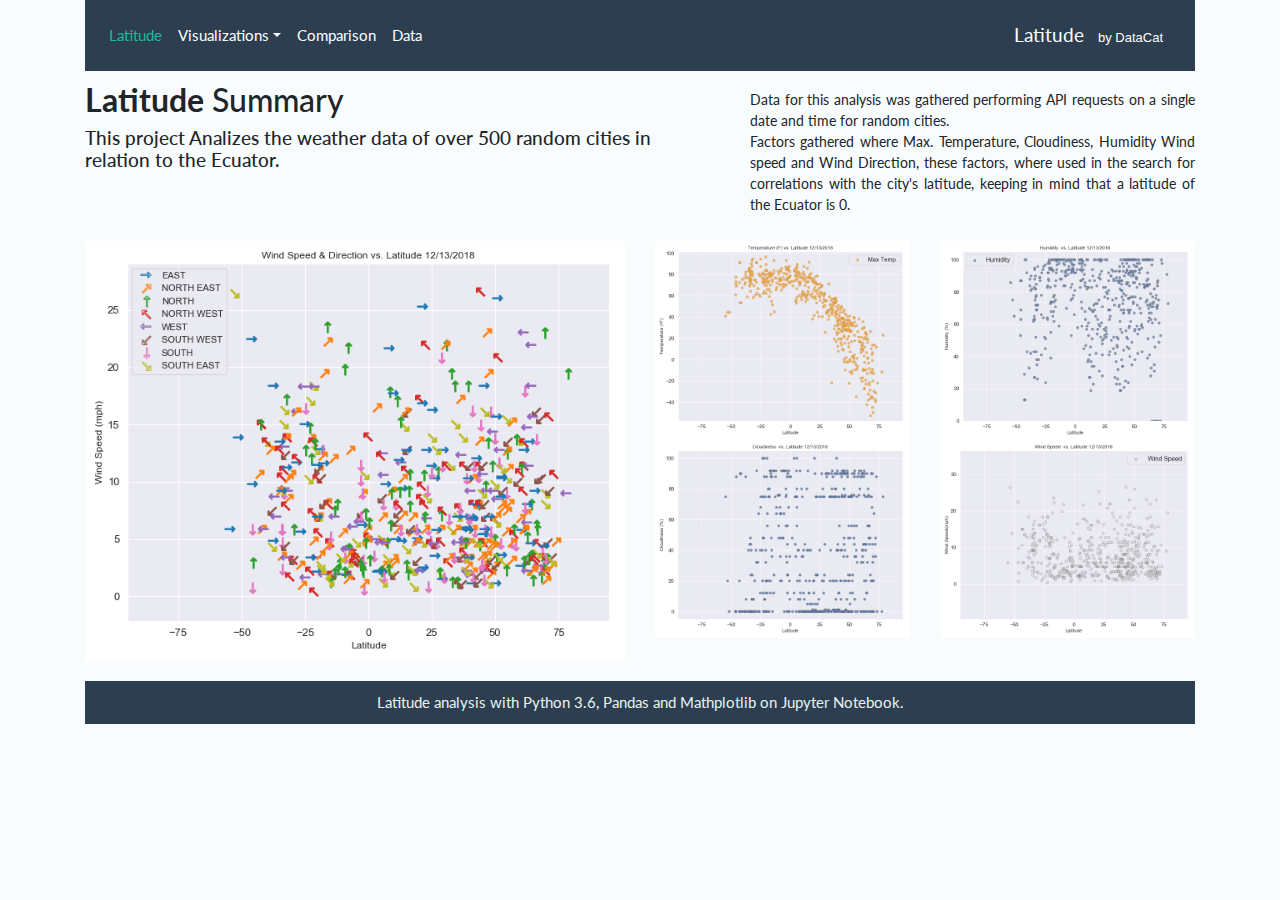
<file: index.html>
<!doctype html>
<html lang="en">
  <head>
    <meta charset="utf-8">
    <meta name="viewport" content="width=device-width, initial-scale=1, shrink-to-fit=no">
    <!-- bootswatch. Bootstrap CSS -->
    <link type="text/css"  href="styles/bootstrap.css" rel="stylesheet">
    <!--
    <link type="text/css"  href="styles/bootstrap.min.css" rel="stylesheet">-->
    <link type="text/css"  href="styles/latitudeStyles.css" rel="stylesheet">

    <title>Dashboard</title>
  </head>
  <body>
        <div class="container">

            <nav class="navbar navbar-expand-lg navbar-dark bg-primary">
                
                <button class="navbar-toggler" type="button" data-toggle="collapse" data-target="#navbarColor01" aria-controls="navbarColor01" aria-expanded="false" aria-label="Toggle navigation">
                    <span class="navbar-toggler-icon"></span>
                </button>
                <div class="collapse navbar-collapse" id="navbarColor01">
                    <ul class="navbar-nav mr-auto">
                        <li class="nav-item active">
                            <a class="nav-link" href="index.html">Latitude <span class="sr-only">(current)</span></a>
                        </li>
                        <li class="nav-item dropdown">
                            <a class="nav-link dropdown-toggle" data-toggle="dropdown" href="#" role="button" aria-haspopup="true" aria-expanded="false">Visualizations</a>
                            <div class="dropdown-menu" x-placement="bottom-start" style="position: absolute; will-change: transform; top: 0px; left: 0px; transform: translate3d(0px, 40px, 0px);">
                                <a class="dropdown-item" href="maxTemp.html">Max. Temperature</a>
                                <a class="dropdown-item" href="coludiness.html">Cloudiness</a>
                                <a class="dropdown-item" href="humidity.html">Humidity</a>
                                <a class="dropdown-item" href="windspeed.html">Wind Speed</a>
                                <div class="dropdown-divider"></div>
                                <a class="dropdown-item" href="windspeedDir.html">Wind Speed with Direction</a>
                            </div>  
                        </li>
                        <li class="nav-item">
                            <a class="nav-link" href="comparison.html">Comparison</a>
                        </li>
                        <li class="nav-item">
                            <a class="nav-link" href="data.html">Data</a>
                        </li>
                    </ul>
                </div>
                <a class="navbar-brand" href="index.html">Latitude  
                        <!-- <img src="dataCatLogo.gif" alt="DataCat logo">-->
                        &nbsp;<span style="font-family: 'Lucida Sans', 'Lucida Sans Regular', 'Lucida Grande', 'Lucida Sans Unicode', Geneva, Verdana, sans-serif ; font-size: small"> by DataCat</span></a>
                      
            </nav>

            <div class="row abovePadLanding" >

                    <div class="col-lg-7 landingMaintext">
                        <h3><strong>Latitude </strong>Summary</h3>
                        <h5>
                            This project Analizes the weather data of over 500 random cities in relation to the Ecuator.
                        </h5>
                    </div>
                    <div class="col-lg-5">
             
                                <p class="landtext">Data for this analysis was gathered performing API requests on a single date and time for random cities.<br />  Factors gathered where Max. Temperature, Cloudiness, Humidity Wind speed and Wind Direction, these factors, where used in the search for correlations with the city's latitude, keeping in mind that a latitude of the Ecuator is 0. <br />
                                    </p>
                    </div>

                </div><!-- row-->

            <div class="row abovePadLanding">
                <div class="col-lg-6">
                    
                    <a href="windspeedDir.html">
                    <img src="Plots/CorrelationLatVsWindSpeedwDir.png" class="img-fluid  " alt="Latitude vs Wind Speed with direction"></a>
                    
                </div>
                <div class="col-lg-3">
                    <a href="maxTemp.html">
                    <img src="Plots/CorrelationLatVsTemp.png" class="img-fluid  " alt="Latitude vs Temperature"> </a>
                    <a href="coludiness.html">
                    <img src="Plots/CorrelationLatVsCloud.png" class="img-fluid " alt="Latitude vs Cloudiness"></a>   
                </div>
                <div class="col-lg-3">
                 
                    <a href="humidity.html">
                    <img src="Plots/CorrelationLatVsHumidity.png" class="img-fluid " alt="Latitude vs Humidity"></a>
                    <a href="windspeed.html">
                    <img src="Plots/CorrelationLatVsWindSpeed.png" class="img-fluid " alt="Latitude vs Wind Speed"></a>

                </div>
            </div><!--row-->
  
        
            <!-- footer-->
            <div class="row abovePadLanding " >
                <div class="col-lg-12 lat_footer ">
                    <p class="lat_footer_text">
                                Latitude analysis  with Python 3.6, Pandas and Mathplotlib on  Jupyter Notebook.
                    </p>
                </div>
                </div><!-- row-->
        </div><!-- container-->



        
        <!-- Optional JavaScript -->
        <!-- jQuery first, then Popper.js, then Bootstrap JS -->
        <script src="https://code.jquery.com/jquery-3.3.1.slim.min.js" integrity="sha384-q8i/X+965DzO0rT7abK41JStQIAqVgRVzpbzo5smXKp4YfRvH+8abtTE1Pi6jizo" crossorigin="anonymous"></script>
        <script src="https://cdnjs.cloudflare.com/ajax/libs/popper.js/1.14.6/umd/popper.min.js" integrity="sha384-wHAiFfRlMFy6i5SRaxvfOCifBUQy1xHdJ/yoi7FRNXMRBu5WHdZYu1hA6ZOblgut" crossorigin="anonymous"></script>
        <script src="https://stackpath.bootstrapcdn.com/bootstrap/4.2.1/js/bootstrap.min.js" integrity="sha384-B0UglyR+jN6CkvvICOB2joaf5I4l3gm9GU6Hc1og6Ls7i6U/mkkaduKaBhlAXv9k" crossorigin="anonymous"></script>
        </body>
</html>
</file>
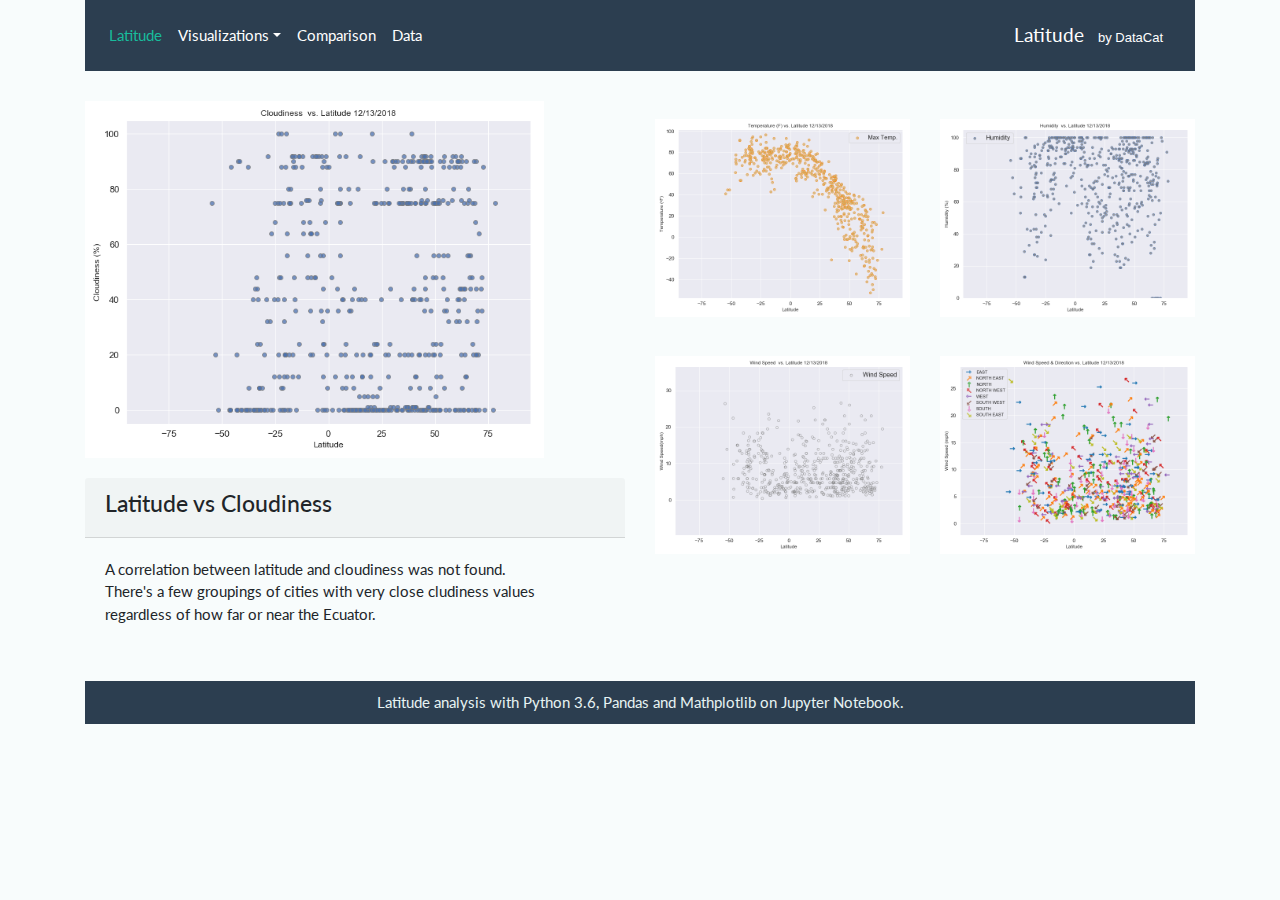
<file: coludiness.html>
<!doctype html>
<html lang="en">
    <!doctype html>
    <html lang="en">
      <head>
        <meta charset="utf-8">
        <meta name="viewport" content="width=device-width, initial-scale=1, shrink-to-fit=no">
        <!-- bootswatch. Bootstrap CSS -->
        <link type="text/css"  href="styles/bootstrap.css" rel="stylesheet">
        <!--
        <link type="text/css"  href="styles/bootstrap.min.css" rel="stylesheet">-->
        <link type="text/css"  href="styles/latitudeStyles.css" rel="stylesheet">
    
        <title>Cloudiness</title>
      </head>
      <body>
            <div class="container">
    
                <nav class="navbar navbar-expand-lg navbar-dark bg-primary">
                    
                    <button class="navbar-toggler" type="button" data-toggle="collapse" data-target="#navbarColor01" aria-controls="navbarColor01" aria-expanded="false" aria-label="Toggle navigation">
                        <span class="navbar-toggler-icon"></span>
                    </button>
                    <div class="collapse navbar-collapse" id="navbarColor01">
                        <ul class="navbar-nav mr-auto">
                            <li class="nav-item active">
                                <a class="nav-link" href="index.html">Latitude <span class="sr-only">(current)</span></a>
                            </li>
                            <li class="nav-item dropdown">
                                <a class="nav-link dropdown-toggle" data-toggle="dropdown" href="#" role="button" aria-haspopup="true" aria-expanded="false">Visualizations</a>
                                <div class="dropdown-menu" x-placement="bottom-start" style="position: absolute; will-change: transform; top: 0px; left: 0px; transform: translate3d(0px, 40px, 0px);">
                                    <a class="dropdown-item" href="maxTemp.html">Max. Temperature</a>
                                    <!--
                                    <a class="dropdown-item" href="coludiness.html">Cloudiness</a>-->
                                    <a class="dropdown-item" href="humidity.html">Humidity</a>
                                    <a class="dropdown-item" href="windspeed.html">Wind Speed</a>
                                    <div class="dropdown-divider"></div>
                                    <a class="dropdown-item" href="windspeedDir.html">Wind Speed with Direction</a>
                                </div>  
                            </li>
                            <li class="nav-item">
                                <a class="nav-link" href="comparison.html">Comparison</a>
                            </li>
                            <li class="nav-item">
                                <a class="nav-link" href="data.html">Data</a>
                            </li>
                        </ul>
                    </div>
                    <a class="navbar-brand" href="index.html">Latitude 
                            <!-- <img src="dataCatLogo.gif" alt="DataCat logo">-->
                            &nbsp;<span style="font-family: 'Lucida Sans', 'Lucida Sans Regular', 'Lucida Grande', 'Lucida Sans Unicode', Geneva, Verdana, sans-serif ; font-size: small"> by DataCat</span></a>
                    
                </nav>

                <div class="row abovePadLanding" >
                    <div class="col-lg-6">
             
                        <img src="Plots/CorrelationLatVsCloud.png" class="img-fluid belowMainPlots visImage" alt="Latitude vs Temperature"/> 
                    <div class=" mb-3 cardborder " >
                        <div class="card-header"><h4>Latitude vs Cloudiness</h4></div>
                        <div class="card-body">
                          
                          <p class="card-text">      
                              A correlation between latitude and cloudiness was not found.<br />There's a few groupings of cities with very close cludiness values regardless of how far or near the Ecuator.</p>
                        </div>
                    </div>
                  </div>

                 <div class="col-lg-6" >
                    <p>&nbsp;</p>
                   <div class="row">
                    <div class="col-lg-6 col-md-6 col-xs-12 ">
                      <a href="maxTemp.html">
                      <img src="Plots/CorrelationLatVsTemp.png" class="img-fluid " alt="Latitude vs Max. Temp.">  </a>
                    </div>
                    <div class="col-lg-6 col-md-6 col-xs-12 ">
                      <a href="humidity.html">
                      <img src="Plots/CorrelationLatVsHumidity.png" class="img-fluid " alt="Latitude vs Humidity"></a>
                    </div>
                    </div><!-- ROw inside col6-->
                    <p>&nbsp;</p>
                    <div class="row">
                      <div class="col-lg-6 col-md-6 col-xs-12">
                        <a href="windspeed.html">
                        <img src="Plots/CorrelationLatVsWindSpeed.png" class="img-fluid " alt="Latitude vs Wind Speed"></a>
                      </div>
                     <div class="col-lg-6 col-md-6 col-xs-12">
                      <a href="windspeedDir.html">
                      <img src="Plots/CorrelationLatVsWindSpeedwDir.png" class="img-fluid  " alt="Latitude vs Wind Speed with direction">                       </a>
                    </div>
                   </div>
              </div>

              </div><!-- row-->
             
        
      
          <!-- footer-->
          <div class="row abovePadLanding " >
              <div class="col-lg-12 lat_footer ">
                  <p class="lat_footer_text">
                              Latitude analysis  with Python 3.6, Pandas and Mathplotlib on  Jupyter Notebook.
                  </p>
              </div>
              </div><!-- row-->


          </div>
  </body>
</html>
</file>
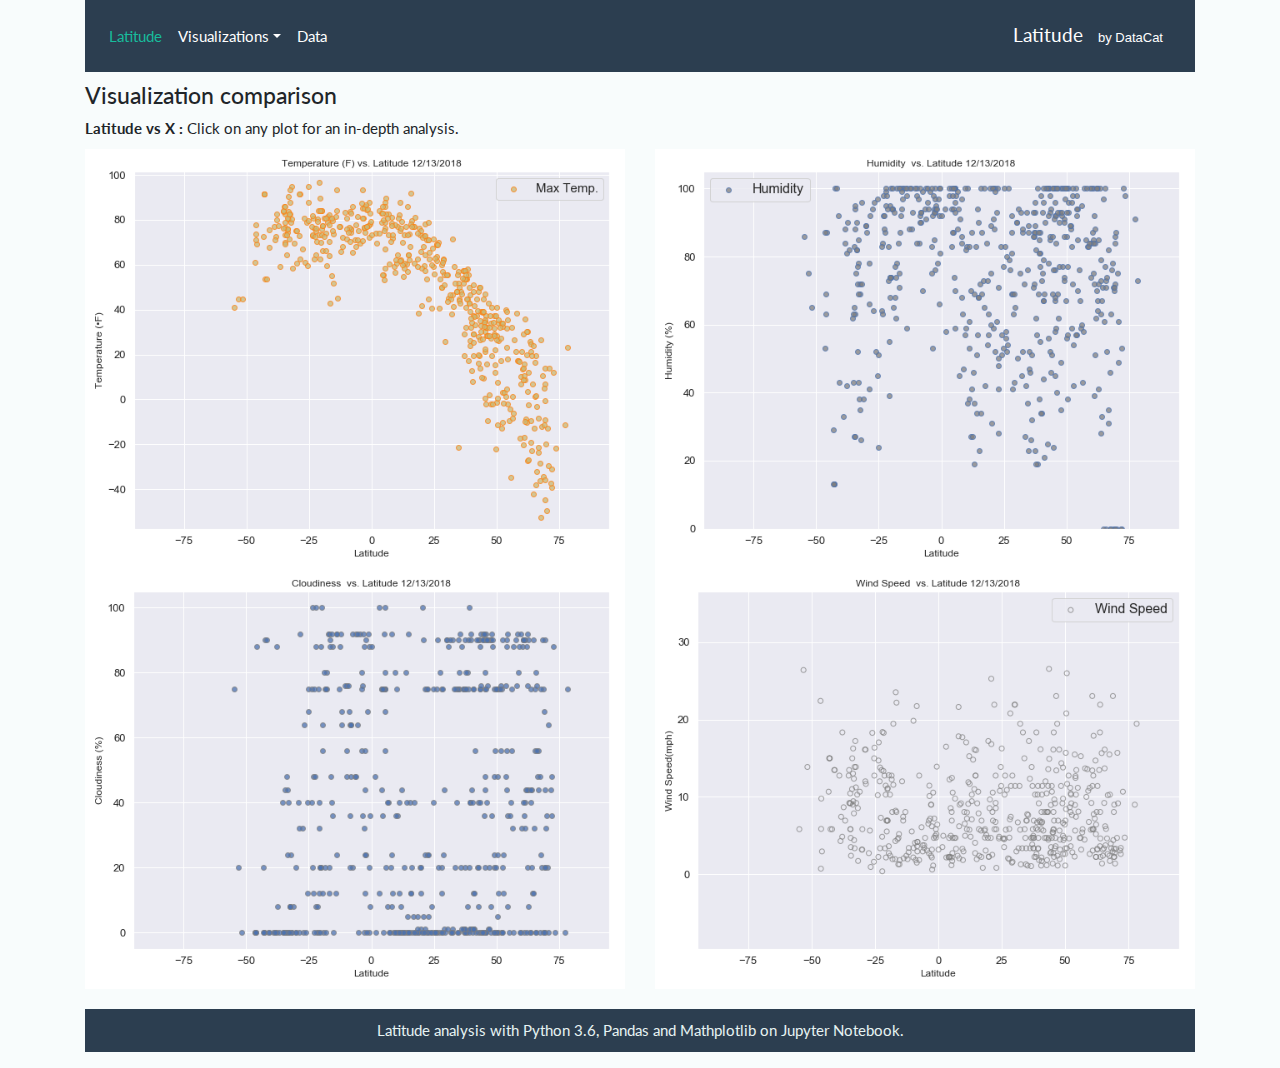
<file: comparison.html>
<!doctype html>
<html lang="en">
  <head>
    <meta charset="utf-8">
    <meta name="viewport" content="width=device-width, initial-scale=1, shrink-to-fit=no">
    <!-- bootswatch. Bootstrap CSS -->
    <link type="text/css"  href="styles/bootstrap.css" rel="stylesheet">
    <!--
    <link type="text/css"  href="styles/bootstrap.min.css" rel="stylesheet">-->
    <link type="text/css"  href="styles/latitudeStyles.css" rel="stylesheet">

    <title>Comparison</title>
  </head>
  <body>
        <div class="container">

            <nav class="navbar navbar-expand-lg navbar-dark bg-primary">
                
                <button class="navbar-toggler" type="button" data-toggle="collapse" data-target="#navbarColor01" aria-controls="navbarColor01" aria-expanded="false" aria-label="Toggle navigation">
                    <span class="navbar-toggler-icon"></span>
                </button>
                <div class="collapse navbar-collapse" id="navbarColor01">
                    <ul class="navbar-nav mr-auto">
                        <li class="nav-item active">
                            <a class="nav-link" href="index.html">Latitude<span class="sr-only">(current)</span></a>
                        </li>
                        <li class="nav-item dropdown">
                            <a class="nav-link dropdown-toggle" data-toggle="dropdown" href="#" role="button" aria-haspopup="true" aria-expanded="false">Visualizations</a>
                            <div class="dropdown-menu" x-placement="bottom-start" style="position: absolute; will-change: transform; top: 0px; left: 0px; transform: translate3d(0px, 40px, 0px);">
                                <a class="dropdown-item" href="maxTemp.html">Max. Temperature</a>
                                <a class="dropdown-item" href="coludiness.html">Cloudiness</a>
                                <a class="dropdown-item" href="humidity.html">Humidity</a>
                                <a class="dropdown-item" href="windspeed.html">Wind Speed</a>
                                <div class="dropdown-divider"></div>
                                <a class="dropdown-item" href="windspeedDir.html">Wind Speed with Direction</a>
                            </div>  
                        </li><!--
                        <li class="nav-item">
                            <a class="nav-link" href="comparison.html">Comparison</a>
                        </li>-->
                        <li class="nav-item">
                            <a class="nav-link" href="data.html">Data</a>
                        </li>
                    </ul>
                </div>
                <a class="navbar-brand" href="index.html">Latitude   
                        <!-- <img src="dataCatLogo.gif" alt="DataCat logo">-->
                        &nbsp;<span style="font-family:'Franklin Gothic Medium', 'Arial Narrow', Arial, sans-serif; font-style:initial"> </span><span style="font-family: 'Lucida Sans', 'Lucida Sans Regular', 'Lucida Grande', 'Lucida Sans Unicode', Geneva, Verdana, sans-serif ; font-size: small"> by DataCat</span></a>
                      
            </nav>

            <div class="row abovePadLanding">
                <div class="col-lg-12 ">
                        <h4>Visualization comparison</h4> 
                        <strong>Latitude vs X :</strong> 
                        Click on any plot for an in-depth analysis.
                </div><!--only col-->
            </div><!--row-->

            <div class="row abovePadLanding">
                  
                    <div class="col-lg-6 col-md-6 col-sm-12 col-xs-12">
                        <a href="maxTemp.html">
                        <img src="Plots/CorrelationLatVsTemp.png" class="img-fluid  " alt="Latitude vs Temperature"> </a>
                        <a href="coludiness.html">
                        <img src="Plots/CorrelationLatVsCloud.png" class="img-fluid " alt="Latitude vs Cloudiness"></a>   
                    </div>
                    <div class="col-lg-6 col-md-6 col-sm-12 col-xs-12">
                     
                        <a href="humidity.html">
                        <img src="Plots/CorrelationLatVsHumidity.png" class="img-fluid " alt="Latitude vs Humidity"></a>
                        <a href="windspeed.html">
                        <img src="Plots/CorrelationLatVsWindSpeed.png" class="img-fluid " alt="Latitude vs Wind Speed"></a>
    
                    </div>
                </div><!--row-->

            <!-- footer-->
            <div class="row abovePadLanding " >
                <div class="col-lg-12 lat_footer ">
                    <p class="lat_footer_text">
                                Latitude analysis with Python 3.6, Pandas and Mathplotlib on  Jupyter Notebook.
                    </p>
                </div>
                </div><!-- row-->
        </div><!-- container-->



        
        <!-- Optional JavaScript -->
        <!-- jQuery first, then Popper.js, then Bootstrap JS -->
        <script src="https://code.jquery.com/jquery-3.3.1.slim.min.js" integrity="sha384-q8i/X+965DzO0rT7abK41JStQIAqVgRVzpbzo5smXKp4YfRvH+8abtTE1Pi6jizo" crossorigin="anonymous"></script>
        <script src="https://cdnjs.cloudflare.com/ajax/libs/popper.js/1.14.6/umd/popper.min.js" integrity="sha384-wHAiFfRlMFy6i5SRaxvfOCifBUQy1xHdJ/yoi7FRNXMRBu5WHdZYu1hA6ZOblgut" crossorigin="anonymous"></script>
        <script src="https://stackpath.bootstrapcdn.com/bootstrap/4.2.1/js/bootstrap.min.js" integrity="sha384-B0UglyR+jN6CkvvICOB2joaf5I4l3gm9GU6Hc1og6Ls7i6U/mkkaduKaBhlAXv9k" crossorigin="anonymous"></script>
        </body>
</html>
</file>
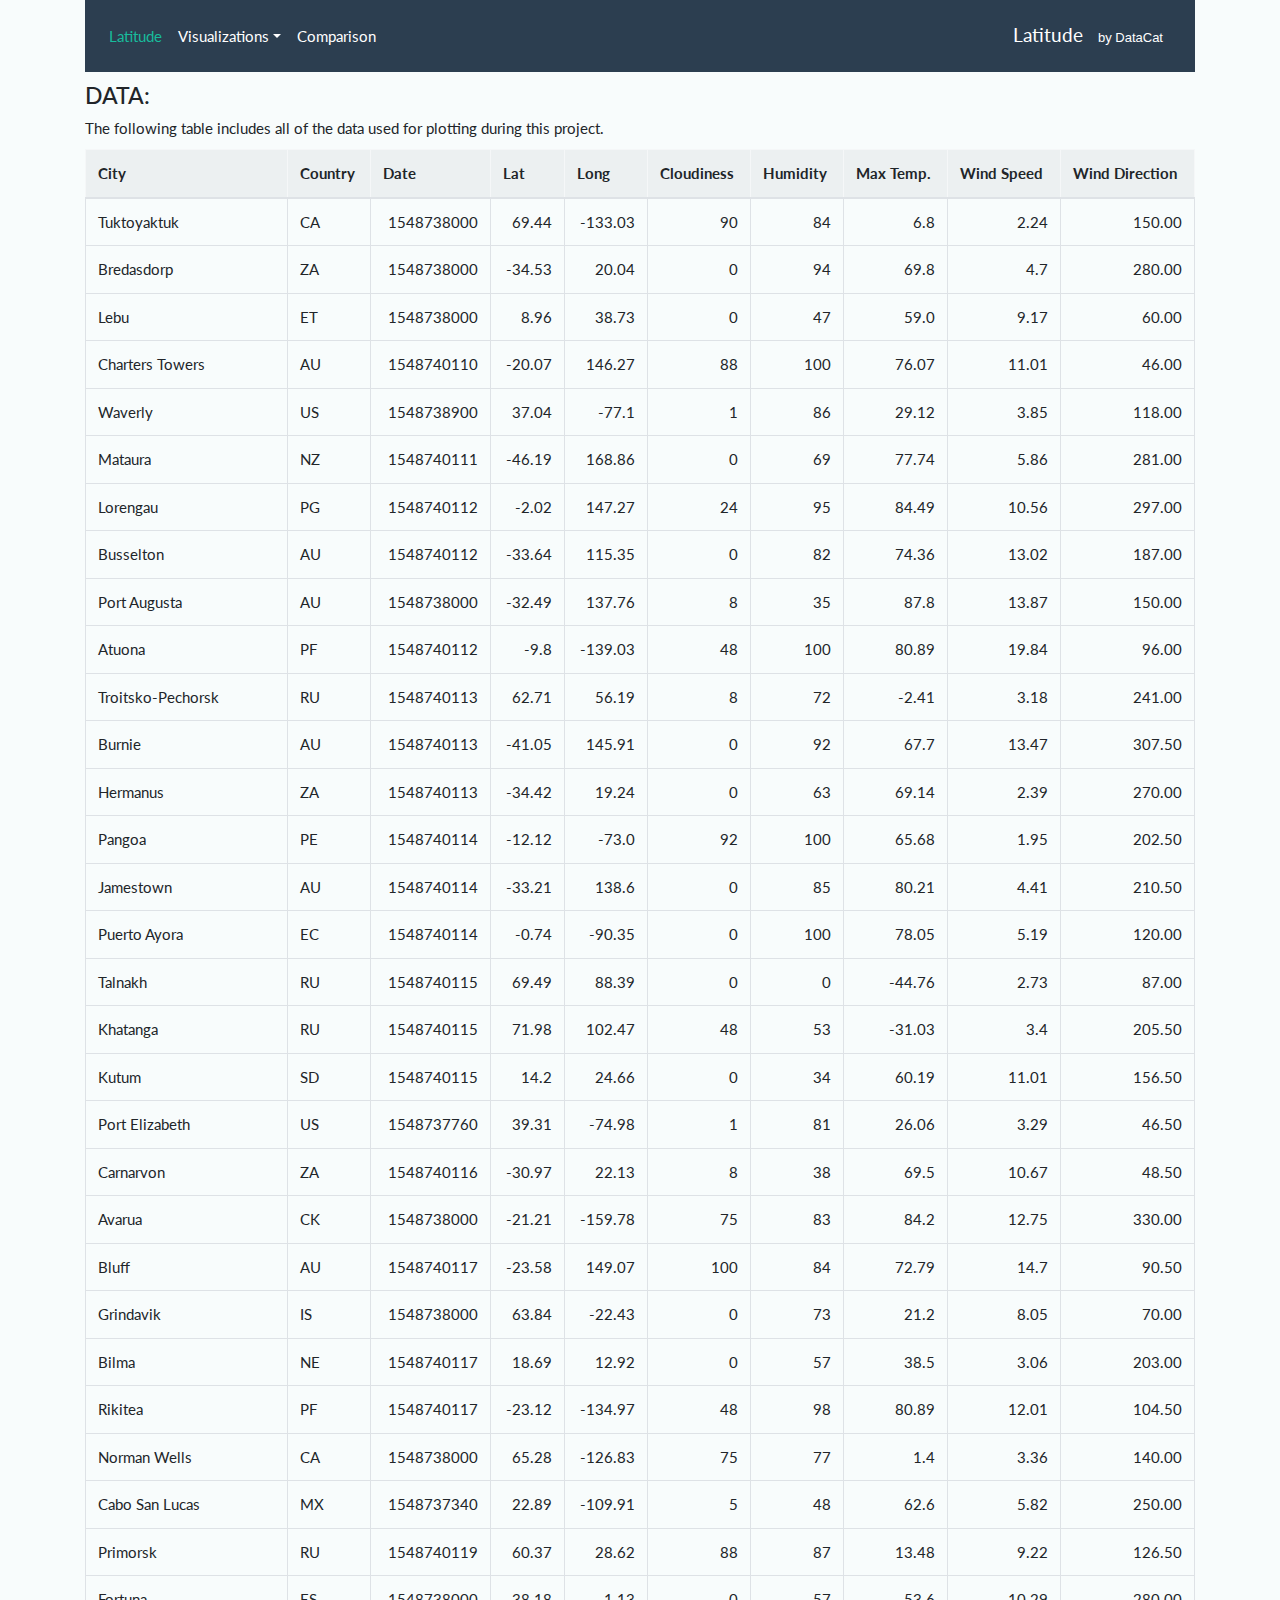
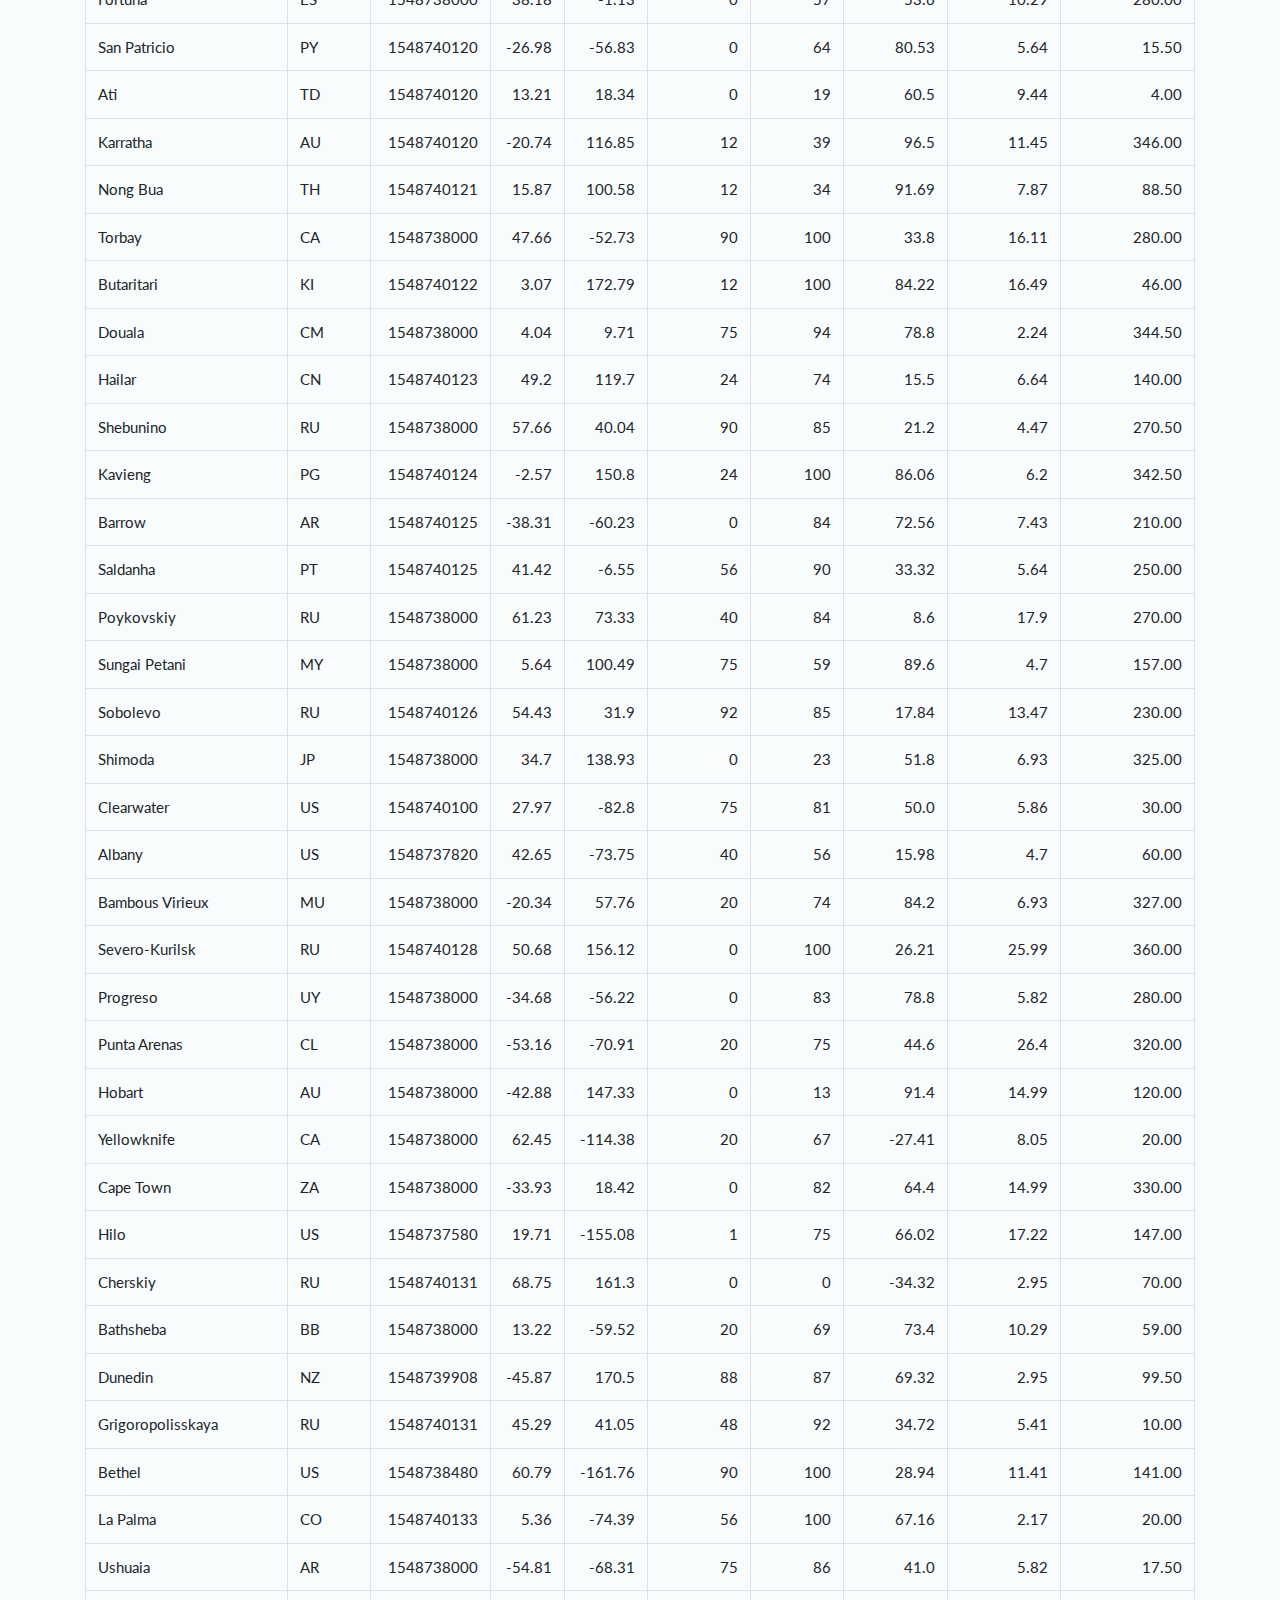
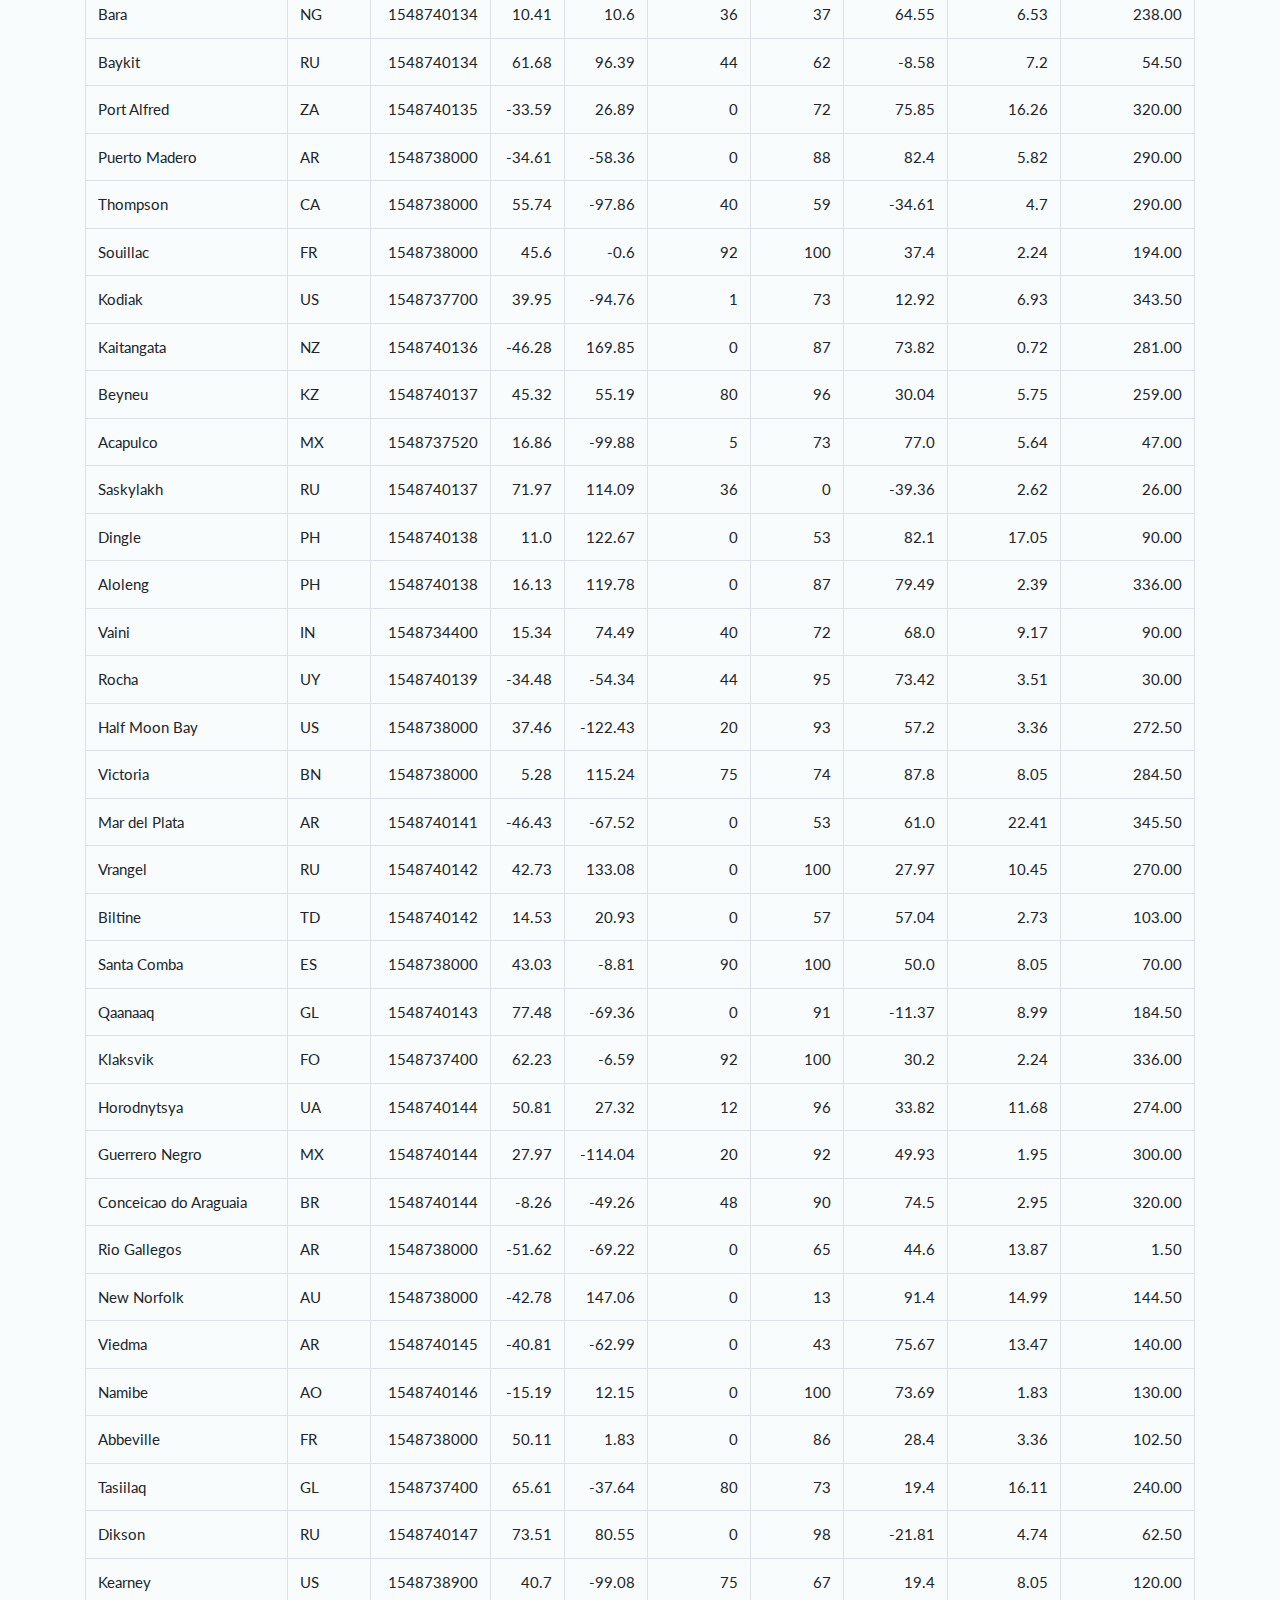
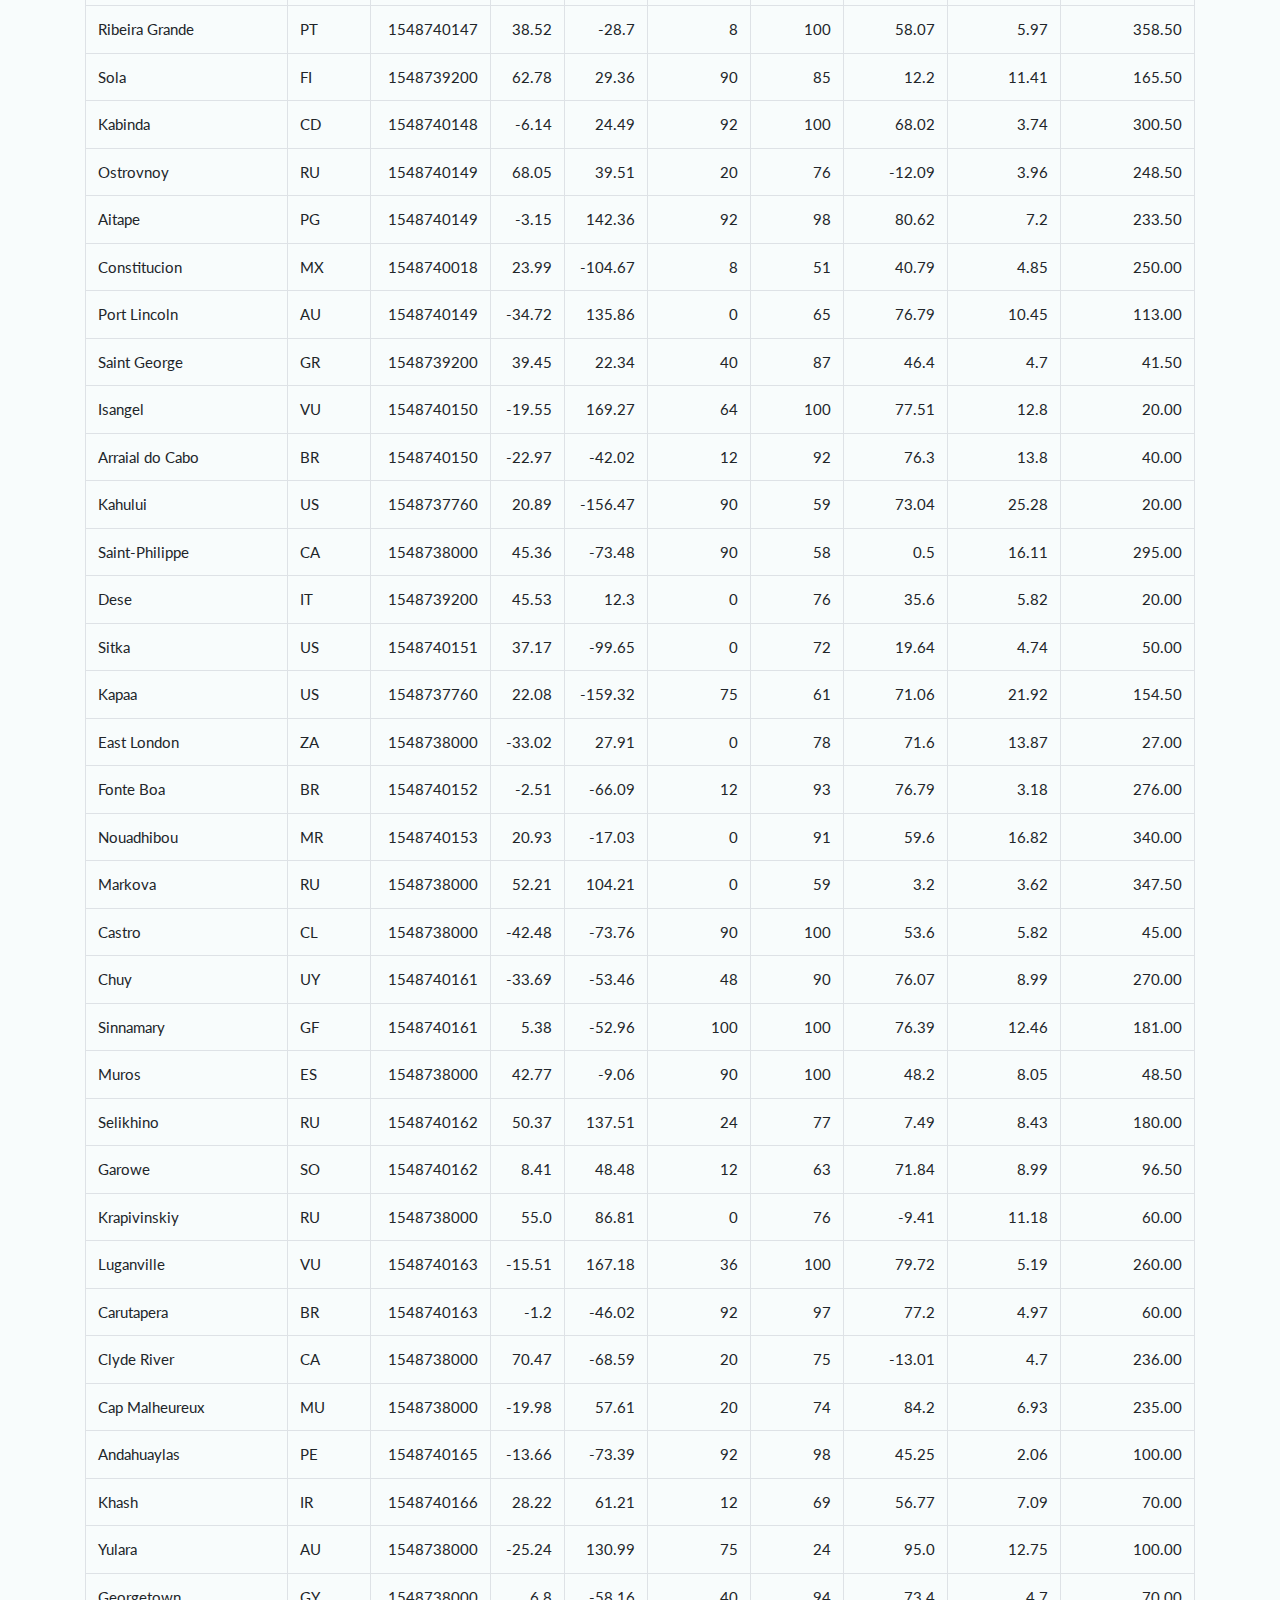
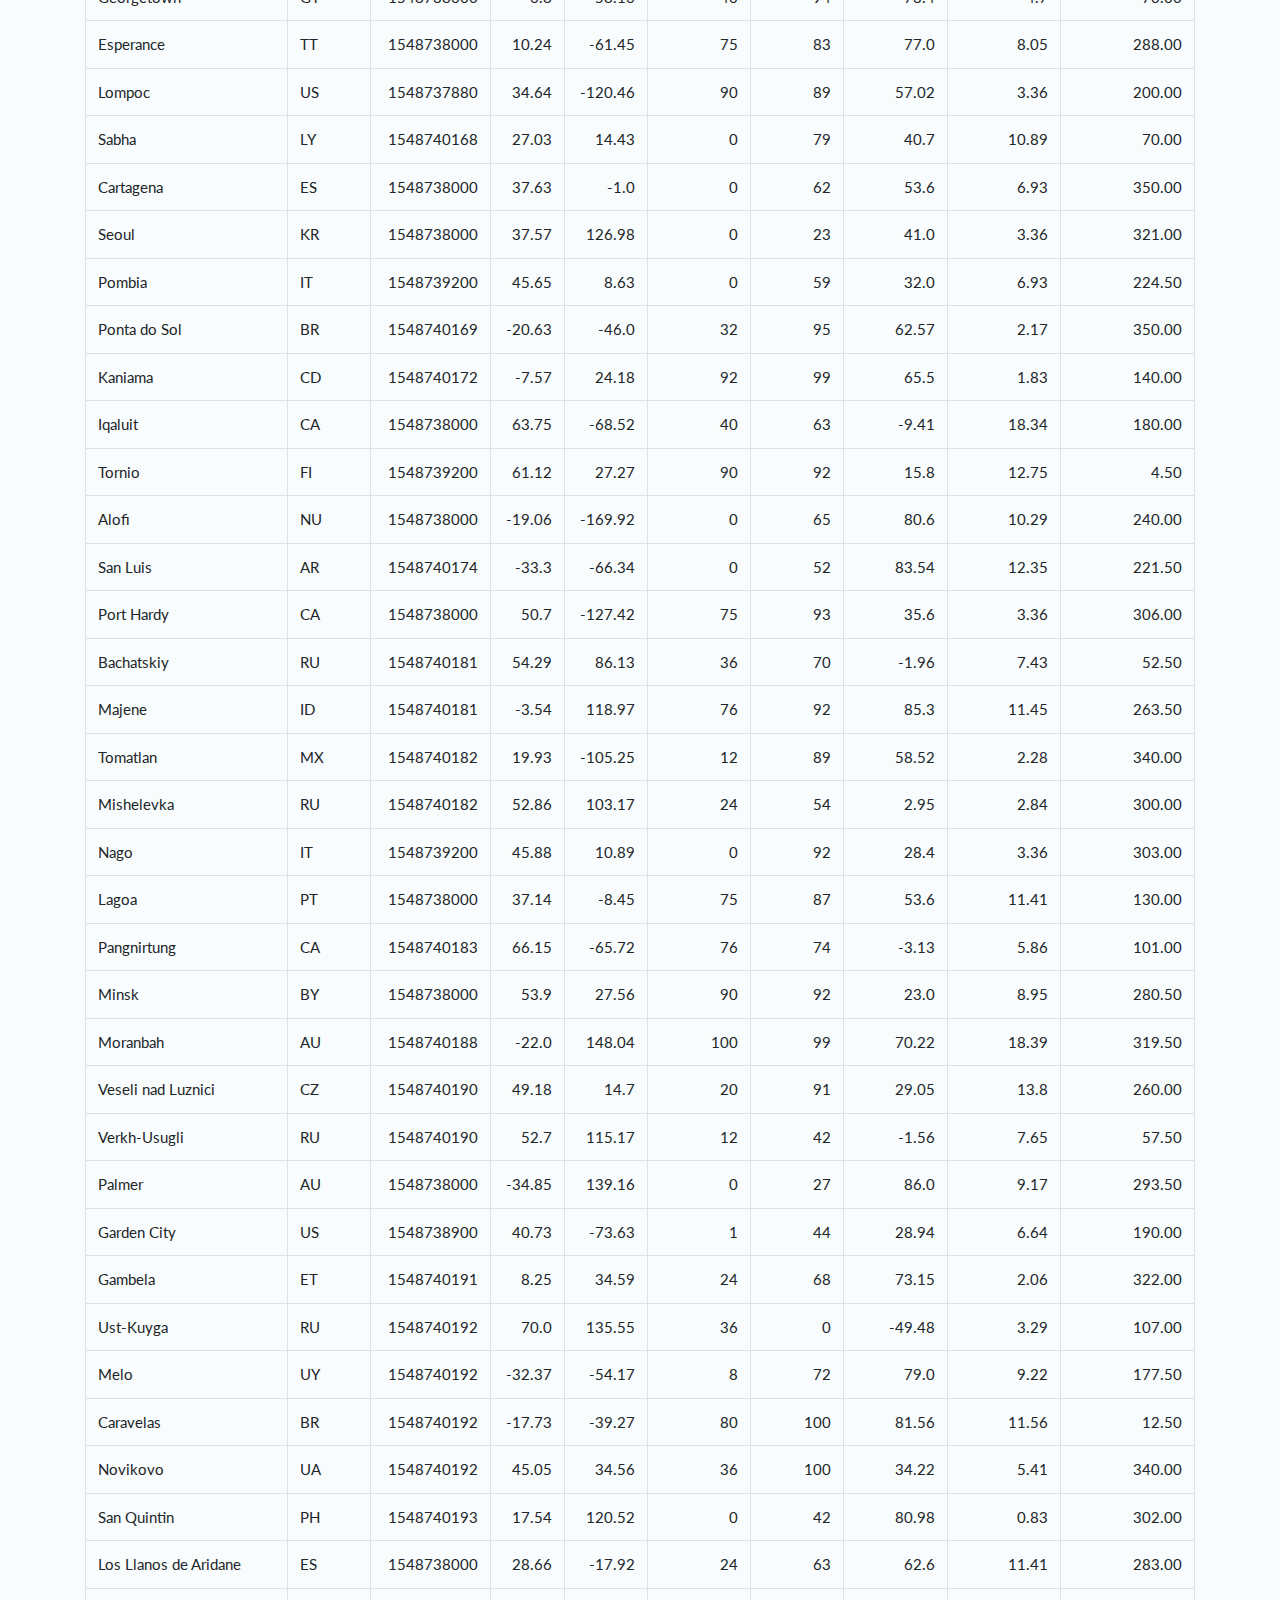
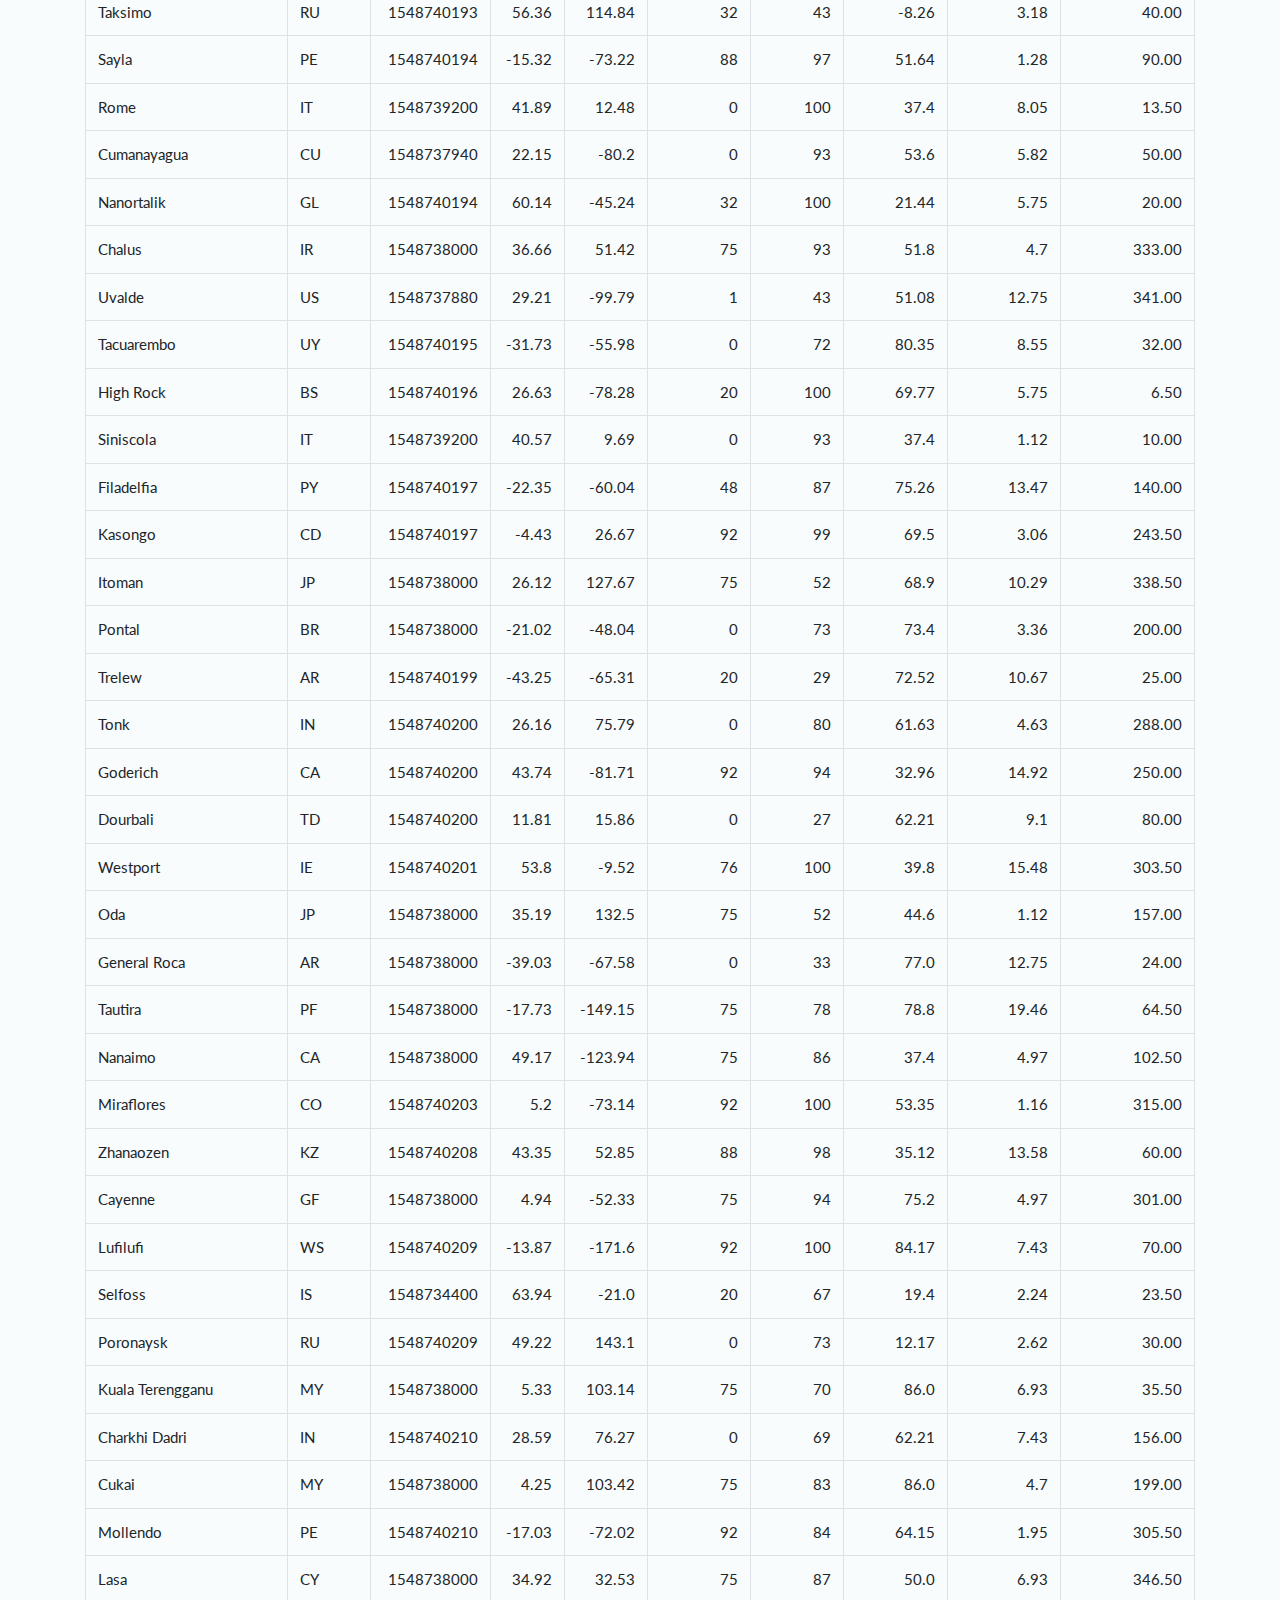
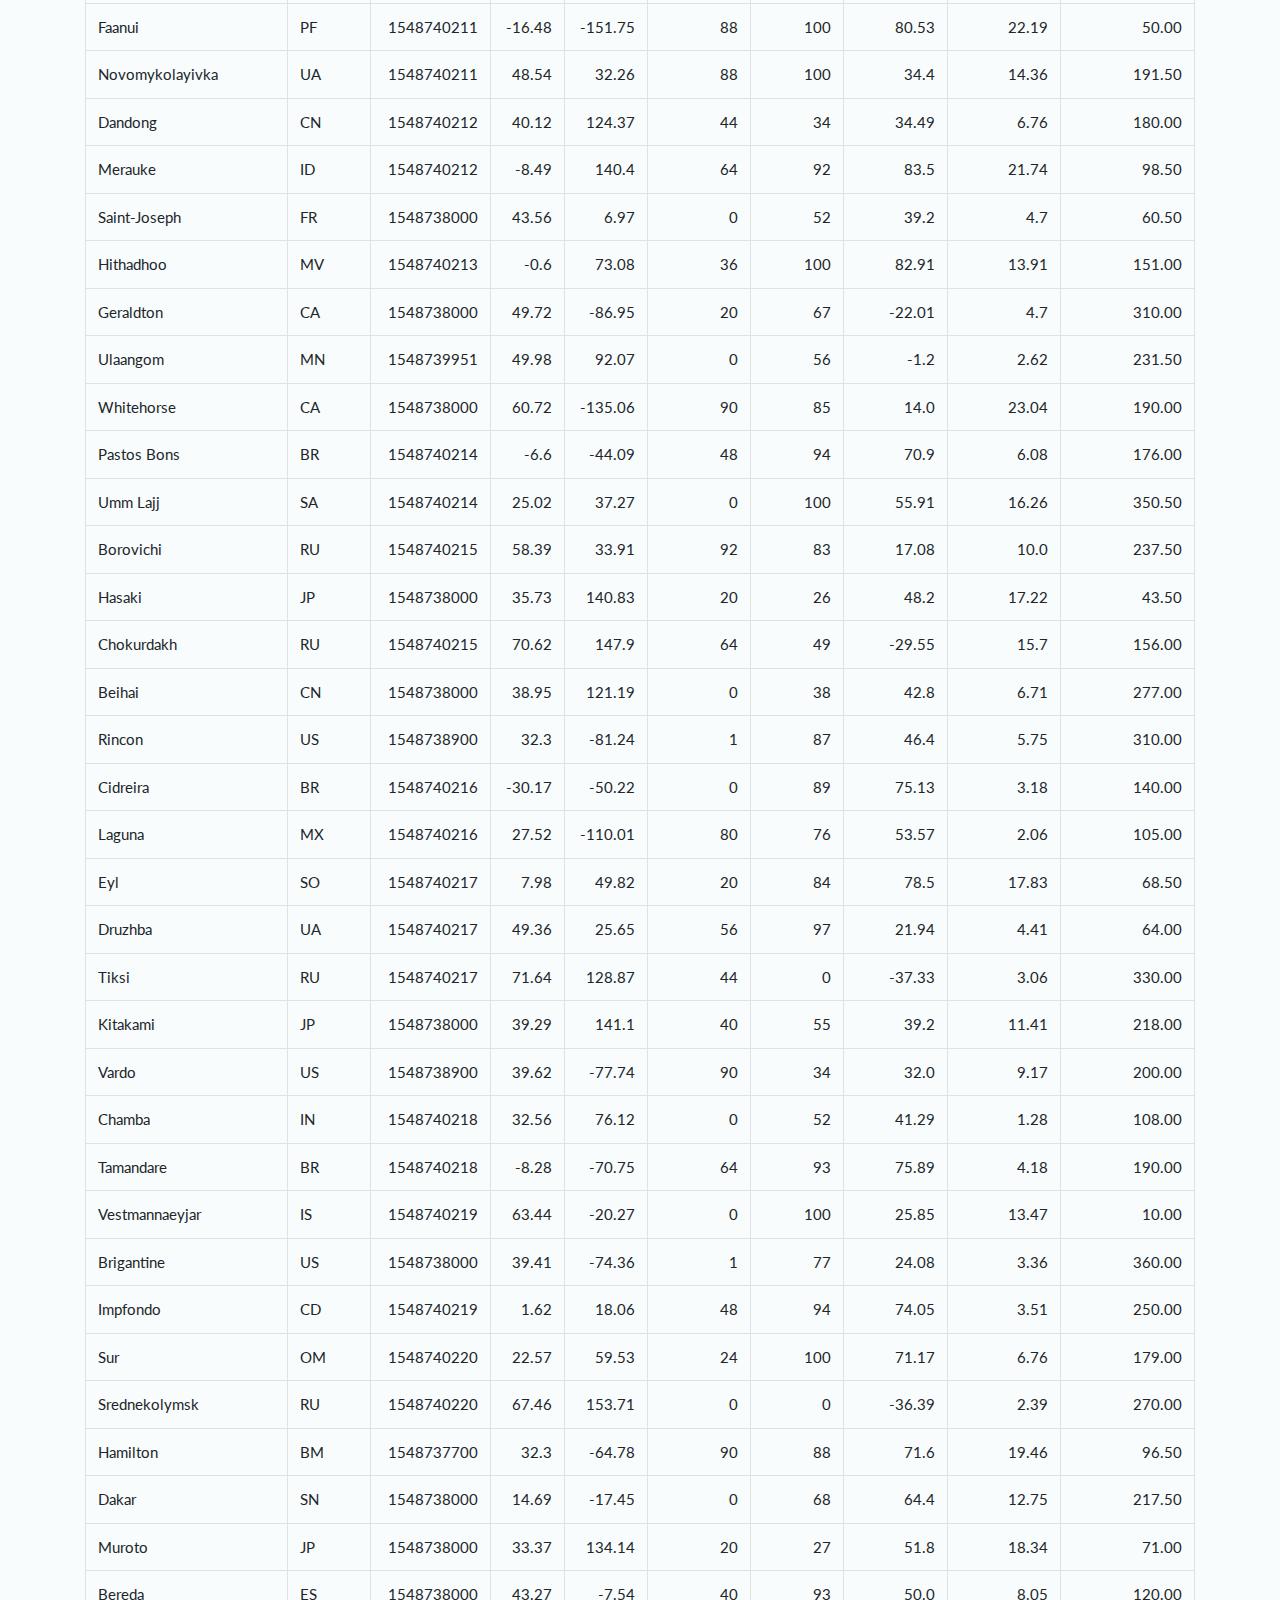
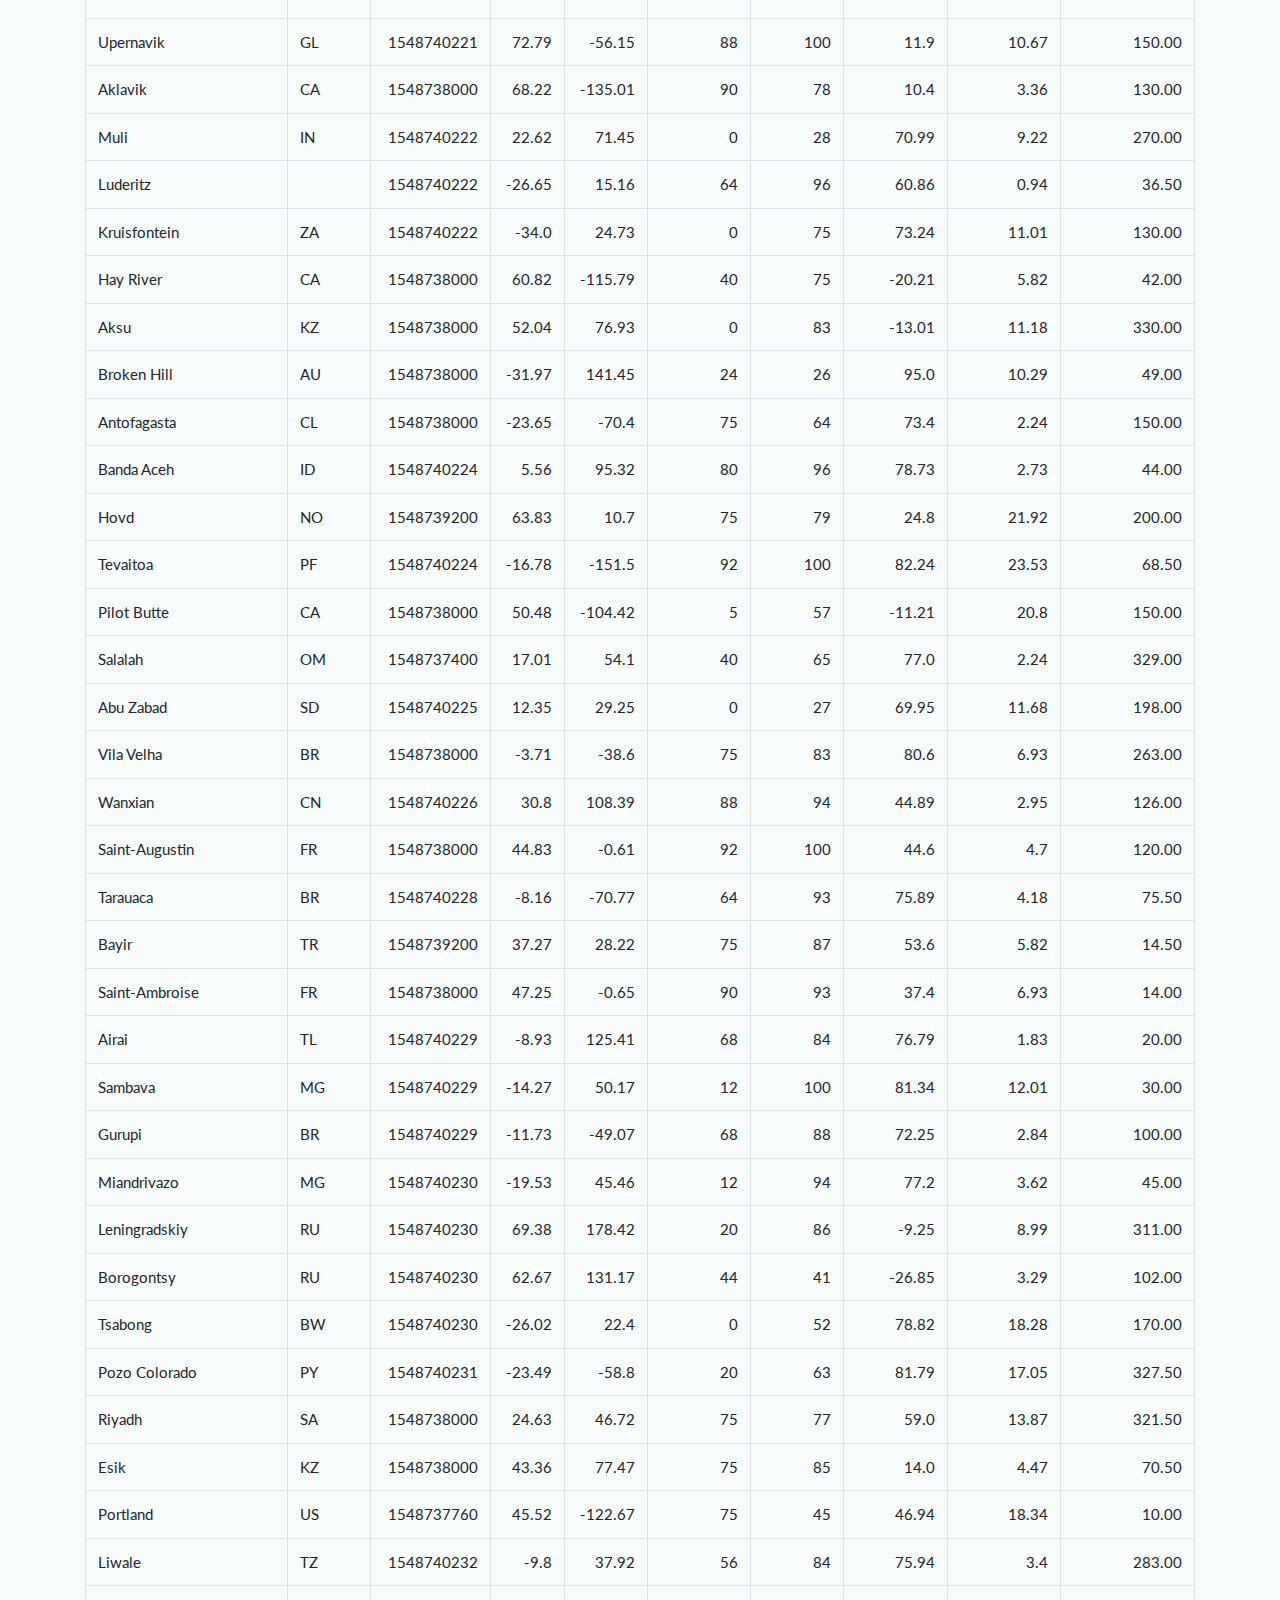
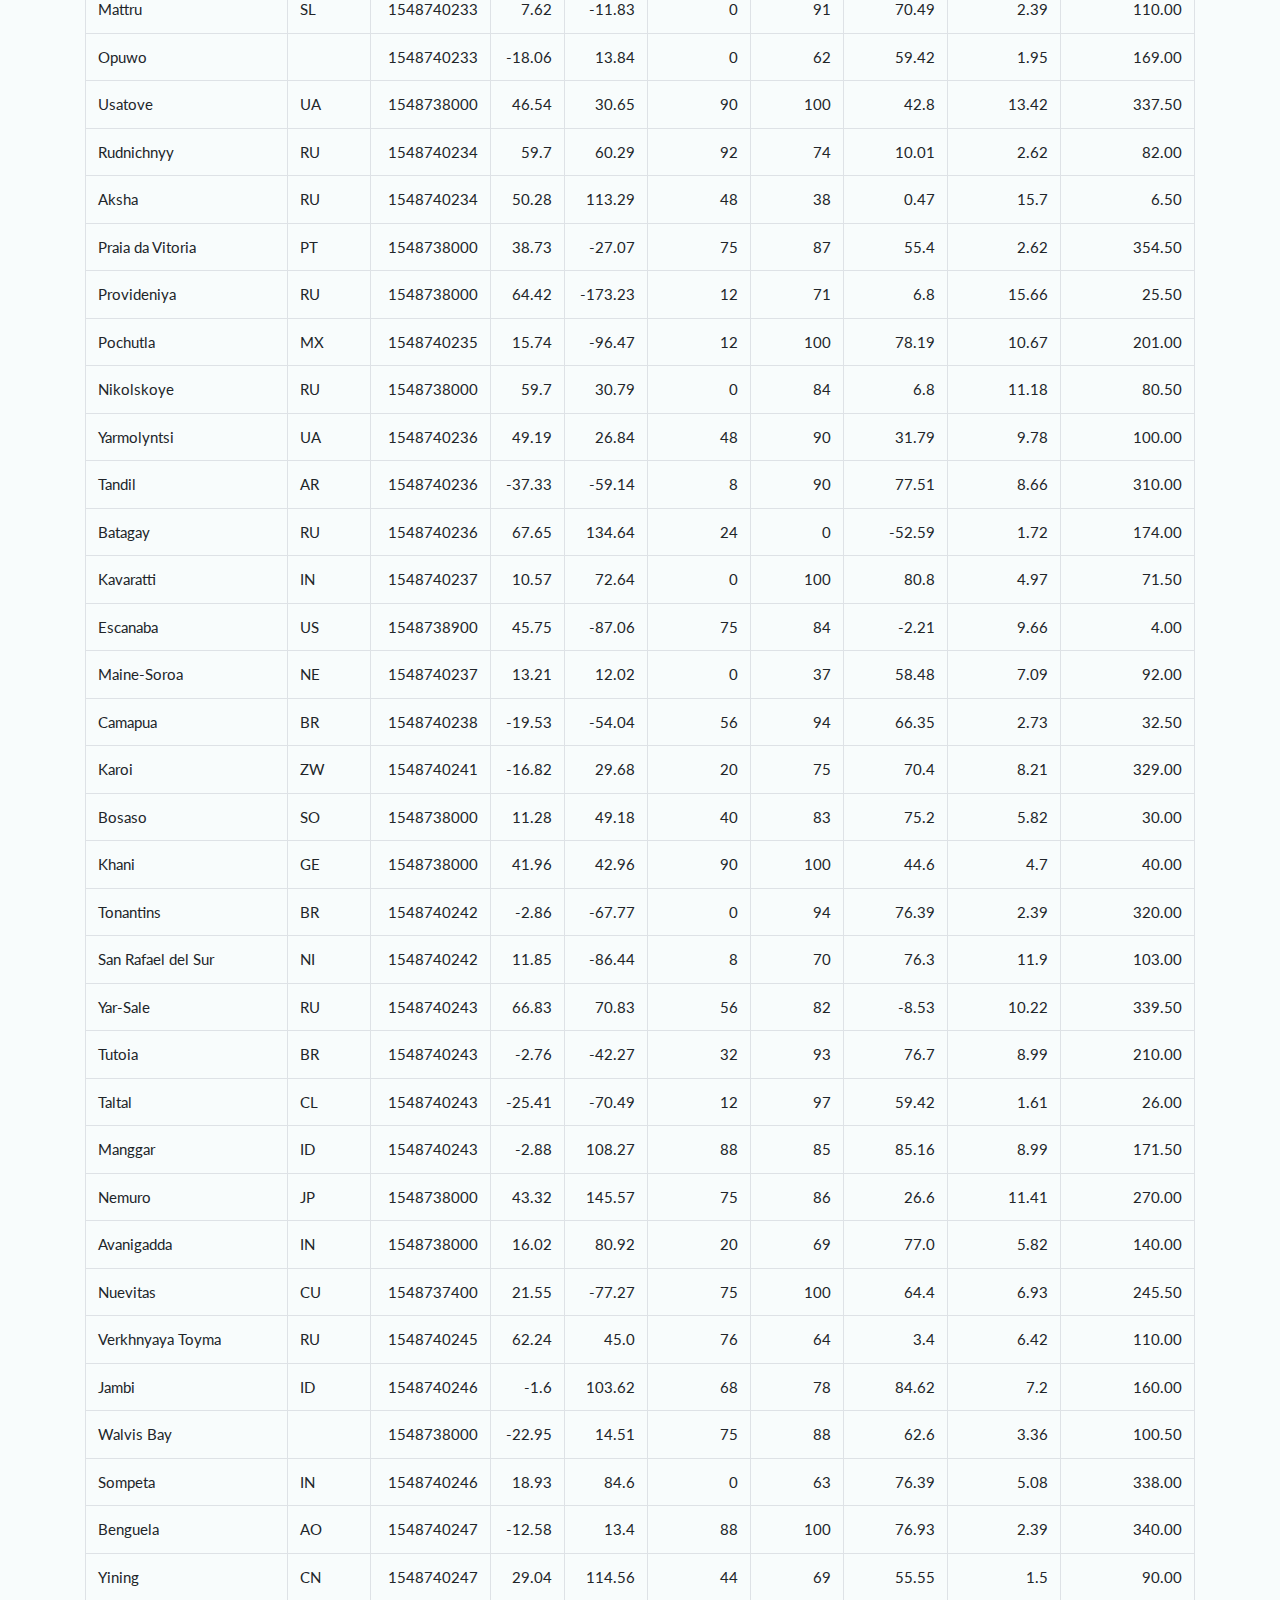
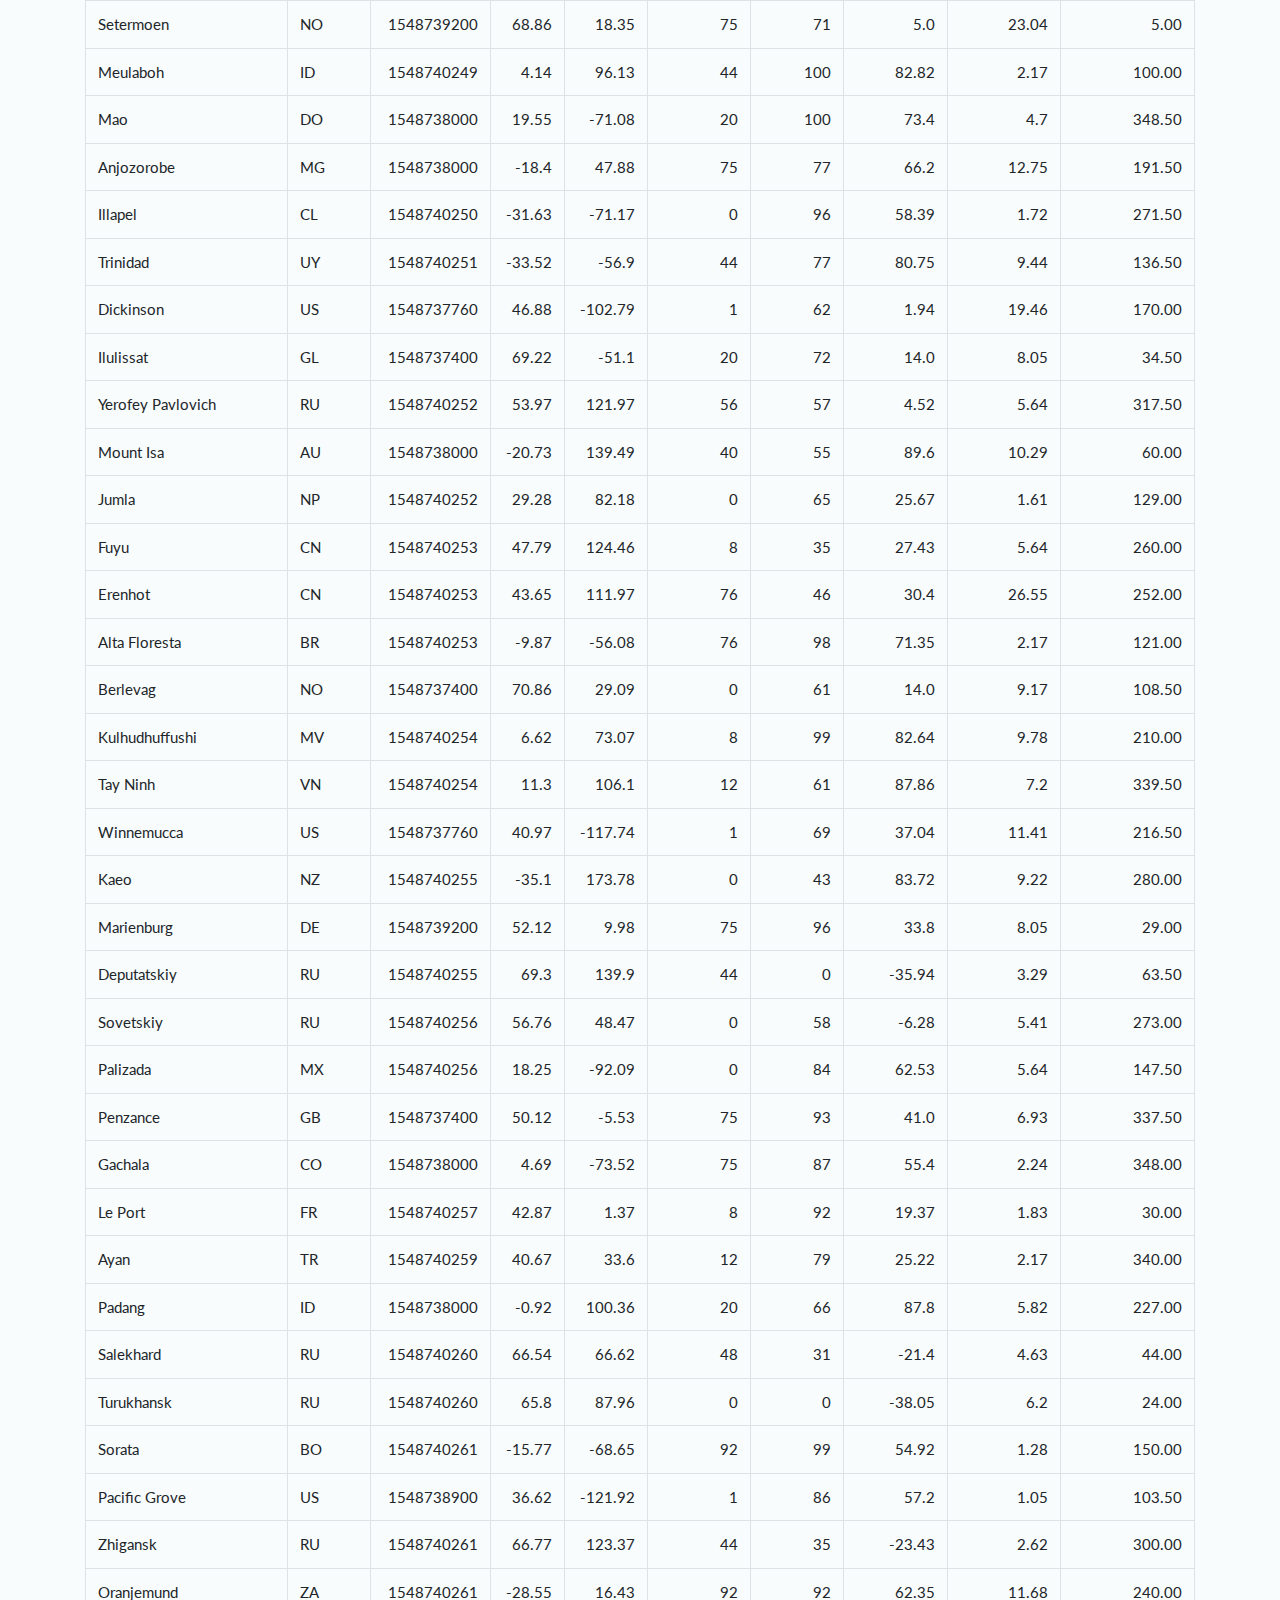
<file: data.html>
<!doctype html>
<html lang="en">
  <head>
    <meta charset="utf-8">
    <meta name="viewport" content="width=device-width, initial-scale=1, shrink-to-fit=no">
    <!-- bootswatch. Bootstrap CSS -->
    <link type="text/css"  href="styles/bootstrap.css" rel="stylesheet">
    <!--
    <link type="text/css"  href="styles/bootstrap.min.css" rel="stylesheet">-->
    <link type="text/css"  href="styles/latitudeStyles.css" rel="stylesheet">

    <title>Comparison</title>
  </head>
  <body>
        <div class="container">

            <nav class="navbar navbar-expand-lg navbar-dark bg-primary">
                
                <button class="navbar-toggler" type="button" data-toggle="collapse" data-target="#navbarColor01" aria-controls="navbarColor01" aria-expanded="false" aria-label="Toggle navigation">
                    <span class="navbar-toggler-icon"></span>
                </button>
                <div class="collapse navbar-collapse" id="navbarColor01">
                    <ul class="navbar-nav mr-auto">
                        <li class="nav-item active">
                            <a class="nav-link" href="index.html">Latitude<span class="sr-only">(current)</span></a>
                        </li>
                        <li class="nav-item dropdown">
                            <a class="nav-link dropdown-toggle" data-toggle="dropdown" href="#" role="button" aria-haspopup="true" aria-expanded="false">Visualizations</a>
                            <div class="dropdown-menu" x-placement="bottom-start" style="position: absolute; will-change: transform; top: 0px; left: 0px; transform: translate3d(0px, 40px, 0px);">
                                <a class="dropdown-item" href="maxTemp.html">Max. Temperature</a>
                                <a class="dropdown-item" href="coludiness.html">Cloudiness</a>
                                <a class="dropdown-item" href="humidity.html">Humidity</a>
                                <a class="dropdown-item" href="windspeed.html">Wind Speed</a>
                                <div class="dropdown-divider"></div>
                                <a class="dropdown-item" href="windspeedDir.html">Wind Speed with Direction</a>
                            </div>  
                        </li>
                        <li class="nav-item">
                            <a class="nav-link" href="comparison.html">Comparison</a>
                        </li><!--
                        <li class="nav-item">
                            <a class="nav-link" href="data.html">Data</a>
                        </li>-->
                    </ul>
                </div>
                <a class="navbar-brand" href="index.html">Latitude   
                        <!-- <img src="dataCatLogo.gif" alt="DataCat logo">-->
                        &nbsp;<span style="font-family:'Franklin Gothic Medium', 'Arial Narrow', Arial, sans-serif; font-style:initial"> </span><span style="font-family: 'Lucida Sans', 'Lucida Sans Regular', 'Lucida Grande', 'Lucida Sans Unicode', Geneva, Verdana, sans-serif ; font-size: small"> by DataCat</span></a>
                      
            </nav>

            <div class="row abovePadLanding">
                <div class="col-lg-12 ">
                        <h4>DATA:</h4> 
                        
                        The following table includes all of the data used for plotting during this project.
                </div><!--only col-->
            </div><!--row-->

            <div class="row abovePadLanding">
                <div class="col-lg-12 col-md-12 col-sm-12 "">
                        <table class="table table-bordered table-hover table-condensed table-hover">
                                <thead><tr class="table-light"><th title="Field #1">City</th>
                                <th scope="col" title="Field #2">Country</th>
                                <th scope="col"  title="Field #3">Date</th>
                                <th scope="col"  itle="Field #4">Lat</th>
                                <th scope="col" title="Field #5">Long</th>
                                <th scope="col" title="Field #6">Cloudiness</th>
                                <th scope="col" title="Field #7">Humidity</th>
                                <th scope="col" title="Field #8">Max Temp.</th>
                                <th scope="col" title="Field #9">Wind Speed</th>
                                <th tscope="col" itle="Field #10">Wind Direction</th>
                                </tr></thead>
                                <tbody><tr>
                                <td>Tuktoyaktuk</td>
                                <td>CA</td>
                                <td align="right">1548738000</td>
                                <td align="right">69.44</td>
                                <td align="right">-133.03</td>
                                <td align="right">90</td>
                                <td align="right">84</td>
                                <td align="right">6.8</td>
                                <td align="right">2.24</td>
                                <td align="right">150.00</td>
                                </tr>
                                <tr>
                                <td>Bredasdorp</td>
                                <td>ZA</td>
                                <td align="right">1548738000</td>
                                <td align="right">-34.53</td>
                                <td align="right">20.04</td>
                                <td align="right">0</td>
                                <td align="right">94</td>
                                <td align="right">69.8</td>
                                <td align="right">4.7</td>
                                <td align="right">280.00</td>
                                </tr>
                                <tr>
                                <td>Lebu</td>
                                <td>ET</td>
                                <td align="right">1548738000</td>
                                <td align="right">8.96</td>
                                <td align="right">38.73</td>
                                <td align="right">0</td>
                                <td align="right">47</td>
                                <td align="right">59.0</td>
                                <td align="right">9.17</td>
                                <td align="right">60.00</td>
                                </tr>
                                <tr>
                                <td>Charters Towers</td>
                                <td>AU</td>
                                <td align="right">1548740110</td>
                                <td align="right">-20.07</td>
                                <td align="right">146.27</td>
                                <td align="right">88</td>
                                <td align="right">100</td>
                                <td align="right">76.07</td>
                                <td align="right">11.01</td>
                                <td align="right">46.00</td>
                                </tr>
                                <tr>
                                <td>Waverly</td>
                                <td>US</td>
                                <td align="right">1548738900</td>
                                <td align="right">37.04</td>
                                <td align="right">-77.1</td>
                                <td align="right">1</td>
                                <td align="right">86</td>
                                <td align="right">29.12</td>
                                <td align="right">3.85</td>
                                <td align="right">118.00</td>
                                </tr>
                                <tr>
                                <td>Mataura</td>
                                <td>NZ</td>
                                <td align="right">1548740111</td>
                                <td align="right">-46.19</td>
                                <td align="right">168.86</td>
                                <td align="right">0</td>
                                <td align="right">69</td>
                                <td align="right">77.74</td>
                                <td align="right">5.86</td>
                                <td align="right">281.00</td>
                                </tr>
                                <tr>
                                <td>Lorengau</td>
                                <td>PG</td>
                                <td align="right">1548740112</td>
                                <td align="right">-2.02</td>
                                <td align="right">147.27</td>
                                <td align="right">24</td>
                                <td align="right">95</td>
                                <td align="right">84.49</td>
                                <td align="right">10.56</td>
                                <td align="right">297.00</td>
                                </tr>
                                <tr>
                                <td>Busselton</td>
                                <td>AU</td>
                                <td align="right">1548740112</td>
                                <td align="right">-33.64</td>
                                <td align="right">115.35</td>
                                <td align="right">0</td>
                                <td align="right">82</td>
                                <td align="right">74.36</td>
                                <td align="right">13.02</td>
                                <td align="right">187.00</td>
                                </tr>
                                <tr>
                                <td>Port Augusta</td>
                                <td>AU</td>
                                <td align="right">1548738000</td>
                                <td align="right">-32.49</td>
                                <td align="right">137.76</td>
                                <td align="right">8</td>
                                <td align="right">35</td>
                                <td align="right">87.8</td>
                                <td align="right">13.87</td>
                                <td align="right">150.00</td>
                                </tr>
                                <tr>
                                <td>Atuona</td>
                                <td>PF</td>
                                <td align="right">1548740112</td>
                                <td align="right">-9.8</td>
                                <td align="right">-139.03</td>
                                <td align="right">48</td>
                                <td align="right">100</td>
                                <td align="right">80.89</td>
                                <td align="right">19.84</td>
                                <td align="right">96.00</td>
                                </tr>
                                <tr>
                                <td>Troitsko-Pechorsk</td>
                                <td>RU</td>
                                <td align="right">1548740113</td>
                                <td align="right">62.71</td>
                                <td align="right">56.19</td>
                                <td align="right">8</td>
                                <td align="right">72</td>
                                <td align="right">-2.41</td>
                                <td align="right">3.18</td>
                                <td align="right">241.00</td>
                                </tr>
                                <tr>
                                <td>Burnie</td>
                                <td>AU</td>
                                <td align="right">1548740113</td>
                                <td align="right">-41.05</td>
                                <td align="right">145.91</td>
                                <td align="right">0</td>
                                <td align="right">92</td>
                                <td align="right">67.7</td>
                                <td align="right">13.47</td>
                                <td align="right">307.50</td>
                                </tr>
                                <tr>
                                <td>Hermanus</td>
                                <td>ZA</td>
                                <td align="right">1548740113</td>
                                <td align="right">-34.42</td>
                                <td align="right">19.24</td>
                                <td align="right">0</td>
                                <td align="right">63</td>
                                <td align="right">69.14</td>
                                <td align="right">2.39</td>
                                <td align="right">270.00</td>
                                </tr>
                                <tr>
                                <td>Pangoa</td>
                                <td>PE</td>
                                <td align="right">1548740114</td>
                                <td align="right">-12.12</td>
                                <td align="right">-73.0</td>
                                <td align="right">92</td>
                                <td align="right">100</td>
                                <td align="right">65.68</td>
                                <td align="right">1.95</td>
                                <td align="right">202.50</td>
                                </tr>
                                <tr>
                                <td>Jamestown</td>
                                <td>AU</td>
                                <td align="right">1548740114</td>
                                <td align="right">-33.21</td>
                                <td align="right">138.6</td>
                                <td align="right">0</td>
                                <td align="right">85</td>
                                <td align="right">80.21</td>
                                <td align="right">4.41</td>
                                <td align="right">210.50</td>
                                </tr>
                                <tr>
                                <td>Puerto Ayora</td>
                                <td>EC</td>
                                <td align="right">1548740114</td>
                                <td align="right">-0.74</td>
                                <td align="right">-90.35</td>
                                <td align="right">0</td>
                                <td align="right">100</td>
                                <td align="right">78.05</td>
                                <td align="right">5.19</td>
                                <td align="right">120.00</td>
                                </tr>
                                <tr>
                                <td>Talnakh</td>
                                <td>RU</td>
                                <td align="right">1548740115</td>
                                <td align="right">69.49</td>
                                <td align="right">88.39</td>
                                <td align="right">0</td>
                                <td align="right">0</td>
                                <td align="right">-44.76</td>
                                <td align="right">2.73</td>
                                <td align="right">87.00</td>
                                </tr>
                                <tr>
                                <td>Khatanga</td>
                                <td>RU</td>
                                <td align="right">1548740115</td>
                                <td align="right">71.98</td>
                                <td align="right">102.47</td>
                                <td align="right">48</td>
                                <td align="right">53</td>
                                <td align="right">-31.03</td>
                                <td align="right">3.4</td>
                                <td align="right">205.50</td>
                                </tr>
                                <tr>
                                <td>Kutum</td>
                                <td>SD</td>
                                <td align="right">1548740115</td>
                                <td align="right">14.2</td>
                                <td align="right">24.66</td>
                                <td align="right">0</td>
                                <td align="right">34</td>
                                <td align="right">60.19</td>
                                <td align="right">11.01</td>
                                <td align="right">156.50</td>
                                </tr>
                                <tr>
                                <td>Port Elizabeth</td>
                                <td>US</td>
                                <td align="right">1548737760</td>
                                <td align="right">39.31</td>
                                <td align="right">-74.98</td>
                                <td align="right">1</td>
                                <td align="right">81</td>
                                <td align="right">26.06</td>
                                <td align="right">3.29</td>
                                <td align="right">46.50</td>
                                </tr>
                                <tr>
                                <td>Carnarvon</td>
                                <td>ZA</td>
                                <td align="right">1548740116</td>
                                <td align="right">-30.97</td>
                                <td align="right">22.13</td>
                                <td align="right">8</td>
                                <td align="right">38</td>
                                <td align="right">69.5</td>
                                <td align="right">10.67</td>
                                <td align="right">48.50</td>
                                </tr>
                                <tr>
                                <td>Avarua</td>
                                <td>CK</td>
                                <td align="right">1548738000</td>
                                <td align="right">-21.21</td>
                                <td align="right">-159.78</td>
                                <td align="right">75</td>
                                <td align="right">83</td>
                                <td align="right">84.2</td>
                                <td align="right">12.75</td>
                                <td align="right">330.00</td>
                                </tr>
                                <tr>
                                <td>Bluff</td>
                                <td>AU</td>
                                <td align="right">1548740117</td>
                                <td align="right">-23.58</td>
                                <td align="right">149.07</td>
                                <td align="right">100</td>
                                <td align="right">84</td>
                                <td align="right">72.79</td>
                                <td align="right">14.7</td>
                                <td align="right">90.50</td>
                                </tr>
                                <tr>
                                <td>Grindavik</td>
                                <td>IS</td>
                                <td align="right">1548738000</td>
                                <td align="right">63.84</td>
                                <td align="right">-22.43</td>
                                <td align="right">0</td>
                                <td align="right">73</td>
                                <td align="right">21.2</td>
                                <td align="right">8.05</td>
                                <td align="right">70.00</td>
                                </tr>
                                <tr>
                                <td>Bilma</td>
                                <td>NE</td>
                                <td align="right">1548740117</td>
                                <td align="right">18.69</td>
                                <td align="right">12.92</td>
                                <td align="right">0</td>
                                <td align="right">57</td>
                                <td align="right">38.5</td>
                                <td align="right">3.06</td>
                                <td align="right">203.00</td>
                                </tr>
                                <tr>
                                <td>Rikitea</td>
                                <td>PF</td>
                                <td align="right">1548740117</td>
                                <td align="right">-23.12</td>
                                <td align="right">-134.97</td>
                                <td align="right">48</td>
                                <td align="right">98</td>
                                <td align="right">80.89</td>
                                <td align="right">12.01</td>
                                <td align="right">104.50</td>
                                </tr>
                                <tr>
                                <td>Norman Wells</td>
                                <td>CA</td>
                                <td align="right">1548738000</td>
                                <td align="right">65.28</td>
                                <td align="right">-126.83</td>
                                <td align="right">75</td>
                                <td align="right">77</td>
                                <td align="right">1.4</td>
                                <td align="right">3.36</td>
                                <td align="right">140.00</td>
                                </tr>
                                <tr>
                                <td>Cabo San Lucas</td>
                                <td>MX</td>
                                <td align="right">1548737340</td>
                                <td align="right">22.89</td>
                                <td align="right">-109.91</td>
                                <td align="right">5</td>
                                <td align="right">48</td>
                                <td align="right">62.6</td>
                                <td align="right">5.82</td>
                                <td align="right">250.00</td>
                                </tr>
                                <tr>
                                <td>Primorsk</td>
                                <td>RU</td>
                                <td align="right">1548740119</td>
                                <td align="right">60.37</td>
                                <td align="right">28.62</td>
                                <td align="right">88</td>
                                <td align="right">87</td>
                                <td align="right">13.48</td>
                                <td align="right">9.22</td>
                                <td align="right">126.50</td>
                                </tr>
                                <tr>
                                <td>Fortuna</td>
                                <td>ES</td>
                                <td align="right">1548738000</td>
                                <td align="right">38.18</td>
                                <td align="right">-1.13</td>
                                <td align="right">0</td>
                                <td align="right">57</td>
                                <td align="right">53.6</td>
                                <td align="right">10.29</td>
                                <td align="right">280.00</td>
                                </tr>
                                <tr>
                                <td>San Patricio</td>
                                <td>PY</td>
                                <td align="right">1548740120</td>
                                <td align="right">-26.98</td>
                                <td align="right">-56.83</td>
                                <td align="right">0</td>
                                <td align="right">64</td>
                                <td align="right">80.53</td>
                                <td align="right">5.64</td>
                                <td align="right">15.50</td>
                                </tr>
                                <tr>
                                <td>Ati</td>
                                <td>TD</td>
                                <td align="right">1548740120</td>
                                <td align="right">13.21</td>
                                <td align="right">18.34</td>
                                <td align="right">0</td>
                                <td align="right">19</td>
                                <td align="right">60.5</td>
                                <td align="right">9.44</td>
                                <td align="right">4.00</td>
                                </tr>
                                <tr>
                                <td>Karratha</td>
                                <td>AU</td>
                                <td align="right">1548740120</td>
                                <td align="right">-20.74</td>
                                <td align="right">116.85</td>
                                <td align="right">12</td>
                                <td align="right">39</td>
                                <td align="right">96.5</td>
                                <td align="right">11.45</td>
                                <td align="right">346.00</td>
                                </tr>
                                <tr>
                                <td>Nong Bua</td>
                                <td>TH</td>
                                <td align="right">1548740121</td>
                                <td align="right">15.87</td>
                                <td align="right">100.58</td>
                                <td align="right">12</td>
                                <td align="right">34</td>
                                <td align="right">91.69</td>
                                <td align="right">7.87</td>
                                <td align="right">88.50</td>
                                </tr>
                                <tr>
                                <td>Torbay</td>
                                <td>CA</td>
                                <td align="right">1548738000</td>
                                <td align="right">47.66</td>
                                <td align="right">-52.73</td>
                                <td align="right">90</td>
                                <td align="right">100</td>
                                <td align="right">33.8</td>
                                <td align="right">16.11</td>
                                <td align="right">280.00</td>
                                </tr>
                                <tr>
                                <td>Butaritari</td>
                                <td>KI</td>
                                <td align="right">1548740122</td>
                                <td align="right">3.07</td>
                                <td align="right">172.79</td>
                                <td align="right">12</td>
                                <td align="right">100</td>
                                <td align="right">84.22</td>
                                <td align="right">16.49</td>
                                <td align="right">46.00</td>
                                </tr>
                                <tr>
                                <td>Douala</td>
                                <td>CM</td>
                                <td align="right">1548738000</td>
                                <td align="right">4.04</td>
                                <td align="right">9.71</td>
                                <td align="right">75</td>
                                <td align="right">94</td>
                                <td align="right">78.8</td>
                                <td align="right">2.24</td>
                                <td align="right">344.50</td>
                                </tr>
                                <tr>
                                <td>Hailar</td>
                                <td>CN</td>
                                <td align="right">1548740123</td>
                                <td align="right">49.2</td>
                                <td align="right">119.7</td>
                                <td align="right">24</td>
                                <td align="right">74</td>
                                <td align="right">15.5</td>
                                <td align="right">6.64</td>
                                <td align="right">140.00</td>
                                </tr>
                                <tr>
                                <td>Shebunino</td>
                                <td>RU</td>
                                <td align="right">1548738000</td>
                                <td align="right">57.66</td>
                                <td align="right">40.04</td>
                                <td align="right">90</td>
                                <td align="right">85</td>
                                <td align="right">21.2</td>
                                <td align="right">4.47</td>
                                <td align="right">270.50</td>
                                </tr>
                                <tr>
                                <td>Kavieng</td>
                                <td>PG</td>
                                <td align="right">1548740124</td>
                                <td align="right">-2.57</td>
                                <td align="right">150.8</td>
                                <td align="right">24</td>
                                <td align="right">100</td>
                                <td align="right">86.06</td>
                                <td align="right">6.2</td>
                                <td align="right">342.50</td>
                                </tr>
                                <tr>
                                <td>Barrow</td>
                                <td>AR</td>
                                <td align="right">1548740125</td>
                                <td align="right">-38.31</td>
                                <td align="right">-60.23</td>
                                <td align="right">0</td>
                                <td align="right">84</td>
                                <td align="right">72.56</td>
                                <td align="right">7.43</td>
                                <td align="right">210.00</td>
                                </tr>
                                <tr>
                                <td>Saldanha</td>
                                <td>PT</td>
                                <td align="right">1548740125</td>
                                <td align="right">41.42</td>
                                <td align="right">-6.55</td>
                                <td align="right">56</td>
                                <td align="right">90</td>
                                <td align="right">33.32</td>
                                <td align="right">5.64</td>
                                <td align="right">250.00</td>
                                </tr>
                                <tr>
                                <td>Poykovskiy</td>
                                <td>RU</td>
                                <td align="right">1548738000</td>
                                <td align="right">61.23</td>
                                <td align="right">73.33</td>
                                <td align="right">40</td>
                                <td align="right">84</td>
                                <td align="right">8.6</td>
                                <td align="right">17.9</td>
                                <td align="right">270.00</td>
                                </tr>
                                <tr>
                                <td>Sungai Petani</td>
                                <td>MY</td>
                                <td align="right">1548738000</td>
                                <td align="right">5.64</td>
                                <td align="right">100.49</td>
                                <td align="right">75</td>
                                <td align="right">59</td>
                                <td align="right">89.6</td>
                                <td align="right">4.7</td>
                                <td align="right">157.00</td>
                                </tr>
                                <tr>
                                <td>Sobolevo</td>
                                <td>RU</td>
                                <td align="right">1548740126</td>
                                <td align="right">54.43</td>
                                <td align="right">31.9</td>
                                <td align="right">92</td>
                                <td align="right">85</td>
                                <td align="right">17.84</td>
                                <td align="right">13.47</td>
                                <td align="right">230.00</td>
                                </tr>
                                <tr>
                                <td>Shimoda</td>
                                <td>JP</td>
                                <td align="right">1548738000</td>
                                <td align="right">34.7</td>
                                <td align="right">138.93</td>
                                <td align="right">0</td>
                                <td align="right">23</td>
                                <td align="right">51.8</td>
                                <td align="right">6.93</td>
                                <td align="right">325.00</td>
                                </tr>
                                <tr>
                                <td>Clearwater</td>
                                <td>US</td>
                                <td align="right">1548740100</td>
                                <td align="right">27.97</td>
                                <td align="right">-82.8</td>
                                <td align="right">75</td>
                                <td align="right">81</td>
                                <td align="right">50.0</td>
                                <td align="right">5.86</td>
                                <td align="right">30.00</td>
                                </tr>
                                <tr>
                                <td>Albany</td>
                                <td>US</td>
                                <td align="right">1548737820</td>
                                <td align="right">42.65</td>
                                <td align="right">-73.75</td>
                                <td align="right">40</td>
                                <td align="right">56</td>
                                <td align="right">15.98</td>
                                <td align="right">4.7</td>
                                <td align="right">60.00</td>
                                </tr>
                                <tr>
                                <td>Bambous Virieux</td>
                                <td>MU</td>
                                <td align="right">1548738000</td>
                                <td align="right">-20.34</td>
                                <td align="right">57.76</td>
                                <td align="right">20</td>
                                <td align="right">74</td>
                                <td align="right">84.2</td>
                                <td align="right">6.93</td>
                                <td align="right">327.00</td>
                                </tr>
                                <tr>
                                <td>Severo-Kurilsk</td>
                                <td>RU</td>
                                <td align="right">1548740128</td>
                                <td align="right">50.68</td>
                                <td align="right">156.12</td>
                                <td align="right">0</td>
                                <td align="right">100</td>
                                <td align="right">26.21</td>
                                <td align="right">25.99</td>
                                <td align="right">360.00</td>
                                </tr>
                                <tr>
                                <td>Progreso</td>
                                <td>UY</td>
                                <td align="right">1548738000</td>
                                <td align="right">-34.68</td>
                                <td align="right">-56.22</td>
                                <td align="right">0</td>
                                <td align="right">83</td>
                                <td align="right">78.8</td>
                                <td align="right">5.82</td>
                                <td align="right">280.00</td>
                                </tr>
                                <tr>
                                <td>Punta Arenas</td>
                                <td>CL</td>
                                <td align="right">1548738000</td>
                                <td align="right">-53.16</td>
                                <td align="right">-70.91</td>
                                <td align="right">20</td>
                                <td align="right">75</td>
                                <td align="right">44.6</td>
                                <td align="right">26.4</td>
                                <td align="right">320.00</td>
                                </tr>
                                <tr>
                                <td>Hobart</td>
                                <td>AU</td>
                                <td align="right">1548738000</td>
                                <td align="right">-42.88</td>
                                <td align="right">147.33</td>
                                <td align="right">0</td>
                                <td align="right">13</td>
                                <td align="right">91.4</td>
                                <td align="right">14.99</td>
                                <td align="right">120.00</td>
                                </tr>
                                <tr>
                                <td>Yellowknife</td>
                                <td>CA</td>
                                <td align="right">1548738000</td>
                                <td align="right">62.45</td>
                                <td align="right">-114.38</td>
                                <td align="right">20</td>
                                <td align="right">67</td>
                                <td align="right">-27.41</td>
                                <td align="right">8.05</td>
                                <td align="right">20.00</td>
                                </tr>
                                <tr>
                                <td>Cape Town</td>
                                <td>ZA</td>
                                <td align="right">1548738000</td>
                                <td align="right">-33.93</td>
                                <td align="right">18.42</td>
                                <td align="right">0</td>
                                <td align="right">82</td>
                                <td align="right">64.4</td>
                                <td align="right">14.99</td>
                                <td align="right">330.00</td>
                                </tr>
                                <tr>
                                <td>Hilo</td>
                                <td>US</td>
                                <td align="right">1548737580</td>
                                <td align="right">19.71</td>
                                <td align="right">-155.08</td>
                                <td align="right">1</td>
                                <td align="right">75</td>
                                <td align="right">66.02</td>
                                <td align="right">17.22</td>
                                <td align="right">147.00</td>
                                </tr>
                                <tr>
                                <td>Cherskiy</td>
                                <td>RU</td>
                                <td align="right">1548740131</td>
                                <td align="right">68.75</td>
                                <td align="right">161.3</td>
                                <td align="right">0</td>
                                <td align="right">0</td>
                                <td align="right">-34.32</td>
                                <td align="right">2.95</td>
                                <td align="right">70.00</td>
                                </tr>
                                <tr>
                                <td>Bathsheba</td>
                                <td>BB</td>
                                <td align="right">1548738000</td>
                                <td align="right">13.22</td>
                                <td align="right">-59.52</td>
                                <td align="right">20</td>
                                <td align="right">69</td>
                                <td align="right">73.4</td>
                                <td align="right">10.29</td>
                                <td align="right">59.00</td>
                                </tr>
                                <tr>
                                <td>Dunedin</td>
                                <td>NZ</td>
                                <td align="right">1548739908</td>
                                <td align="right">-45.87</td>
                                <td align="right">170.5</td>
                                <td align="right">88</td>
                                <td align="right">87</td>
                                <td align="right">69.32</td>
                                <td align="right">2.95</td>
                                <td align="right">99.50</td>
                                </tr>
                                <tr>
                                <td>Grigoropolisskaya</td>
                                <td>RU</td>
                                <td align="right">1548740131</td>
                                <td align="right">45.29</td>
                                <td align="right">41.05</td>
                                <td align="right">48</td>
                                <td align="right">92</td>
                                <td align="right">34.72</td>
                                <td align="right">5.41</td>
                                <td align="right">10.00</td>
                                </tr>
                                <tr>
                                <td>Bethel</td>
                                <td>US</td>
                                <td align="right">1548738480</td>
                                <td align="right">60.79</td>
                                <td align="right">-161.76</td>
                                <td align="right">90</td>
                                <td align="right">100</td>
                                <td align="right">28.94</td>
                                <td align="right">11.41</td>
                                <td align="right">141.00</td>
                                </tr>
                                <tr>
                                <td>La Palma</td>
                                <td>CO</td>
                                <td align="right">1548740133</td>
                                <td align="right">5.36</td>
                                <td align="right">-74.39</td>
                                <td align="right">56</td>
                                <td align="right">100</td>
                                <td align="right">67.16</td>
                                <td align="right">2.17</td>
                                <td align="right">20.00</td>
                                </tr>
                                <tr>
                                <td>Ushuaia</td>
                                <td>AR</td>
                                <td align="right">1548738000</td>
                                <td align="right">-54.81</td>
                                <td align="right">-68.31</td>
                                <td align="right">75</td>
                                <td align="right">86</td>
                                <td align="right">41.0</td>
                                <td align="right">5.82</td>
                                <td align="right">17.50</td>
                                </tr>
                                <tr>
                                <td>Bara</td>
                                <td>NG</td>
                                <td align="right">1548740134</td>
                                <td align="right">10.41</td>
                                <td align="right">10.6</td>
                                <td align="right">36</td>
                                <td align="right">37</td>
                                <td align="right">64.55</td>
                                <td align="right">6.53</td>
                                <td align="right">238.00</td>
                                </tr>
                                <tr>
                                <td>Baykit</td>
                                <td>RU</td>
                                <td align="right">1548740134</td>
                                <td align="right">61.68</td>
                                <td align="right">96.39</td>
                                <td align="right">44</td>
                                <td align="right">62</td>
                                <td align="right">-8.58</td>
                                <td align="right">7.2</td>
                                <td align="right">54.50</td>
                                </tr>
                                <tr>
                                <td>Port Alfred</td>
                                <td>ZA</td>
                                <td align="right">1548740135</td>
                                <td align="right">-33.59</td>
                                <td align="right">26.89</td>
                                <td align="right">0</td>
                                <td align="right">72</td>
                                <td align="right">75.85</td>
                                <td align="right">16.26</td>
                                <td align="right">320.00</td>
                                </tr>
                                <tr>
                                <td>Puerto Madero</td>
                                <td>AR</td>
                                <td align="right">1548738000</td>
                                <td align="right">-34.61</td>
                                <td align="right">-58.36</td>
                                <td align="right">0</td>
                                <td align="right">88</td>
                                <td align="right">82.4</td>
                                <td align="right">5.82</td>
                                <td align="right">290.00</td>
                                </tr>
                                <tr>
                                <td>Thompson</td>
                                <td>CA</td>
                                <td align="right">1548738000</td>
                                <td align="right">55.74</td>
                                <td align="right">-97.86</td>
                                <td align="right">40</td>
                                <td align="right">59</td>
                                <td align="right">-34.61</td>
                                <td align="right">4.7</td>
                                <td align="right">290.00</td>
                                </tr>
                                <tr>
                                <td>Souillac</td>
                                <td>FR</td>
                                <td align="right">1548738000</td>
                                <td align="right">45.6</td>
                                <td align="right">-0.6</td>
                                <td align="right">92</td>
                                <td align="right">100</td>
                                <td align="right">37.4</td>
                                <td align="right">2.24</td>
                                <td align="right">194.00</td>
                                </tr>
                                <tr>
                                <td>Kodiak</td>
                                <td>US</td>
                                <td align="right">1548737700</td>
                                <td align="right">39.95</td>
                                <td align="right">-94.76</td>
                                <td align="right">1</td>
                                <td align="right">73</td>
                                <td align="right">12.92</td>
                                <td align="right">6.93</td>
                                <td align="right">343.50</td>
                                </tr>
                                <tr>
                                <td>Kaitangata</td>
                                <td>NZ</td>
                                <td align="right">1548740136</td>
                                <td align="right">-46.28</td>
                                <td align="right">169.85</td>
                                <td align="right">0</td>
                                <td align="right">87</td>
                                <td align="right">73.82</td>
                                <td align="right">0.72</td>
                                <td align="right">281.00</td>
                                </tr>
                                <tr>
                                <td>Beyneu</td>
                                <td>KZ</td>
                                <td align="right">1548740137</td>
                                <td align="right">45.32</td>
                                <td align="right">55.19</td>
                                <td align="right">80</td>
                                <td align="right">96</td>
                                <td align="right">30.04</td>
                                <td align="right">5.75</td>
                                <td align="right">259.00</td>
                                </tr>
                                <tr>
                                <td>Acapulco</td>
                                <td>MX</td>
                                <td align="right">1548737520</td>
                                <td align="right">16.86</td>
                                <td align="right">-99.88</td>
                                <td align="right">5</td>
                                <td align="right">73</td>
                                <td align="right">77.0</td>
                                <td align="right">5.64</td>
                                <td align="right">47.00</td>
                                </tr>
                                <tr>
                                <td>Saskylakh</td>
                                <td>RU</td>
                                <td align="right">1548740137</td>
                                <td align="right">71.97</td>
                                <td align="right">114.09</td>
                                <td align="right">36</td>
                                <td align="right">0</td>
                                <td align="right">-39.36</td>
                                <td align="right">2.62</td>
                                <td align="right">26.00</td>
                                </tr>
                                <tr>
                                <td>Dingle</td>
                                <td>PH</td>
                                <td align="right">1548740138</td>
                                <td align="right">11.0</td>
                                <td align="right">122.67</td>
                                <td align="right">0</td>
                                <td align="right">53</td>
                                <td align="right">82.1</td>
                                <td align="right">17.05</td>
                                <td align="right">90.00</td>
                                </tr>
                                <tr>
                                <td>Aloleng</td>
                                <td>PH</td>
                                <td align="right">1548740138</td>
                                <td align="right">16.13</td>
                                <td align="right">119.78</td>
                                <td align="right">0</td>
                                <td align="right">87</td>
                                <td align="right">79.49</td>
                                <td align="right">2.39</td>
                                <td align="right">336.00</td>
                                </tr>
                                <tr>
                                <td>Vaini</td>
                                <td>IN</td>
                                <td align="right">1548734400</td>
                                <td align="right">15.34</td>
                                <td align="right">74.49</td>
                                <td align="right">40</td>
                                <td align="right">72</td>
                                <td align="right">68.0</td>
                                <td align="right">9.17</td>
                                <td align="right">90.00</td>
                                </tr>
                                <tr>
                                <td>Rocha</td>
                                <td>UY</td>
                                <td align="right">1548740139</td>
                                <td align="right">-34.48</td>
                                <td align="right">-54.34</td>
                                <td align="right">44</td>
                                <td align="right">95</td>
                                <td align="right">73.42</td>
                                <td align="right">3.51</td>
                                <td align="right">30.00</td>
                                </tr>
                                <tr>
                                <td>Half Moon Bay</td>
                                <td>US</td>
                                <td align="right">1548738000</td>
                                <td align="right">37.46</td>
                                <td align="right">-122.43</td>
                                <td align="right">20</td>
                                <td align="right">93</td>
                                <td align="right">57.2</td>
                                <td align="right">3.36</td>
                                <td align="right">272.50</td>
                                </tr>
                                <tr>
                                <td>Victoria</td>
                                <td>BN</td>
                                <td align="right">1548738000</td>
                                <td align="right">5.28</td>
                                <td align="right">115.24</td>
                                <td align="right">75</td>
                                <td align="right">74</td>
                                <td align="right">87.8</td>
                                <td align="right">8.05</td>
                                <td align="right">284.50</td>
                                </tr>
                                <tr>
                                <td>Mar del Plata</td>
                                <td>AR</td>
                                <td align="right">1548740141</td>
                                <td align="right">-46.43</td>
                                <td align="right">-67.52</td>
                                <td align="right">0</td>
                                <td align="right">53</td>
                                <td align="right">61.0</td>
                                <td align="right">22.41</td>
                                <td align="right">345.50</td>
                                </tr>
                                <tr>
                                <td>Vrangel</td>
                                <td>RU</td>
                                <td align="right">1548740142</td>
                                <td align="right">42.73</td>
                                <td align="right">133.08</td>
                                <td align="right">0</td>
                                <td align="right">100</td>
                                <td align="right">27.97</td>
                                <td align="right">10.45</td>
                                <td align="right">270.00</td>
                                </tr>
                                <tr>
                                <td>Biltine</td>
                                <td>TD</td>
                                <td align="right">1548740142</td>
                                <td align="right">14.53</td>
                                <td align="right">20.93</td>
                                <td align="right">0</td>
                                <td align="right">57</td>
                                <td align="right">57.04</td>
                                <td align="right">2.73</td>
                                <td align="right">103.00</td>
                                </tr>
                                <tr>
                                <td>Santa Comba</td>
                                <td>ES</td>
                                <td align="right">1548738000</td>
                                <td align="right">43.03</td>
                                <td align="right">-8.81</td>
                                <td align="right">90</td>
                                <td align="right">100</td>
                                <td align="right">50.0</td>
                                <td align="right">8.05</td>
                                <td align="right">70.00</td>
                                </tr>
                                <tr>
                                <td>Qaanaaq</td>
                                <td>GL</td>
                                <td align="right">1548740143</td>
                                <td align="right">77.48</td>
                                <td align="right">-69.36</td>
                                <td align="right">0</td>
                                <td align="right">91</td>
                                <td align="right">-11.37</td>
                                <td align="right">8.99</td>
                                <td align="right">184.50</td>
                                </tr>
                                <tr>
                                <td>Klaksvik</td>
                                <td>FO</td>
                                <td align="right">1548737400</td>
                                <td align="right">62.23</td>
                                <td align="right">-6.59</td>
                                <td align="right">92</td>
                                <td align="right">100</td>
                                <td align="right">30.2</td>
                                <td align="right">2.24</td>
                                <td align="right">336.00</td>
                                </tr>
                                <tr>
                                <td>Horodnytsya</td>
                                <td>UA</td>
                                <td align="right">1548740144</td>
                                <td align="right">50.81</td>
                                <td align="right">27.32</td>
                                <td align="right">12</td>
                                <td align="right">96</td>
                                <td align="right">33.82</td>
                                <td align="right">11.68</td>
                                <td align="right">274.00</td>
                                </tr>
                                <tr>
                                <td>Guerrero Negro</td>
                                <td>MX</td>
                                <td align="right">1548740144</td>
                                <td align="right">27.97</td>
                                <td align="right">-114.04</td>
                                <td align="right">20</td>
                                <td align="right">92</td>
                                <td align="right">49.93</td>
                                <td align="right">1.95</td>
                                <td align="right">300.00</td>
                                </tr>
                                <tr>
                                <td>Conceicao do Araguaia</td>
                                <td>BR</td>
                                <td align="right">1548740144</td>
                                <td align="right">-8.26</td>
                                <td align="right">-49.26</td>
                                <td align="right">48</td>
                                <td align="right">90</td>
                                <td align="right">74.5</td>
                                <td align="right">2.95</td>
                                <td align="right">320.00</td>
                                </tr>
                                <tr>
                                <td>Rio Gallegos</td>
                                <td>AR</td>
                                <td align="right">1548738000</td>
                                <td align="right">-51.62</td>
                                <td align="right">-69.22</td>
                                <td align="right">0</td>
                                <td align="right">65</td>
                                <td align="right">44.6</td>
                                <td align="right">13.87</td>
                                <td align="right">1.50</td>
                                </tr>
                                <tr>
                                <td>New Norfolk</td>
                                <td>AU</td>
                                <td align="right">1548738000</td>
                                <td align="right">-42.78</td>
                                <td align="right">147.06</td>
                                <td align="right">0</td>
                                <td align="right">13</td>
                                <td align="right">91.4</td>
                                <td align="right">14.99</td>
                                <td align="right">144.50</td>
                                </tr>
                                <tr>
                                <td>Viedma</td>
                                <td>AR</td>
                                <td align="right">1548740145</td>
                                <td align="right">-40.81</td>
                                <td align="right">-62.99</td>
                                <td align="right">0</td>
                                <td align="right">43</td>
                                <td align="right">75.67</td>
                                <td align="right">13.47</td>
                                <td align="right">140.00</td>
                                </tr>
                                <tr>
                                <td>Namibe</td>
                                <td>AO</td>
                                <td align="right">1548740146</td>
                                <td align="right">-15.19</td>
                                <td align="right">12.15</td>
                                <td align="right">0</td>
                                <td align="right">100</td>
                                <td align="right">73.69</td>
                                <td align="right">1.83</td>
                                <td align="right">130.00</td>
                                </tr>
                                <tr>
                                <td>Abbeville</td>
                                <td>FR</td>
                                <td align="right">1548738000</td>
                                <td align="right">50.11</td>
                                <td align="right">1.83</td>
                                <td align="right">0</td>
                                <td align="right">86</td>
                                <td align="right">28.4</td>
                                <td align="right">3.36</td>
                                <td align="right">102.50</td>
                                </tr>
                                <tr>
                                <td>Tasiilaq</td>
                                <td>GL</td>
                                <td align="right">1548737400</td>
                                <td align="right">65.61</td>
                                <td align="right">-37.64</td>
                                <td align="right">80</td>
                                <td align="right">73</td>
                                <td align="right">19.4</td>
                                <td align="right">16.11</td>
                                <td align="right">240.00</td>
                                </tr>
                                <tr>
                                <td>Dikson</td>
                                <td>RU</td>
                                <td align="right">1548740147</td>
                                <td align="right">73.51</td>
                                <td align="right">80.55</td>
                                <td align="right">0</td>
                                <td align="right">98</td>
                                <td align="right">-21.81</td>
                                <td align="right">4.74</td>
                                <td align="right">62.50</td>
                                </tr>
                                <tr>
                                <td>Kearney</td>
                                <td>US</td>
                                <td align="right">1548738900</td>
                                <td align="right">40.7</td>
                                <td align="right">-99.08</td>
                                <td align="right">75</td>
                                <td align="right">67</td>
                                <td align="right">19.4</td>
                                <td align="right">8.05</td>
                                <td align="right">120.00</td>
                                </tr>
                                <tr>
                                <td>Ribeira Grande</td>
                                <td>PT</td>
                                <td align="right">1548740147</td>
                                <td align="right">38.52</td>
                                <td align="right">-28.7</td>
                                <td align="right">8</td>
                                <td align="right">100</td>
                                <td align="right">58.07</td>
                                <td align="right">5.97</td>
                                <td align="right">358.50</td>
                                </tr>
                                <tr>
                                <td>Sola</td>
                                <td>FI</td>
                                <td align="right">1548739200</td>
                                <td align="right">62.78</td>
                                <td align="right">29.36</td>
                                <td align="right">90</td>
                                <td align="right">85</td>
                                <td align="right">12.2</td>
                                <td align="right">11.41</td>
                                <td align="right">165.50</td>
                                </tr>
                                <tr>
                                <td>Kabinda</td>
                                <td>CD</td>
                                <td align="right">1548740148</td>
                                <td align="right">-6.14</td>
                                <td align="right">24.49</td>
                                <td align="right">92</td>
                                <td align="right">100</td>
                                <td align="right">68.02</td>
                                <td align="right">3.74</td>
                                <td align="right">300.50</td>
                                </tr>
                                <tr>
                                <td>Ostrovnoy</td>
                                <td>RU</td>
                                <td align="right">1548740149</td>
                                <td align="right">68.05</td>
                                <td align="right">39.51</td>
                                <td align="right">20</td>
                                <td align="right">76</td>
                                <td align="right">-12.09</td>
                                <td align="right">3.96</td>
                                <td align="right">248.50</td>
                                </tr>
                                <tr>
                                <td>Aitape</td>
                                <td>PG</td>
                                <td align="right">1548740149</td>
                                <td align="right">-3.15</td>
                                <td align="right">142.36</td>
                                <td align="right">92</td>
                                <td align="right">98</td>
                                <td align="right">80.62</td>
                                <td align="right">7.2</td>
                                <td align="right">233.50</td>
                                </tr>
                                <tr>
                                <td>Constitucion</td>
                                <td>MX</td>
                                <td align="right">1548740018</td>
                                <td align="right">23.99</td>
                                <td align="right">-104.67</td>
                                <td align="right">8</td>
                                <td align="right">51</td>
                                <td align="right">40.79</td>
                                <td align="right">4.85</td>
                                <td align="right">250.00</td>
                                </tr>
                                <tr>
                                <td>Port Lincoln</td>
                                <td>AU</td>
                                <td align="right">1548740149</td>
                                <td align="right">-34.72</td>
                                <td align="right">135.86</td>
                                <td align="right">0</td>
                                <td align="right">65</td>
                                <td align="right">76.79</td>
                                <td align="right">10.45</td>
                                <td align="right">113.00</td>
                                </tr>
                                <tr>
                                <td>Saint George</td>
                                <td>GR</td>
                                <td align="right">1548739200</td>
                                <td align="right">39.45</td>
                                <td align="right">22.34</td>
                                <td align="right">40</td>
                                <td align="right">87</td>
                                <td align="right">46.4</td>
                                <td align="right">4.7</td>
                                <td align="right">41.50</td>
                                </tr>
                                <tr>
                                <td>Isangel</td>
                                <td>VU</td>
                                <td align="right">1548740150</td>
                                <td align="right">-19.55</td>
                                <td align="right">169.27</td>
                                <td align="right">64</td>
                                <td align="right">100</td>
                                <td align="right">77.51</td>
                                <td align="right">12.8</td>
                                <td align="right">20.00</td>
                                </tr>
                                <tr>
                                <td>Arraial do Cabo</td>
                                <td>BR</td>
                                <td align="right">1548740150</td>
                                <td align="right">-22.97</td>
                                <td align="right">-42.02</td>
                                <td align="right">12</td>
                                <td align="right">92</td>
                                <td align="right">76.3</td>
                                <td align="right">13.8</td>
                                <td align="right">40.00</td>
                                </tr>
                                <tr>
                                <td>Kahului</td>
                                <td>US</td>
                                <td align="right">1548737760</td>
                                <td align="right">20.89</td>
                                <td align="right">-156.47</td>
                                <td align="right">90</td>
                                <td align="right">59</td>
                                <td align="right">73.04</td>
                                <td align="right">25.28</td>
                                <td align="right">20.00</td>
                                </tr>
                                <tr>
                                <td>Saint-Philippe</td>
                                <td>CA</td>
                                <td align="right">1548738000</td>
                                <td align="right">45.36</td>
                                <td align="right">-73.48</td>
                                <td align="right">90</td>
                                <td align="right">58</td>
                                <td align="right">0.5</td>
                                <td align="right">16.11</td>
                                <td align="right">295.00</td>
                                </tr>
                                <tr>
                                <td>Dese</td>
                                <td>IT</td>
                                <td align="right">1548739200</td>
                                <td align="right">45.53</td>
                                <td align="right">12.3</td>
                                <td align="right">0</td>
                                <td align="right">76</td>
                                <td align="right">35.6</td>
                                <td align="right">5.82</td>
                                <td align="right">20.00</td>
                                </tr>
                                <tr>
                                <td>Sitka</td>
                                <td>US</td>
                                <td align="right">1548740151</td>
                                <td align="right">37.17</td>
                                <td align="right">-99.65</td>
                                <td align="right">0</td>
                                <td align="right">72</td>
                                <td align="right">19.64</td>
                                <td align="right">4.74</td>
                                <td align="right">50.00</td>
                                </tr>
                                <tr>
                                <td>Kapaa</td>
                                <td>US</td>
                                <td align="right">1548737760</td>
                                <td align="right">22.08</td>
                                <td align="right">-159.32</td>
                                <td align="right">75</td>
                                <td align="right">61</td>
                                <td align="right">71.06</td>
                                <td align="right">21.92</td>
                                <td align="right">154.50</td>
                                </tr>
                                <tr>
                                <td>East London</td>
                                <td>ZA</td>
                                <td align="right">1548738000</td>
                                <td align="right">-33.02</td>
                                <td align="right">27.91</td>
                                <td align="right">0</td>
                                <td align="right">78</td>
                                <td align="right">71.6</td>
                                <td align="right">13.87</td>
                                <td align="right">27.00</td>
                                </tr>
                                <tr>
                                <td>Fonte Boa</td>
                                <td>BR</td>
                                <td align="right">1548740152</td>
                                <td align="right">-2.51</td>
                                <td align="right">-66.09</td>
                                <td align="right">12</td>
                                <td align="right">93</td>
                                <td align="right">76.79</td>
                                <td align="right">3.18</td>
                                <td align="right">276.00</td>
                                </tr>
                                <tr>
                                <td>Nouadhibou</td>
                                <td>MR</td>
                                <td align="right">1548740153</td>
                                <td align="right">20.93</td>
                                <td align="right">-17.03</td>
                                <td align="right">0</td>
                                <td align="right">91</td>
                                <td align="right">59.6</td>
                                <td align="right">16.82</td>
                                <td align="right">340.00</td>
                                </tr>
                                <tr>
                                <td>Markova</td>
                                <td>RU</td>
                                <td align="right">1548738000</td>
                                <td align="right">52.21</td>
                                <td align="right">104.21</td>
                                <td align="right">0</td>
                                <td align="right">59</td>
                                <td align="right">3.2</td>
                                <td align="right">3.62</td>
                                <td align="right">347.50</td>
                                </tr>
                                <tr>
                                <td>Castro</td>
                                <td>CL</td>
                                <td align="right">1548738000</td>
                                <td align="right">-42.48</td>
                                <td align="right">-73.76</td>
                                <td align="right">90</td>
                                <td align="right">100</td>
                                <td align="right">53.6</td>
                                <td align="right">5.82</td>
                                <td align="right">45.00</td>
                                </tr>
                                <tr>
                                <td>Chuy</td>
                                <td>UY</td>
                                <td align="right">1548740161</td>
                                <td align="right">-33.69</td>
                                <td align="right">-53.46</td>
                                <td align="right">48</td>
                                <td align="right">90</td>
                                <td align="right">76.07</td>
                                <td align="right">8.99</td>
                                <td align="right">270.00</td>
                                </tr>
                                <tr>
                                <td>Sinnamary</td>
                                <td>GF</td>
                                <td align="right">1548740161</td>
                                <td align="right">5.38</td>
                                <td align="right">-52.96</td>
                                <td align="right">100</td>
                                <td align="right">100</td>
                                <td align="right">76.39</td>
                                <td align="right">12.46</td>
                                <td align="right">181.00</td>
                                </tr>
                                <tr>
                                <td>Muros</td>
                                <td>ES</td>
                                <td align="right">1548738000</td>
                                <td align="right">42.77</td>
                                <td align="right">-9.06</td>
                                <td align="right">90</td>
                                <td align="right">100</td>
                                <td align="right">48.2</td>
                                <td align="right">8.05</td>
                                <td align="right">48.50</td>
                                </tr>
                                <tr>
                                <td>Selikhino</td>
                                <td>RU</td>
                                <td align="right">1548740162</td>
                                <td align="right">50.37</td>
                                <td align="right">137.51</td>
                                <td align="right">24</td>
                                <td align="right">77</td>
                                <td align="right">7.49</td>
                                <td align="right">8.43</td>
                                <td align="right">180.00</td>
                                </tr>
                                <tr>
                                <td>Garowe</td>
                                <td>SO</td>
                                <td align="right">1548740162</td>
                                <td align="right">8.41</td>
                                <td align="right">48.48</td>
                                <td align="right">12</td>
                                <td align="right">63</td>
                                <td align="right">71.84</td>
                                <td align="right">8.99</td>
                                <td align="right">96.50</td>
                                </tr>
                                <tr>
                                <td>Krapivinskiy</td>
                                <td>RU</td>
                                <td align="right">1548738000</td>
                                <td align="right">55.0</td>
                                <td align="right">86.81</td>
                                <td align="right">0</td>
                                <td align="right">76</td>
                                <td align="right">-9.41</td>
                                <td align="right">11.18</td>
                                <td align="right">60.00</td>
                                </tr>
                                <tr>
                                <td>Luganville</td>
                                <td>VU</td>
                                <td align="right">1548740163</td>
                                <td align="right">-15.51</td>
                                <td align="right">167.18</td>
                                <td align="right">36</td>
                                <td align="right">100</td>
                                <td align="right">79.72</td>
                                <td align="right">5.19</td>
                                <td align="right">260.00</td>
                                </tr>
                                <tr>
                                <td>Carutapera</td>
                                <td>BR</td>
                                <td align="right">1548740163</td>
                                <td align="right">-1.2</td>
                                <td align="right">-46.02</td>
                                <td align="right">92</td>
                                <td align="right">97</td>
                                <td align="right">77.2</td>
                                <td align="right">4.97</td>
                                <td align="right">60.00</td>
                                </tr>
                                <tr>
                                <td>Clyde River</td>
                                <td>CA</td>
                                <td align="right">1548738000</td>
                                <td align="right">70.47</td>
                                <td align="right">-68.59</td>
                                <td align="right">20</td>
                                <td align="right">75</td>
                                <td align="right">-13.01</td>
                                <td align="right">4.7</td>
                                <td align="right">236.00</td>
                                </tr>
                                <tr>
                                <td>Cap Malheureux</td>
                                <td>MU</td>
                                <td align="right">1548738000</td>
                                <td align="right">-19.98</td>
                                <td align="right">57.61</td>
                                <td align="right">20</td>
                                <td align="right">74</td>
                                <td align="right">84.2</td>
                                <td align="right">6.93</td>
                                <td align="right">235.00</td>
                                </tr>
                                <tr>
                                <td>Andahuaylas</td>
                                <td>PE</td>
                                <td align="right">1548740165</td>
                                <td align="right">-13.66</td>
                                <td align="right">-73.39</td>
                                <td align="right">92</td>
                                <td align="right">98</td>
                                <td align="right">45.25</td>
                                <td align="right">2.06</td>
                                <td align="right">100.00</td>
                                </tr>
                                <tr>
                                <td>Khash</td>
                                <td>IR</td>
                                <td align="right">1548740166</td>
                                <td align="right">28.22</td>
                                <td align="right">61.21</td>
                                <td align="right">12</td>
                                <td align="right">69</td>
                                <td align="right">56.77</td>
                                <td align="right">7.09</td>
                                <td align="right">70.00</td>
                                </tr>
                                <tr>
                                <td>Yulara</td>
                                <td>AU</td>
                                <td align="right">1548738000</td>
                                <td align="right">-25.24</td>
                                <td align="right">130.99</td>
                                <td align="right">75</td>
                                <td align="right">24</td>
                                <td align="right">95.0</td>
                                <td align="right">12.75</td>
                                <td align="right">100.00</td>
                                </tr>
                                <tr>
                                <td>Georgetown</td>
                                <td>GY</td>
                                <td align="right">1548738000</td>
                                <td align="right">6.8</td>
                                <td align="right">-58.16</td>
                                <td align="right">40</td>
                                <td align="right">94</td>
                                <td align="right">73.4</td>
                                <td align="right">4.7</td>
                                <td align="right">70.00</td>
                                </tr>
                                <tr>
                                <td>Esperance</td>
                                <td>TT</td>
                                <td align="right">1548738000</td>
                                <td align="right">10.24</td>
                                <td align="right">-61.45</td>
                                <td align="right">75</td>
                                <td align="right">83</td>
                                <td align="right">77.0</td>
                                <td align="right">8.05</td>
                                <td align="right">288.00</td>
                                </tr>
                                <tr>
                                <td>Lompoc</td>
                                <td>US</td>
                                <td align="right">1548737880</td>
                                <td align="right">34.64</td>
                                <td align="right">-120.46</td>
                                <td align="right">90</td>
                                <td align="right">89</td>
                                <td align="right">57.02</td>
                                <td align="right">3.36</td>
                                <td align="right">200.00</td>
                                </tr>
                                <tr>
                                <td>Sabha</td>
                                <td>LY</td>
                                <td align="right">1548740168</td>
                                <td align="right">27.03</td>
                                <td align="right">14.43</td>
                                <td align="right">0</td>
                                <td align="right">79</td>
                                <td align="right">40.7</td>
                                <td align="right">10.89</td>
                                <td align="right">70.00</td>
                                </tr>
                                <tr>
                                <td>Cartagena</td>
                                <td>ES</td>
                                <td align="right">1548738000</td>
                                <td align="right">37.63</td>
                                <td align="right">-1.0</td>
                                <td align="right">0</td>
                                <td align="right">62</td>
                                <td align="right">53.6</td>
                                <td align="right">6.93</td>
                                <td align="right">350.00</td>
                                </tr>
                                <tr>
                                <td>Seoul</td>
                                <td>KR</td>
                                <td align="right">1548738000</td>
                                <td align="right">37.57</td>
                                <td align="right">126.98</td>
                                <td align="right">0</td>
                                <td align="right">23</td>
                                <td align="right">41.0</td>
                                <td align="right">3.36</td>
                                <td align="right">321.00</td>
                                </tr>
                                <tr>
                                <td>Pombia</td>
                                <td>IT</td>
                                <td align="right">1548739200</td>
                                <td align="right">45.65</td>
                                <td align="right">8.63</td>
                                <td align="right">0</td>
                                <td align="right">59</td>
                                <td align="right">32.0</td>
                                <td align="right">6.93</td>
                                <td align="right">224.50</td>
                                </tr>
                                <tr>
                                <td>Ponta do Sol</td>
                                <td>BR</td>
                                <td align="right">1548740169</td>
                                <td align="right">-20.63</td>
                                <td align="right">-46.0</td>
                                <td align="right">32</td>
                                <td align="right">95</td>
                                <td align="right">62.57</td>
                                <td align="right">2.17</td>
                                <td align="right">350.00</td>
                                </tr>
                                <tr>
                                <td>Kaniama</td>
                                <td>CD</td>
                                <td align="right">1548740172</td>
                                <td align="right">-7.57</td>
                                <td align="right">24.18</td>
                                <td align="right">92</td>
                                <td align="right">99</td>
                                <td align="right">65.5</td>
                                <td align="right">1.83</td>
                                <td align="right">140.00</td>
                                </tr>
                                <tr>
                                <td>Iqaluit</td>
                                <td>CA</td>
                                <td align="right">1548738000</td>
                                <td align="right">63.75</td>
                                <td align="right">-68.52</td>
                                <td align="right">40</td>
                                <td align="right">63</td>
                                <td align="right">-9.41</td>
                                <td align="right">18.34</td>
                                <td align="right">180.00</td>
                                </tr>
                                <tr>
                                <td>Tornio</td>
                                <td>FI</td>
                                <td align="right">1548739200</td>
                                <td align="right">61.12</td>
                                <td align="right">27.27</td>
                                <td align="right">90</td>
                                <td align="right">92</td>
                                <td align="right">15.8</td>
                                <td align="right">12.75</td>
                                <td align="right">4.50</td>
                                </tr>
                                <tr>
                                <td>Alofi</td>
                                <td>NU</td>
                                <td align="right">1548738000</td>
                                <td align="right">-19.06</td>
                                <td align="right">-169.92</td>
                                <td align="right">0</td>
                                <td align="right">65</td>
                                <td align="right">80.6</td>
                                <td align="right">10.29</td>
                                <td align="right">240.00</td>
                                </tr>
                                <tr>
                                <td>San Luis</td>
                                <td>AR</td>
                                <td align="right">1548740174</td>
                                <td align="right">-33.3</td>
                                <td align="right">-66.34</td>
                                <td align="right">0</td>
                                <td align="right">52</td>
                                <td align="right">83.54</td>
                                <td align="right">12.35</td>
                                <td align="right">221.50</td>
                                </tr>
                                <tr>
                                <td>Port Hardy</td>
                                <td>CA</td>
                                <td align="right">1548738000</td>
                                <td align="right">50.7</td>
                                <td align="right">-127.42</td>
                                <td align="right">75</td>
                                <td align="right">93</td>
                                <td align="right">35.6</td>
                                <td align="right">3.36</td>
                                <td align="right">306.00</td>
                                </tr>
                                <tr>
                                <td>Bachatskiy</td>
                                <td>RU</td>
                                <td align="right">1548740181</td>
                                <td align="right">54.29</td>
                                <td align="right">86.13</td>
                                <td align="right">36</td>
                                <td align="right">70</td>
                                <td align="right">-1.96</td>
                                <td align="right">7.43</td>
                                <td align="right">52.50</td>
                                </tr>
                                <tr>
                                <td>Majene</td>
                                <td>ID</td>
                                <td align="right">1548740181</td>
                                <td align="right">-3.54</td>
                                <td align="right">118.97</td>
                                <td align="right">76</td>
                                <td align="right">92</td>
                                <td align="right">85.3</td>
                                <td align="right">11.45</td>
                                <td align="right">263.50</td>
                                </tr>
                                <tr>
                                <td>Tomatlan</td>
                                <td>MX</td>
                                <td align="right">1548740182</td>
                                <td align="right">19.93</td>
                                <td align="right">-105.25</td>
                                <td align="right">12</td>
                                <td align="right">89</td>
                                <td align="right">58.52</td>
                                <td align="right">2.28</td>
                                <td align="right">340.00</td>
                                </tr>
                                <tr>
                                <td>Mishelevka</td>
                                <td>RU</td>
                                <td align="right">1548740182</td>
                                <td align="right">52.86</td>
                                <td align="right">103.17</td>
                                <td align="right">24</td>
                                <td align="right">54</td>
                                <td align="right">2.95</td>
                                <td align="right">2.84</td>
                                <td align="right">300.00</td>
                                </tr>
                                <tr>
                                <td>Nago</td>
                                <td>IT</td>
                                <td align="right">1548739200</td>
                                <td align="right">45.88</td>
                                <td align="right">10.89</td>
                                <td align="right">0</td>
                                <td align="right">92</td>
                                <td align="right">28.4</td>
                                <td align="right">3.36</td>
                                <td align="right">303.00</td>
                                </tr>
                                <tr>
                                <td>Lagoa</td>
                                <td>PT</td>
                                <td align="right">1548738000</td>
                                <td align="right">37.14</td>
                                <td align="right">-8.45</td>
                                <td align="right">75</td>
                                <td align="right">87</td>
                                <td align="right">53.6</td>
                                <td align="right">11.41</td>
                                <td align="right">130.00</td>
                                </tr>
                                <tr>
                                <td>Pangnirtung</td>
                                <td>CA</td>
                                <td align="right">1548740183</td>
                                <td align="right">66.15</td>
                                <td align="right">-65.72</td>
                                <td align="right">76</td>
                                <td align="right">74</td>
                                <td align="right">-3.13</td>
                                <td align="right">5.86</td>
                                <td align="right">101.00</td>
                                </tr>
                                <tr>
                                <td>Minsk</td>
                                <td>BY</td>
                                <td align="right">1548738000</td>
                                <td align="right">53.9</td>
                                <td align="right">27.56</td>
                                <td align="right">90</td>
                                <td align="right">92</td>
                                <td align="right">23.0</td>
                                <td align="right">8.95</td>
                                <td align="right">280.50</td>
                                </tr>
                                <tr>
                                <td>Moranbah</td>
                                <td>AU</td>
                                <td align="right">1548740188</td>
                                <td align="right">-22.0</td>
                                <td align="right">148.04</td>
                                <td align="right">100</td>
                                <td align="right">99</td>
                                <td align="right">70.22</td>
                                <td align="right">18.39</td>
                                <td align="right">319.50</td>
                                </tr>
                                <tr>
                                <td>Veseli nad Luznici</td>
                                <td>CZ</td>
                                <td align="right">1548740190</td>
                                <td align="right">49.18</td>
                                <td align="right">14.7</td>
                                <td align="right">20</td>
                                <td align="right">91</td>
                                <td align="right">29.05</td>
                                <td align="right">13.8</td>
                                <td align="right">260.00</td>
                                </tr>
                                <tr>
                                <td>Verkh-Usugli</td>
                                <td>RU</td>
                                <td align="right">1548740190</td>
                                <td align="right">52.7</td>
                                <td align="right">115.17</td>
                                <td align="right">12</td>
                                <td align="right">42</td>
                                <td align="right">-1.56</td>
                                <td align="right">7.65</td>
                                <td align="right">57.50</td>
                                </tr>
                                <tr>
                                <td>Palmer</td>
                                <td>AU</td>
                                <td align="right">1548738000</td>
                                <td align="right">-34.85</td>
                                <td align="right">139.16</td>
                                <td align="right">0</td>
                                <td align="right">27</td>
                                <td align="right">86.0</td>
                                <td align="right">9.17</td>
                                <td align="right">293.50</td>
                                </tr>
                                <tr>
                                <td>Garden City</td>
                                <td>US</td>
                                <td align="right">1548738900</td>
                                <td align="right">40.73</td>
                                <td align="right">-73.63</td>
                                <td align="right">1</td>
                                <td align="right">44</td>
                                <td align="right">28.94</td>
                                <td align="right">6.64</td>
                                <td align="right">190.00</td>
                                </tr>
                                <tr>
                                <td>Gambela</td>
                                <td>ET</td>
                                <td align="right">1548740191</td>
                                <td align="right">8.25</td>
                                <td align="right">34.59</td>
                                <td align="right">24</td>
                                <td align="right">68</td>
                                <td align="right">73.15</td>
                                <td align="right">2.06</td>
                                <td align="right">322.00</td>
                                </tr>
                                <tr>
                                <td>Ust-Kuyga</td>
                                <td>RU</td>
                                <td align="right">1548740192</td>
                                <td align="right">70.0</td>
                                <td align="right">135.55</td>
                                <td align="right">36</td>
                                <td align="right">0</td>
                                <td align="right">-49.48</td>
                                <td align="right">3.29</td>
                                <td align="right">107.00</td>
                                </tr>
                                <tr>
                                <td>Melo</td>
                                <td>UY</td>
                                <td align="right">1548740192</td>
                                <td align="right">-32.37</td>
                                <td align="right">-54.17</td>
                                <td align="right">8</td>
                                <td align="right">72</td>
                                <td align="right">79.0</td>
                                <td align="right">9.22</td>
                                <td align="right">177.50</td>
                                </tr>
                                <tr>
                                <td>Caravelas</td>
                                <td>BR</td>
                                <td align="right">1548740192</td>
                                <td align="right">-17.73</td>
                                <td align="right">-39.27</td>
                                <td align="right">80</td>
                                <td align="right">100</td>
                                <td align="right">81.56</td>
                                <td align="right">11.56</td>
                                <td align="right">12.50</td>
                                </tr>
                                <tr>
                                <td>Novikovo</td>
                                <td>UA</td>
                                <td align="right">1548740192</td>
                                <td align="right">45.05</td>
                                <td align="right">34.56</td>
                                <td align="right">36</td>
                                <td align="right">100</td>
                                <td align="right">34.22</td>
                                <td align="right">5.41</td>
                                <td align="right">340.00</td>
                                </tr>
                                <tr>
                                <td>San Quintin</td>
                                <td>PH</td>
                                <td align="right">1548740193</td>
                                <td align="right">17.54</td>
                                <td align="right">120.52</td>
                                <td align="right">0</td>
                                <td align="right">42</td>
                                <td align="right">80.98</td>
                                <td align="right">0.83</td>
                                <td align="right">302.00</td>
                                </tr>
                                <tr>
                                <td>Los Llanos de Aridane</td>
                                <td>ES</td>
                                <td align="right">1548738000</td>
                                <td align="right">28.66</td>
                                <td align="right">-17.92</td>
                                <td align="right">24</td>
                                <td align="right">63</td>
                                <td align="right">62.6</td>
                                <td align="right">11.41</td>
                                <td align="right">283.00</td>
                                </tr>
                                <tr>
                                <td>Taksimo</td>
                                <td>RU</td>
                                <td align="right">1548740193</td>
                                <td align="right">56.36</td>
                                <td align="right">114.84</td>
                                <td align="right">32</td>
                                <td align="right">43</td>
                                <td align="right">-8.26</td>
                                <td align="right">3.18</td>
                                <td align="right">40.00</td>
                                </tr>
                                <tr>
                                <td>Sayla</td>
                                <td>PE</td>
                                <td align="right">1548740194</td>
                                <td align="right">-15.32</td>
                                <td align="right">-73.22</td>
                                <td align="right">88</td>
                                <td align="right">97</td>
                                <td align="right">51.64</td>
                                <td align="right">1.28</td>
                                <td align="right">90.00</td>
                                </tr>
                                <tr>
                                <td>Rome</td>
                                <td>IT</td>
                                <td align="right">1548739200</td>
                                <td align="right">41.89</td>
                                <td align="right">12.48</td>
                                <td align="right">0</td>
                                <td align="right">100</td>
                                <td align="right">37.4</td>
                                <td align="right">8.05</td>
                                <td align="right">13.50</td>
                                </tr>
                                <tr>
                                <td>Cumanayagua</td>
                                <td>CU</td>
                                <td align="right">1548737940</td>
                                <td align="right">22.15</td>
                                <td align="right">-80.2</td>
                                <td align="right">0</td>
                                <td align="right">93</td>
                                <td align="right">53.6</td>
                                <td align="right">5.82</td>
                                <td align="right">50.00</td>
                                </tr>
                                <tr>
                                <td>Nanortalik</td>
                                <td>GL</td>
                                <td align="right">1548740194</td>
                                <td align="right">60.14</td>
                                <td align="right">-45.24</td>
                                <td align="right">32</td>
                                <td align="right">100</td>
                                <td align="right">21.44</td>
                                <td align="right">5.75</td>
                                <td align="right">20.00</td>
                                </tr>
                                <tr>
                                <td>Chalus</td>
                                <td>IR</td>
                                <td align="right">1548738000</td>
                                <td align="right">36.66</td>
                                <td align="right">51.42</td>
                                <td align="right">75</td>
                                <td align="right">93</td>
                                <td align="right">51.8</td>
                                <td align="right">4.7</td>
                                <td align="right">333.00</td>
                                </tr>
                                <tr>
                                <td>Uvalde</td>
                                <td>US</td>
                                <td align="right">1548737880</td>
                                <td align="right">29.21</td>
                                <td align="right">-99.79</td>
                                <td align="right">1</td>
                                <td align="right">43</td>
                                <td align="right">51.08</td>
                                <td align="right">12.75</td>
                                <td align="right">341.00</td>
                                </tr>
                                <tr>
                                <td>Tacuarembo</td>
                                <td>UY</td>
                                <td align="right">1548740195</td>
                                <td align="right">-31.73</td>
                                <td align="right">-55.98</td>
                                <td align="right">0</td>
                                <td align="right">72</td>
                                <td align="right">80.35</td>
                                <td align="right">8.55</td>
                                <td align="right">32.00</td>
                                </tr>
                                <tr>
                                <td>High Rock</td>
                                <td>BS</td>
                                <td align="right">1548740196</td>
                                <td align="right">26.63</td>
                                <td align="right">-78.28</td>
                                <td align="right">20</td>
                                <td align="right">100</td>
                                <td align="right">69.77</td>
                                <td align="right">5.75</td>
                                <td align="right">6.50</td>
                                </tr>
                                <tr>
                                <td>Siniscola</td>
                                <td>IT</td>
                                <td align="right">1548739200</td>
                                <td align="right">40.57</td>
                                <td align="right">9.69</td>
                                <td align="right">0</td>
                                <td align="right">93</td>
                                <td align="right">37.4</td>
                                <td align="right">1.12</td>
                                <td align="right">10.00</td>
                                </tr>
                                <tr>
                                <td>Filadelfia</td>
                                <td>PY</td>
                                <td align="right">1548740197</td>
                                <td align="right">-22.35</td>
                                <td align="right">-60.04</td>
                                <td align="right">48</td>
                                <td align="right">87</td>
                                <td align="right">75.26</td>
                                <td align="right">13.47</td>
                                <td align="right">140.00</td>
                                </tr>
                                <tr>
                                <td>Kasongo</td>
                                <td>CD</td>
                                <td align="right">1548740197</td>
                                <td align="right">-4.43</td>
                                <td align="right">26.67</td>
                                <td align="right">92</td>
                                <td align="right">99</td>
                                <td align="right">69.5</td>
                                <td align="right">3.06</td>
                                <td align="right">243.50</td>
                                </tr>
                                <tr>
                                <td>Itoman</td>
                                <td>JP</td>
                                <td align="right">1548738000</td>
                                <td align="right">26.12</td>
                                <td align="right">127.67</td>
                                <td align="right">75</td>
                                <td align="right">52</td>
                                <td align="right">68.9</td>
                                <td align="right">10.29</td>
                                <td align="right">338.50</td>
                                </tr>
                                <tr>
                                <td>Pontal</td>
                                <td>BR</td>
                                <td align="right">1548738000</td>
                                <td align="right">-21.02</td>
                                <td align="right">-48.04</td>
                                <td align="right">0</td>
                                <td align="right">73</td>
                                <td align="right">73.4</td>
                                <td align="right">3.36</td>
                                <td align="right">200.00</td>
                                </tr>
                                <tr>
                                <td>Trelew</td>
                                <td>AR</td>
                                <td align="right">1548740199</td>
                                <td align="right">-43.25</td>
                                <td align="right">-65.31</td>
                                <td align="right">20</td>
                                <td align="right">29</td>
                                <td align="right">72.52</td>
                                <td align="right">10.67</td>
                                <td align="right">25.00</td>
                                </tr>
                                <tr>
                                <td>Tonk</td>
                                <td>IN</td>
                                <td align="right">1548740200</td>
                                <td align="right">26.16</td>
                                <td align="right">75.79</td>
                                <td align="right">0</td>
                                <td align="right">80</td>
                                <td align="right">61.63</td>
                                <td align="right">4.63</td>
                                <td align="right">288.00</td>
                                </tr>
                                <tr>
                                <td>Goderich</td>
                                <td>CA</td>
                                <td align="right">1548740200</td>
                                <td align="right">43.74</td>
                                <td align="right">-81.71</td>
                                <td align="right">92</td>
                                <td align="right">94</td>
                                <td align="right">32.96</td>
                                <td align="right">14.92</td>
                                <td align="right">250.00</td>
                                </tr>
                                <tr>
                                <td>Dourbali</td>
                                <td>TD</td>
                                <td align="right">1548740200</td>
                                <td align="right">11.81</td>
                                <td align="right">15.86</td>
                                <td align="right">0</td>
                                <td align="right">27</td>
                                <td align="right">62.21</td>
                                <td align="right">9.1</td>
                                <td align="right">80.00</td>
                                </tr>
                                <tr>
                                <td>Westport</td>
                                <td>IE</td>
                                <td align="right">1548740201</td>
                                <td align="right">53.8</td>
                                <td align="right">-9.52</td>
                                <td align="right">76</td>
                                <td align="right">100</td>
                                <td align="right">39.8</td>
                                <td align="right">15.48</td>
                                <td align="right">303.50</td>
                                </tr>
                                <tr>
                                <td>Oda</td>
                                <td>JP</td>
                                <td align="right">1548738000</td>
                                <td align="right">35.19</td>
                                <td align="right">132.5</td>
                                <td align="right">75</td>
                                <td align="right">52</td>
                                <td align="right">44.6</td>
                                <td align="right">1.12</td>
                                <td align="right">157.00</td>
                                </tr>
                                <tr>
                                <td>General Roca</td>
                                <td>AR</td>
                                <td align="right">1548738000</td>
                                <td align="right">-39.03</td>
                                <td align="right">-67.58</td>
                                <td align="right">0</td>
                                <td align="right">33</td>
                                <td align="right">77.0</td>
                                <td align="right">12.75</td>
                                <td align="right">24.00</td>
                                </tr>
                                <tr>
                                <td>Tautira</td>
                                <td>PF</td>
                                <td align="right">1548738000</td>
                                <td align="right">-17.73</td>
                                <td align="right">-149.15</td>
                                <td align="right">75</td>
                                <td align="right">78</td>
                                <td align="right">78.8</td>
                                <td align="right">19.46</td>
                                <td align="right">64.50</td>
                                </tr>
                                <tr>
                                <td>Nanaimo</td>
                                <td>CA</td>
                                <td align="right">1548738000</td>
                                <td align="right">49.17</td>
                                <td align="right">-123.94</td>
                                <td align="right">75</td>
                                <td align="right">86</td>
                                <td align="right">37.4</td>
                                <td align="right">4.97</td>
                                <td align="right">102.50</td>
                                </tr>
                                <tr>
                                <td>Miraflores</td>
                                <td>CO</td>
                                <td align="right">1548740203</td>
                                <td align="right">5.2</td>
                                <td align="right">-73.14</td>
                                <td align="right">92</td>
                                <td align="right">100</td>
                                <td align="right">53.35</td>
                                <td align="right">1.16</td>
                                <td align="right">315.00</td>
                                </tr>
                                <tr>
                                <td>Zhanaozen</td>
                                <td>KZ</td>
                                <td align="right">1548740208</td>
                                <td align="right">43.35</td>
                                <td align="right">52.85</td>
                                <td align="right">88</td>
                                <td align="right">98</td>
                                <td align="right">35.12</td>
                                <td align="right">13.58</td>
                                <td align="right">60.00</td>
                                </tr>
                                <tr>
                                <td>Cayenne</td>
                                <td>GF</td>
                                <td align="right">1548738000</td>
                                <td align="right">4.94</td>
                                <td align="right">-52.33</td>
                                <td align="right">75</td>
                                <td align="right">94</td>
                                <td align="right">75.2</td>
                                <td align="right">4.97</td>
                                <td align="right">301.00</td>
                                </tr>
                                <tr>
                                <td>Lufilufi</td>
                                <td>WS</td>
                                <td align="right">1548740209</td>
                                <td align="right">-13.87</td>
                                <td align="right">-171.6</td>
                                <td align="right">92</td>
                                <td align="right">100</td>
                                <td align="right">84.17</td>
                                <td align="right">7.43</td>
                                <td align="right">70.00</td>
                                </tr>
                                <tr>
                                <td>Selfoss</td>
                                <td>IS</td>
                                <td align="right">1548734400</td>
                                <td align="right">63.94</td>
                                <td align="right">-21.0</td>
                                <td align="right">20</td>
                                <td align="right">67</td>
                                <td align="right">19.4</td>
                                <td align="right">2.24</td>
                                <td align="right">23.50</td>
                                </tr>
                                <tr>
                                <td>Poronaysk</td>
                                <td>RU</td>
                                <td align="right">1548740209</td>
                                <td align="right">49.22</td>
                                <td align="right">143.1</td>
                                <td align="right">0</td>
                                <td align="right">73</td>
                                <td align="right">12.17</td>
                                <td align="right">2.62</td>
                                <td align="right">30.00</td>
                                </tr>
                                <tr>
                                <td>Kuala Terengganu</td>
                                <td>MY</td>
                                <td align="right">1548738000</td>
                                <td align="right">5.33</td>
                                <td align="right">103.14</td>
                                <td align="right">75</td>
                                <td align="right">70</td>
                                <td align="right">86.0</td>
                                <td align="right">6.93</td>
                                <td align="right">35.50</td>
                                </tr>
                                <tr>
                                <td>Charkhi Dadri</td>
                                <td>IN</td>
                                <td align="right">1548740210</td>
                                <td align="right">28.59</td>
                                <td align="right">76.27</td>
                                <td align="right">0</td>
                                <td align="right">69</td>
                                <td align="right">62.21</td>
                                <td align="right">7.43</td>
                                <td align="right">156.00</td>
                                </tr>
                                <tr>
                                <td>Cukai</td>
                                <td>MY</td>
                                <td align="right">1548738000</td>
                                <td align="right">4.25</td>
                                <td align="right">103.42</td>
                                <td align="right">75</td>
                                <td align="right">83</td>
                                <td align="right">86.0</td>
                                <td align="right">4.7</td>
                                <td align="right">199.00</td>
                                </tr>
                                <tr>
                                <td>Mollendo</td>
                                <td>PE</td>
                                <td align="right">1548740210</td>
                                <td align="right">-17.03</td>
                                <td align="right">-72.02</td>
                                <td align="right">92</td>
                                <td align="right">84</td>
                                <td align="right">64.15</td>
                                <td align="right">1.95</td>
                                <td align="right">305.50</td>
                                </tr>
                                <tr>
                                <td>Lasa</td>
                                <td>CY</td>
                                <td align="right">1548738000</td>
                                <td align="right">34.92</td>
                                <td align="right">32.53</td>
                                <td align="right">75</td>
                                <td align="right">87</td>
                                <td align="right">50.0</td>
                                <td align="right">6.93</td>
                                <td align="right">346.50</td>
                                </tr>
                                <tr>
                                <td>Faanui</td>
                                <td>PF</td>
                                <td align="right">1548740211</td>
                                <td align="right">-16.48</td>
                                <td align="right">-151.75</td>
                                <td align="right">88</td>
                                <td align="right">100</td>
                                <td align="right">80.53</td>
                                <td align="right">22.19</td>
                                <td align="right">50.00</td>
                                </tr>
                                <tr>
                                <td>Novomykolayivka</td>
                                <td>UA</td>
                                <td align="right">1548740211</td>
                                <td align="right">48.54</td>
                                <td align="right">32.26</td>
                                <td align="right">88</td>
                                <td align="right">100</td>
                                <td align="right">34.4</td>
                                <td align="right">14.36</td>
                                <td align="right">191.50</td>
                                </tr>
                                <tr>
                                <td>Dandong</td>
                                <td>CN</td>
                                <td align="right">1548740212</td>
                                <td align="right">40.12</td>
                                <td align="right">124.37</td>
                                <td align="right">44</td>
                                <td align="right">34</td>
                                <td align="right">34.49</td>
                                <td align="right">6.76</td>
                                <td align="right">180.00</td>
                                </tr>
                                <tr>
                                <td>Merauke</td>
                                <td>ID</td>
                                <td align="right">1548740212</td>
                                <td align="right">-8.49</td>
                                <td align="right">140.4</td>
                                <td align="right">64</td>
                                <td align="right">92</td>
                                <td align="right">83.5</td>
                                <td align="right">21.74</td>
                                <td align="right">98.50</td>
                                </tr>
                                <tr>
                                <td>Saint-Joseph</td>
                                <td>FR</td>
                                <td align="right">1548738000</td>
                                <td align="right">43.56</td>
                                <td align="right">6.97</td>
                                <td align="right">0</td>
                                <td align="right">52</td>
                                <td align="right">39.2</td>
                                <td align="right">4.7</td>
                                <td align="right">60.50</td>
                                </tr>
                                <tr>
                                <td>Hithadhoo</td>
                                <td>MV</td>
                                <td align="right">1548740213</td>
                                <td align="right">-0.6</td>
                                <td align="right">73.08</td>
                                <td align="right">36</td>
                                <td align="right">100</td>
                                <td align="right">82.91</td>
                                <td align="right">13.91</td>
                                <td align="right">151.00</td>
                                </tr>
                                <tr>
                                <td>Geraldton</td>
                                <td>CA</td>
                                <td align="right">1548738000</td>
                                <td align="right">49.72</td>
                                <td align="right">-86.95</td>
                                <td align="right">20</td>
                                <td align="right">67</td>
                                <td align="right">-22.01</td>
                                <td align="right">4.7</td>
                                <td align="right">310.00</td>
                                </tr>
                                <tr>
                                <td>Ulaangom</td>
                                <td>MN</td>
                                <td align="right">1548739951</td>
                                <td align="right">49.98</td>
                                <td align="right">92.07</td>
                                <td align="right">0</td>
                                <td align="right">56</td>
                                <td align="right">-1.2</td>
                                <td align="right">2.62</td>
                                <td align="right">231.50</td>
                                </tr>
                                <tr>
                                <td>Whitehorse</td>
                                <td>CA</td>
                                <td align="right">1548738000</td>
                                <td align="right">60.72</td>
                                <td align="right">-135.06</td>
                                <td align="right">90</td>
                                <td align="right">85</td>
                                <td align="right">14.0</td>
                                <td align="right">23.04</td>
                                <td align="right">190.00</td>
                                </tr>
                                <tr>
                                <td>Pastos Bons</td>
                                <td>BR</td>
                                <td align="right">1548740214</td>
                                <td align="right">-6.6</td>
                                <td align="right">-44.09</td>
                                <td align="right">48</td>
                                <td align="right">94</td>
                                <td align="right">70.9</td>
                                <td align="right">6.08</td>
                                <td align="right">176.00</td>
                                </tr>
                                <tr>
                                <td>Umm Lajj</td>
                                <td>SA</td>
                                <td align="right">1548740214</td>
                                <td align="right">25.02</td>
                                <td align="right">37.27</td>
                                <td align="right">0</td>
                                <td align="right">100</td>
                                <td align="right">55.91</td>
                                <td align="right">16.26</td>
                                <td align="right">350.50</td>
                                </tr>
                                <tr>
                                <td>Borovichi</td>
                                <td>RU</td>
                                <td align="right">1548740215</td>
                                <td align="right">58.39</td>
                                <td align="right">33.91</td>
                                <td align="right">92</td>
                                <td align="right">83</td>
                                <td align="right">17.08</td>
                                <td align="right">10.0</td>
                                <td align="right">237.50</td>
                                </tr>
                                <tr>
                                <td>Hasaki</td>
                                <td>JP</td>
                                <td align="right">1548738000</td>
                                <td align="right">35.73</td>
                                <td align="right">140.83</td>
                                <td align="right">20</td>
                                <td align="right">26</td>
                                <td align="right">48.2</td>
                                <td align="right">17.22</td>
                                <td align="right">43.50</td>
                                </tr>
                                <tr>
                                <td>Chokurdakh</td>
                                <td>RU</td>
                                <td align="right">1548740215</td>
                                <td align="right">70.62</td>
                                <td align="right">147.9</td>
                                <td align="right">64</td>
                                <td align="right">49</td>
                                <td align="right">-29.55</td>
                                <td align="right">15.7</td>
                                <td align="right">156.00</td>
                                </tr>
                                <tr>
                                <td>Beihai</td>
                                <td>CN</td>
                                <td align="right">1548738000</td>
                                <td align="right">38.95</td>
                                <td align="right">121.19</td>
                                <td align="right">0</td>
                                <td align="right">38</td>
                                <td align="right">42.8</td>
                                <td align="right">6.71</td>
                                <td align="right">277.00</td>
                                </tr>
                                <tr>
                                <td>Rincon</td>
                                <td>US</td>
                                <td align="right">1548738900</td>
                                <td align="right">32.3</td>
                                <td align="right">-81.24</td>
                                <td align="right">1</td>
                                <td align="right">87</td>
                                <td align="right">46.4</td>
                                <td align="right">5.75</td>
                                <td align="right">310.00</td>
                                </tr>
                                <tr>
                                <td>Cidreira</td>
                                <td>BR</td>
                                <td align="right">1548740216</td>
                                <td align="right">-30.17</td>
                                <td align="right">-50.22</td>
                                <td align="right">0</td>
                                <td align="right">89</td>
                                <td align="right">75.13</td>
                                <td align="right">3.18</td>
                                <td align="right">140.00</td>
                                </tr>
                                <tr>
                                <td>Laguna</td>
                                <td>MX</td>
                                <td align="right">1548740216</td>
                                <td align="right">27.52</td>
                                <td align="right">-110.01</td>
                                <td align="right">80</td>
                                <td align="right">76</td>
                                <td align="right">53.57</td>
                                <td align="right">2.06</td>
                                <td align="right">105.00</td>
                                </tr>
                                <tr>
                                <td>Eyl</td>
                                <td>SO</td>
                                <td align="right">1548740217</td>
                                <td align="right">7.98</td>
                                <td align="right">49.82</td>
                                <td align="right">20</td>
                                <td align="right">84</td>
                                <td align="right">78.5</td>
                                <td align="right">17.83</td>
                                <td align="right">68.50</td>
                                </tr>
                                <tr>
                                <td>Druzhba</td>
                                <td>UA</td>
                                <td align="right">1548740217</td>
                                <td align="right">49.36</td>
                                <td align="right">25.65</td>
                                <td align="right">56</td>
                                <td align="right">97</td>
                                <td align="right">21.94</td>
                                <td align="right">4.41</td>
                                <td align="right">64.00</td>
                                </tr>
                                <tr>
                                <td>Tiksi</td>
                                <td>RU</td>
                                <td align="right">1548740217</td>
                                <td align="right">71.64</td>
                                <td align="right">128.87</td>
                                <td align="right">44</td>
                                <td align="right">0</td>
                                <td align="right">-37.33</td>
                                <td align="right">3.06</td>
                                <td align="right">330.00</td>
                                </tr>
                                <tr>
                                <td>Kitakami</td>
                                <td>JP</td>
                                <td align="right">1548738000</td>
                                <td align="right">39.29</td>
                                <td align="right">141.1</td>
                                <td align="right">40</td>
                                <td align="right">55</td>
                                <td align="right">39.2</td>
                                <td align="right">11.41</td>
                                <td align="right">218.00</td>
                                </tr>
                                <tr>
                                <td>Vardo</td>
                                <td>US</td>
                                <td align="right">1548738900</td>
                                <td align="right">39.62</td>
                                <td align="right">-77.74</td>
                                <td align="right">90</td>
                                <td align="right">34</td>
                                <td align="right">32.0</td>
                                <td align="right">9.17</td>
                                <td align="right">200.00</td>
                                </tr>
                                <tr>
                                <td>Chamba</td>
                                <td>IN</td>
                                <td align="right">1548740218</td>
                                <td align="right">32.56</td>
                                <td align="right">76.12</td>
                                <td align="right">0</td>
                                <td align="right">52</td>
                                <td align="right">41.29</td>
                                <td align="right">1.28</td>
                                <td align="right">108.00</td>
                                </tr>
                                <tr>
                                <td>Tamandare</td>
                                <td>BR</td>
                                <td align="right">1548740218</td>
                                <td align="right">-8.28</td>
                                <td align="right">-70.75</td>
                                <td align="right">64</td>
                                <td align="right">93</td>
                                <td align="right">75.89</td>
                                <td align="right">4.18</td>
                                <td align="right">190.00</td>
                                </tr>
                                <tr>
                                <td>Vestmannaeyjar</td>
                                <td>IS</td>
                                <td align="right">1548740219</td>
                                <td align="right">63.44</td>
                                <td align="right">-20.27</td>
                                <td align="right">0</td>
                                <td align="right">100</td>
                                <td align="right">25.85</td>
                                <td align="right">13.47</td>
                                <td align="right">10.00</td>
                                </tr>
                                <tr>
                                <td>Brigantine</td>
                                <td>US</td>
                                <td align="right">1548738000</td>
                                <td align="right">39.41</td>
                                <td align="right">-74.36</td>
                                <td align="right">1</td>
                                <td align="right">77</td>
                                <td align="right">24.08</td>
                                <td align="right">3.36</td>
                                <td align="right">360.00</td>
                                </tr>
                                <tr>
                                <td>Impfondo</td>
                                <td>CD</td>
                                <td align="right">1548740219</td>
                                <td align="right">1.62</td>
                                <td align="right">18.06</td>
                                <td align="right">48</td>
                                <td align="right">94</td>
                                <td align="right">74.05</td>
                                <td align="right">3.51</td>
                                <td align="right">250.00</td>
                                </tr>
                                <tr>
                                <td>Sur</td>
                                <td>OM</td>
                                <td align="right">1548740220</td>
                                <td align="right">22.57</td>
                                <td align="right">59.53</td>
                                <td align="right">24</td>
                                <td align="right">100</td>
                                <td align="right">71.17</td>
                                <td align="right">6.76</td>
                                <td align="right">179.00</td>
                                </tr>
                                <tr>
                                <td>Srednekolymsk</td>
                                <td>RU</td>
                                <td align="right">1548740220</td>
                                <td align="right">67.46</td>
                                <td align="right">153.71</td>
                                <td align="right">0</td>
                                <td align="right">0</td>
                                <td align="right">-36.39</td>
                                <td align="right">2.39</td>
                                <td align="right">270.00</td>
                                </tr>
                                <tr>
                                <td>Hamilton</td>
                                <td>BM</td>
                                <td align="right">1548737700</td>
                                <td align="right">32.3</td>
                                <td align="right">-64.78</td>
                                <td align="right">90</td>
                                <td align="right">88</td>
                                <td align="right">71.6</td>
                                <td align="right">19.46</td>
                                <td align="right">96.50</td>
                                </tr>
                                <tr>
                                <td>Dakar</td>
                                <td>SN</td>
                                <td align="right">1548738000</td>
                                <td align="right">14.69</td>
                                <td align="right">-17.45</td>
                                <td align="right">0</td>
                                <td align="right">68</td>
                                <td align="right">64.4</td>
                                <td align="right">12.75</td>
                                <td align="right">217.50</td>
                                </tr>
                                <tr>
                                <td>Muroto</td>
                                <td>JP</td>
                                <td align="right">1548738000</td>
                                <td align="right">33.37</td>
                                <td align="right">134.14</td>
                                <td align="right">20</td>
                                <td align="right">27</td>
                                <td align="right">51.8</td>
                                <td align="right">18.34</td>
                                <td align="right">71.00</td>
                                </tr>
                                <tr>
                                <td>Bereda</td>
                                <td>ES</td>
                                <td align="right">1548738000</td>
                                <td align="right">43.27</td>
                                <td align="right">-7.54</td>
                                <td align="right">40</td>
                                <td align="right">93</td>
                                <td align="right">50.0</td>
                                <td align="right">8.05</td>
                                <td align="right">120.00</td>
                                </tr>
                                <tr>
                                <td>Upernavik</td>
                                <td>GL</td>
                                <td align="right">1548740221</td>
                                <td align="right">72.79</td>
                                <td align="right">-56.15</td>
                                <td align="right">88</td>
                                <td align="right">100</td>
                                <td align="right">11.9</td>
                                <td align="right">10.67</td>
                                <td align="right">150.00</td>
                                </tr>
                                <tr>
                                <td>Aklavik</td>
                                <td>CA</td>
                                <td align="right">1548738000</td>
                                <td align="right">68.22</td>
                                <td align="right">-135.01</td>
                                <td align="right">90</td>
                                <td align="right">78</td>
                                <td align="right">10.4</td>
                                <td align="right">3.36</td>
                                <td align="right">130.00</td>
                                </tr>
                                <tr>
                                <td>Muli</td>
                                <td>IN</td>
                                <td align="right">1548740222</td>
                                <td align="right">22.62</td>
                                <td align="right">71.45</td>
                                <td align="right">0</td>
                                <td align="right">28</td>
                                <td align="right">70.99</td>
                                <td align="right">9.22</td>
                                <td align="right">270.00</td>
                                </tr>
                                <tr>
                                <td>Luderitz</td>
                                <td> </td>
                                <td align="right">1548740222</td>
                                <td align="right">-26.65</td>
                                <td align="right">15.16</td>
                                <td align="right">64</td>
                                <td align="right">96</td>
                                <td align="right">60.86</td>
                                <td align="right">0.94</td>
                                <td align="right">36.50</td>
                                </tr>
                                <tr>
                                <td>Kruisfontein</td>
                                <td>ZA</td>
                                <td align="right">1548740222</td>
                                <td align="right">-34.0</td>
                                <td align="right">24.73</td>
                                <td align="right">0</td>
                                <td align="right">75</td>
                                <td align="right">73.24</td>
                                <td align="right">11.01</td>
                                <td align="right">130.00</td>
                                </tr>
                                <tr>
                                <td>Hay River</td>
                                <td>CA</td>
                                <td align="right">1548738000</td>
                                <td align="right">60.82</td>
                                <td align="right">-115.79</td>
                                <td align="right">40</td>
                                <td align="right">75</td>
                                <td align="right">-20.21</td>
                                <td align="right">5.82</td>
                                <td align="right">42.00</td>
                                </tr>
                                <tr>
                                <td>Aksu</td>
                                <td>KZ</td>
                                <td align="right">1548738000</td>
                                <td align="right">52.04</td>
                                <td align="right">76.93</td>
                                <td align="right">0</td>
                                <td align="right">83</td>
                                <td align="right">-13.01</td>
                                <td align="right">11.18</td>
                                <td align="right">330.00</td>
                                </tr>
                                <tr>
                                <td>Broken Hill</td>
                                <td>AU</td>
                                <td align="right">1548738000</td>
                                <td align="right">-31.97</td>
                                <td align="right">141.45</td>
                                <td align="right">24</td>
                                <td align="right">26</td>
                                <td align="right">95.0</td>
                                <td align="right">10.29</td>
                                <td align="right">49.00</td>
                                </tr>
                                <tr>
                                <td>Antofagasta</td>
                                <td>CL</td>
                                <td align="right">1548738000</td>
                                <td align="right">-23.65</td>
                                <td align="right">-70.4</td>
                                <td align="right">75</td>
                                <td align="right">64</td>
                                <td align="right">73.4</td>
                                <td align="right">2.24</td>
                                <td align="right">150.00</td>
                                </tr>
                                <tr>
                                <td>Banda Aceh</td>
                                <td>ID</td>
                                <td align="right">1548740224</td>
                                <td align="right">5.56</td>
                                <td align="right">95.32</td>
                                <td align="right">80</td>
                                <td align="right">96</td>
                                <td align="right">78.73</td>
                                <td align="right">2.73</td>
                                <td align="right">44.00</td>
                                </tr>
                                <tr>
                                <td>Hovd</td>
                                <td>NO</td>
                                <td align="right">1548739200</td>
                                <td align="right">63.83</td>
                                <td align="right">10.7</td>
                                <td align="right">75</td>
                                <td align="right">79</td>
                                <td align="right">24.8</td>
                                <td align="right">21.92</td>
                                <td align="right">200.00</td>
                                </tr>
                                <tr>
                                <td>Tevaitoa</td>
                                <td>PF</td>
                                <td align="right">1548740224</td>
                                <td align="right">-16.78</td>
                                <td align="right">-151.5</td>
                                <td align="right">92</td>
                                <td align="right">100</td>
                                <td align="right">82.24</td>
                                <td align="right">23.53</td>
                                <td align="right">68.50</td>
                                </tr>
                                <tr>
                                <td>Pilot Butte</td>
                                <td>CA</td>
                                <td align="right">1548738000</td>
                                <td align="right">50.48</td>
                                <td align="right">-104.42</td>
                                <td align="right">5</td>
                                <td align="right">57</td>
                                <td align="right">-11.21</td>
                                <td align="right">20.8</td>
                                <td align="right">150.00</td>
                                </tr>
                                <tr>
                                <td>Salalah</td>
                                <td>OM</td>
                                <td align="right">1548737400</td>
                                <td align="right">17.01</td>
                                <td align="right">54.1</td>
                                <td align="right">40</td>
                                <td align="right">65</td>
                                <td align="right">77.0</td>
                                <td align="right">2.24</td>
                                <td align="right">329.00</td>
                                </tr>
                                <tr>
                                <td>Abu Zabad</td>
                                <td>SD</td>
                                <td align="right">1548740225</td>
                                <td align="right">12.35</td>
                                <td align="right">29.25</td>
                                <td align="right">0</td>
                                <td align="right">27</td>
                                <td align="right">69.95</td>
                                <td align="right">11.68</td>
                                <td align="right">198.00</td>
                                </tr>
                                <tr>
                                <td>Vila Velha</td>
                                <td>BR</td>
                                <td align="right">1548738000</td>
                                <td align="right">-3.71</td>
                                <td align="right">-38.6</td>
                                <td align="right">75</td>
                                <td align="right">83</td>
                                <td align="right">80.6</td>
                                <td align="right">6.93</td>
                                <td align="right">263.00</td>
                                </tr>
                                <tr>
                                <td>Wanxian</td>
                                <td>CN</td>
                                <td align="right">1548740226</td>
                                <td align="right">30.8</td>
                                <td align="right">108.39</td>
                                <td align="right">88</td>
                                <td align="right">94</td>
                                <td align="right">44.89</td>
                                <td align="right">2.95</td>
                                <td align="right">126.00</td>
                                </tr>
                                <tr>
                                <td>Saint-Augustin</td>
                                <td>FR</td>
                                <td align="right">1548738000</td>
                                <td align="right">44.83</td>
                                <td align="right">-0.61</td>
                                <td align="right">92</td>
                                <td align="right">100</td>
                                <td align="right">44.6</td>
                                <td align="right">4.7</td>
                                <td align="right">120.00</td>
                                </tr>
                                <tr>
                                <td>Tarauaca</td>
                                <td>BR</td>
                                <td align="right">1548740228</td>
                                <td align="right">-8.16</td>
                                <td align="right">-70.77</td>
                                <td align="right">64</td>
                                <td align="right">93</td>
                                <td align="right">75.89</td>
                                <td align="right">4.18</td>
                                <td align="right">75.50</td>
                                </tr>
                                <tr>
                                <td>Bayir</td>
                                <td>TR</td>
                                <td align="right">1548739200</td>
                                <td align="right">37.27</td>
                                <td align="right">28.22</td>
                                <td align="right">75</td>
                                <td align="right">87</td>
                                <td align="right">53.6</td>
                                <td align="right">5.82</td>
                                <td align="right">14.50</td>
                                </tr>
                                <tr>
                                <td>Saint-Ambroise</td>
                                <td>FR</td>
                                <td align="right">1548738000</td>
                                <td align="right">47.25</td>
                                <td align="right">-0.65</td>
                                <td align="right">90</td>
                                <td align="right">93</td>
                                <td align="right">37.4</td>
                                <td align="right">6.93</td>
                                <td align="right">14.00</td>
                                </tr>
                                <tr>
                                <td>Airai</td>
                                <td>TL</td>
                                <td align="right">1548740229</td>
                                <td align="right">-8.93</td>
                                <td align="right">125.41</td>
                                <td align="right">68</td>
                                <td align="right">84</td>
                                <td align="right">76.79</td>
                                <td align="right">1.83</td>
                                <td align="right">20.00</td>
                                </tr>
                                <tr>
                                <td>Sambava</td>
                                <td>MG</td>
                                <td align="right">1548740229</td>
                                <td align="right">-14.27</td>
                                <td align="right">50.17</td>
                                <td align="right">12</td>
                                <td align="right">100</td>
                                <td align="right">81.34</td>
                                <td align="right">12.01</td>
                                <td align="right">30.00</td>
                                </tr>
                                <tr>
                                <td>Gurupi</td>
                                <td>BR</td>
                                <td align="right">1548740229</td>
                                <td align="right">-11.73</td>
                                <td align="right">-49.07</td>
                                <td align="right">68</td>
                                <td align="right">88</td>
                                <td align="right">72.25</td>
                                <td align="right">2.84</td>
                                <td align="right">100.00</td>
                                </tr>
                                <tr>
                                <td>Miandrivazo</td>
                                <td>MG</td>
                                <td align="right">1548740230</td>
                                <td align="right">-19.53</td>
                                <td align="right">45.46</td>
                                <td align="right">12</td>
                                <td align="right">94</td>
                                <td align="right">77.2</td>
                                <td align="right">3.62</td>
                                <td align="right">45.00</td>
                                </tr>
                                <tr>
                                <td>Leningradskiy</td>
                                <td>RU</td>
                                <td align="right">1548740230</td>
                                <td align="right">69.38</td>
                                <td align="right">178.42</td>
                                <td align="right">20</td>
                                <td align="right">86</td>
                                <td align="right">-9.25</td>
                                <td align="right">8.99</td>
                                <td align="right">311.00</td>
                                </tr>
                                <tr>
                                <td>Borogontsy</td>
                                <td>RU</td>
                                <td align="right">1548740230</td>
                                <td align="right">62.67</td>
                                <td align="right">131.17</td>
                                <td align="right">44</td>
                                <td align="right">41</td>
                                <td align="right">-26.85</td>
                                <td align="right">3.29</td>
                                <td align="right">102.00</td>
                                </tr>
                                <tr>
                                <td>Tsabong</td>
                                <td>BW</td>
                                <td align="right">1548740230</td>
                                <td align="right">-26.02</td>
                                <td align="right">22.4</td>
                                <td align="right">0</td>
                                <td align="right">52</td>
                                <td align="right">78.82</td>
                                <td align="right">18.28</td>
                                <td align="right">170.00</td>
                                </tr>
                                <tr>
                                <td>Pozo Colorado</td>
                                <td>PY</td>
                                <td align="right">1548740231</td>
                                <td align="right">-23.49</td>
                                <td align="right">-58.8</td>
                                <td align="right">20</td>
                                <td align="right">63</td>
                                <td align="right">81.79</td>
                                <td align="right">17.05</td>
                                <td align="right">327.50</td>
                                </tr>
                                <tr>
                                <td>Riyadh</td>
                                <td>SA</td>
                                <td align="right">1548738000</td>
                                <td align="right">24.63</td>
                                <td align="right">46.72</td>
                                <td align="right">75</td>
                                <td align="right">77</td>
                                <td align="right">59.0</td>
                                <td align="right">13.87</td>
                                <td align="right">321.50</td>
                                </tr>
                                <tr>
                                <td>Esik</td>
                                <td>KZ</td>
                                <td align="right">1548738000</td>
                                <td align="right">43.36</td>
                                <td align="right">77.47</td>
                                <td align="right">75</td>
                                <td align="right">85</td>
                                <td align="right">14.0</td>
                                <td align="right">4.47</td>
                                <td align="right">70.50</td>
                                </tr>
                                <tr>
                                <td>Portland</td>
                                <td>US</td>
                                <td align="right">1548737760</td>
                                <td align="right">45.52</td>
                                <td align="right">-122.67</td>
                                <td align="right">75</td>
                                <td align="right">45</td>
                                <td align="right">46.94</td>
                                <td align="right">18.34</td>
                                <td align="right">10.00</td>
                                </tr>
                                <tr>
                                <td>Liwale</td>
                                <td>TZ</td>
                                <td align="right">1548740232</td>
                                <td align="right">-9.8</td>
                                <td align="right">37.92</td>
                                <td align="right">56</td>
                                <td align="right">84</td>
                                <td align="right">75.94</td>
                                <td align="right">3.4</td>
                                <td align="right">283.00</td>
                                </tr>
                                <tr>
                                <td>Mattru</td>
                                <td>SL</td>
                                <td align="right">1548740233</td>
                                <td align="right">7.62</td>
                                <td align="right">-11.83</td>
                                <td align="right">0</td>
                                <td align="right">91</td>
                                <td align="right">70.49</td>
                                <td align="right">2.39</td>
                                <td align="right">110.00</td>
                                </tr>
                                <tr>
                                <td>Opuwo</td>
                                <td> </td>
                                <td align="right">1548740233</td>
                                <td align="right">-18.06</td>
                                <td align="right">13.84</td>
                                <td align="right">0</td>
                                <td align="right">62</td>
                                <td align="right">59.42</td>
                                <td align="right">1.95</td>
                                <td align="right">169.00</td>
                                </tr>
                                <tr>
                                <td>Usatove</td>
                                <td>UA</td>
                                <td align="right">1548738000</td>
                                <td align="right">46.54</td>
                                <td align="right">30.65</td>
                                <td align="right">90</td>
                                <td align="right">100</td>
                                <td align="right">42.8</td>
                                <td align="right">13.42</td>
                                <td align="right">337.50</td>
                                </tr>
                                <tr>
                                <td>Rudnichnyy</td>
                                <td>RU</td>
                                <td align="right">1548740234</td>
                                <td align="right">59.7</td>
                                <td align="right">60.29</td>
                                <td align="right">92</td>
                                <td align="right">74</td>
                                <td align="right">10.01</td>
                                <td align="right">2.62</td>
                                <td align="right">82.00</td>
                                </tr>
                                <tr>
                                <td>Aksha</td>
                                <td>RU</td>
                                <td align="right">1548740234</td>
                                <td align="right">50.28</td>
                                <td align="right">113.29</td>
                                <td align="right">48</td>
                                <td align="right">38</td>
                                <td align="right">0.47</td>
                                <td align="right">15.7</td>
                                <td align="right">6.50</td>
                                </tr>
                                <tr>
                                <td>Praia da Vitoria</td>
                                <td>PT</td>
                                <td align="right">1548738000</td>
                                <td align="right">38.73</td>
                                <td align="right">-27.07</td>
                                <td align="right">75</td>
                                <td align="right">87</td>
                                <td align="right">55.4</td>
                                <td align="right">2.62</td>
                                <td align="right">354.50</td>
                                </tr>
                                <tr>
                                <td>Provideniya</td>
                                <td>RU</td>
                                <td align="right">1548738000</td>
                                <td align="right">64.42</td>
                                <td align="right">-173.23</td>
                                <td align="right">12</td>
                                <td align="right">71</td>
                                <td align="right">6.8</td>
                                <td align="right">15.66</td>
                                <td align="right">25.50</td>
                                </tr>
                                <tr>
                                <td>Pochutla</td>
                                <td>MX</td>
                                <td align="right">1548740235</td>
                                <td align="right">15.74</td>
                                <td align="right">-96.47</td>
                                <td align="right">12</td>
                                <td align="right">100</td>
                                <td align="right">78.19</td>
                                <td align="right">10.67</td>
                                <td align="right">201.00</td>
                                </tr>
                                <tr>
                                <td>Nikolskoye</td>
                                <td>RU</td>
                                <td align="right">1548738000</td>
                                <td align="right">59.7</td>
                                <td align="right">30.79</td>
                                <td align="right">0</td>
                                <td align="right">84</td>
                                <td align="right">6.8</td>
                                <td align="right">11.18</td>
                                <td align="right">80.50</td>
                                </tr>
                                <tr>
                                <td>Yarmolyntsi</td>
                                <td>UA</td>
                                <td align="right">1548740236</td>
                                <td align="right">49.19</td>
                                <td align="right">26.84</td>
                                <td align="right">48</td>
                                <td align="right">90</td>
                                <td align="right">31.79</td>
                                <td align="right">9.78</td>
                                <td align="right">100.00</td>
                                </tr>
                                <tr>
                                <td>Tandil</td>
                                <td>AR</td>
                                <td align="right">1548740236</td>
                                <td align="right">-37.33</td>
                                <td align="right">-59.14</td>
                                <td align="right">8</td>
                                <td align="right">90</td>
                                <td align="right">77.51</td>
                                <td align="right">8.66</td>
                                <td align="right">310.00</td>
                                </tr>
                                <tr>
                                <td>Batagay</td>
                                <td>RU</td>
                                <td align="right">1548740236</td>
                                <td align="right">67.65</td>
                                <td align="right">134.64</td>
                                <td align="right">24</td>
                                <td align="right">0</td>
                                <td align="right">-52.59</td>
                                <td align="right">1.72</td>
                                <td align="right">174.00</td>
                                </tr>
                                <tr>
                                <td>Kavaratti</td>
                                <td>IN</td>
                                <td align="right">1548740237</td>
                                <td align="right">10.57</td>
                                <td align="right">72.64</td>
                                <td align="right">0</td>
                                <td align="right">100</td>
                                <td align="right">80.8</td>
                                <td align="right">4.97</td>
                                <td align="right">71.50</td>
                                </tr>
                                <tr>
                                <td>Escanaba</td>
                                <td>US</td>
                                <td align="right">1548738900</td>
                                <td align="right">45.75</td>
                                <td align="right">-87.06</td>
                                <td align="right">75</td>
                                <td align="right">84</td>
                                <td align="right">-2.21</td>
                                <td align="right">9.66</td>
                                <td align="right">4.00</td>
                                </tr>
                                <tr>
                                <td>Maine-Soroa</td>
                                <td>NE</td>
                                <td align="right">1548740237</td>
                                <td align="right">13.21</td>
                                <td align="right">12.02</td>
                                <td align="right">0</td>
                                <td align="right">37</td>
                                <td align="right">58.48</td>
                                <td align="right">7.09</td>
                                <td align="right">92.00</td>
                                </tr>
                                <tr>
                                <td>Camapua</td>
                                <td>BR</td>
                                <td align="right">1548740238</td>
                                <td align="right">-19.53</td>
                                <td align="right">-54.04</td>
                                <td align="right">56</td>
                                <td align="right">94</td>
                                <td align="right">66.35</td>
                                <td align="right">2.73</td>
                                <td align="right">32.50</td>
                                </tr>
                                <tr>
                                <td>Karoi</td>
                                <td>ZW</td>
                                <td align="right">1548740241</td>
                                <td align="right">-16.82</td>
                                <td align="right">29.68</td>
                                <td align="right">20</td>
                                <td align="right">75</td>
                                <td align="right">70.4</td>
                                <td align="right">8.21</td>
                                <td align="right">329.00</td>
                                </tr>
                                <tr>
                                <td>Bosaso</td>
                                <td>SO</td>
                                <td align="right">1548738000</td>
                                <td align="right">11.28</td>
                                <td align="right">49.18</td>
                                <td align="right">40</td>
                                <td align="right">83</td>
                                <td align="right">75.2</td>
                                <td align="right">5.82</td>
                                <td align="right">30.00</td>
                                </tr>
                                <tr>
                                <td>Khani</td>
                                <td>GE</td>
                                <td align="right">1548738000</td>
                                <td align="right">41.96</td>
                                <td align="right">42.96</td>
                                <td align="right">90</td>
                                <td align="right">100</td>
                                <td align="right">44.6</td>
                                <td align="right">4.7</td>
                                <td align="right">40.00</td>
                                </tr>
                                <tr>
                                <td>Tonantins</td>
                                <td>BR</td>
                                <td align="right">1548740242</td>
                                <td align="right">-2.86</td>
                                <td align="right">-67.77</td>
                                <td align="right">0</td>
                                <td align="right">94</td>
                                <td align="right">76.39</td>
                                <td align="right">2.39</td>
                                <td align="right">320.00</td>
                                </tr>
                                <tr>
                                <td>San Rafael del Sur</td>
                                <td>NI</td>
                                <td align="right">1548740242</td>
                                <td align="right">11.85</td>
                                <td align="right">-86.44</td>
                                <td align="right">8</td>
                                <td align="right">70</td>
                                <td align="right">76.3</td>
                                <td align="right">11.9</td>
                                <td align="right">103.00</td>
                                </tr>
                                <tr>
                                <td>Yar-Sale</td>
                                <td>RU</td>
                                <td align="right">1548740243</td>
                                <td align="right">66.83</td>
                                <td align="right">70.83</td>
                                <td align="right">56</td>
                                <td align="right">82</td>
                                <td align="right">-8.53</td>
                                <td align="right">10.22</td>
                                <td align="right">339.50</td>
                                </tr>
                                <tr>
                                <td>Tutoia</td>
                                <td>BR</td>
                                <td align="right">1548740243</td>
                                <td align="right">-2.76</td>
                                <td align="right">-42.27</td>
                                <td align="right">32</td>
                                <td align="right">93</td>
                                <td align="right">76.7</td>
                                <td align="right">8.99</td>
                                <td align="right">210.00</td>
                                </tr>
                                <tr>
                                <td>Taltal</td>
                                <td>CL</td>
                                <td align="right">1548740243</td>
                                <td align="right">-25.41</td>
                                <td align="right">-70.49</td>
                                <td align="right">12</td>
                                <td align="right">97</td>
                                <td align="right">59.42</td>
                                <td align="right">1.61</td>
                                <td align="right">26.00</td>
                                </tr>
                                <tr>
                                <td>Manggar</td>
                                <td>ID</td>
                                <td align="right">1548740243</td>
                                <td align="right">-2.88</td>
                                <td align="right">108.27</td>
                                <td align="right">88</td>
                                <td align="right">85</td>
                                <td align="right">85.16</td>
                                <td align="right">8.99</td>
                                <td align="right">171.50</td>
                                </tr>
                                <tr>
                                <td>Nemuro</td>
                                <td>JP</td>
                                <td align="right">1548738000</td>
                                <td align="right">43.32</td>
                                <td align="right">145.57</td>
                                <td align="right">75</td>
                                <td align="right">86</td>
                                <td align="right">26.6</td>
                                <td align="right">11.41</td>
                                <td align="right">270.00</td>
                                </tr>
                                <tr>
                                <td>Avanigadda</td>
                                <td>IN</td>
                                <td align="right">1548738000</td>
                                <td align="right">16.02</td>
                                <td align="right">80.92</td>
                                <td align="right">20</td>
                                <td align="right">69</td>
                                <td align="right">77.0</td>
                                <td align="right">5.82</td>
                                <td align="right">140.00</td>
                                </tr>
                                <tr>
                                <td>Nuevitas</td>
                                <td>CU</td>
                                <td align="right">1548737400</td>
                                <td align="right">21.55</td>
                                <td align="right">-77.27</td>
                                <td align="right">75</td>
                                <td align="right">100</td>
                                <td align="right">64.4</td>
                                <td align="right">6.93</td>
                                <td align="right">245.50</td>
                                </tr>
                                <tr>
                                <td>Verkhnyaya Toyma</td>
                                <td>RU</td>
                                <td align="right">1548740245</td>
                                <td align="right">62.24</td>
                                <td align="right">45.0</td>
                                <td align="right">76</td>
                                <td align="right">64</td>
                                <td align="right">3.4</td>
                                <td align="right">6.42</td>
                                <td align="right">110.00</td>
                                </tr>
                                <tr>
                                <td>Jambi</td>
                                <td>ID</td>
                                <td align="right">1548740246</td>
                                <td align="right">-1.6</td>
                                <td align="right">103.62</td>
                                <td align="right">68</td>
                                <td align="right">78</td>
                                <td align="right">84.62</td>
                                <td align="right">7.2</td>
                                <td align="right">160.00</td>
                                </tr>
                                <tr>
                                <td>Walvis Bay</td>
                                <td> </td>
                                <td align="right">1548738000</td>
                                <td align="right">-22.95</td>
                                <td align="right">14.51</td>
                                <td align="right">75</td>
                                <td align="right">88</td>
                                <td align="right">62.6</td>
                                <td align="right">3.36</td>
                                <td align="right">100.50</td>
                                </tr>
                                <tr>
                                <td>Sompeta</td>
                                <td>IN</td>
                                <td align="right">1548740246</td>
                                <td align="right">18.93</td>
                                <td align="right">84.6</td>
                                <td align="right">0</td>
                                <td align="right">63</td>
                                <td align="right">76.39</td>
                                <td align="right">5.08</td>
                                <td align="right">338.00</td>
                                </tr>
                                <tr>
                                <td>Benguela</td>
                                <td>AO</td>
                                <td align="right">1548740247</td>
                                <td align="right">-12.58</td>
                                <td align="right">13.4</td>
                                <td align="right">88</td>
                                <td align="right">100</td>
                                <td align="right">76.93</td>
                                <td align="right">2.39</td>
                                <td align="right">340.00</td>
                                </tr>
                                <tr>
                                <td>Yining</td>
                                <td>CN</td>
                                <td align="right">1548740247</td>
                                <td align="right">29.04</td>
                                <td align="right">114.56</td>
                                <td align="right">44</td>
                                <td align="right">69</td>
                                <td align="right">55.55</td>
                                <td align="right">1.5</td>
                                <td align="right">90.00</td>
                                </tr>
                                <tr>
                                <td>Setermoen</td>
                                <td>NO</td>
                                <td align="right">1548739200</td>
                                <td align="right">68.86</td>
                                <td align="right">18.35</td>
                                <td align="right">75</td>
                                <td align="right">71</td>
                                <td align="right">5.0</td>
                                <td align="right">23.04</td>
                                <td align="right">5.00</td>
                                </tr>
                                <tr>
                                <td>Meulaboh</td>
                                <td>ID</td>
                                <td align="right">1548740249</td>
                                <td align="right">4.14</td>
                                <td align="right">96.13</td>
                                <td align="right">44</td>
                                <td align="right">100</td>
                                <td align="right">82.82</td>
                                <td align="right">2.17</td>
                                <td align="right">100.00</td>
                                </tr>
                                <tr>
                                <td>Mao</td>
                                <td>DO</td>
                                <td align="right">1548738000</td>
                                <td align="right">19.55</td>
                                <td align="right">-71.08</td>
                                <td align="right">20</td>
                                <td align="right">100</td>
                                <td align="right">73.4</td>
                                <td align="right">4.7</td>
                                <td align="right">348.50</td>
                                </tr>
                                <tr>
                                <td>Anjozorobe</td>
                                <td>MG</td>
                                <td align="right">1548738000</td>
                                <td align="right">-18.4</td>
                                <td align="right">47.88</td>
                                <td align="right">75</td>
                                <td align="right">77</td>
                                <td align="right">66.2</td>
                                <td align="right">12.75</td>
                                <td align="right">191.50</td>
                                </tr>
                                <tr>
                                <td>Illapel</td>
                                <td>CL</td>
                                <td align="right">1548740250</td>
                                <td align="right">-31.63</td>
                                <td align="right">-71.17</td>
                                <td align="right">0</td>
                                <td align="right">96</td>
                                <td align="right">58.39</td>
                                <td align="right">1.72</td>
                                <td align="right">271.50</td>
                                </tr>
                                <tr>
                                <td>Trinidad</td>
                                <td>UY</td>
                                <td align="right">1548740251</td>
                                <td align="right">-33.52</td>
                                <td align="right">-56.9</td>
                                <td align="right">44</td>
                                <td align="right">77</td>
                                <td align="right">80.75</td>
                                <td align="right">9.44</td>
                                <td align="right">136.50</td>
                                </tr>
                                <tr>
                                <td>Dickinson</td>
                                <td>US</td>
                                <td align="right">1548737760</td>
                                <td align="right">46.88</td>
                                <td align="right">-102.79</td>
                                <td align="right">1</td>
                                <td align="right">62</td>
                                <td align="right">1.94</td>
                                <td align="right">19.46</td>
                                <td align="right">170.00</td>
                                </tr>
                                <tr>
                                <td>Ilulissat</td>
                                <td>GL</td>
                                <td align="right">1548737400</td>
                                <td align="right">69.22</td>
                                <td align="right">-51.1</td>
                                <td align="right">20</td>
                                <td align="right">72</td>
                                <td align="right">14.0</td>
                                <td align="right">8.05</td>
                                <td align="right">34.50</td>
                                </tr>
                                <tr>
                                <td>Yerofey Pavlovich</td>
                                <td>RU</td>
                                <td align="right">1548740252</td>
                                <td align="right">53.97</td>
                                <td align="right">121.97</td>
                                <td align="right">56</td>
                                <td align="right">57</td>
                                <td align="right">4.52</td>
                                <td align="right">5.64</td>
                                <td align="right">317.50</td>
                                </tr>
                                <tr>
                                <td>Mount Isa</td>
                                <td>AU</td>
                                <td align="right">1548738000</td>
                                <td align="right">-20.73</td>
                                <td align="right">139.49</td>
                                <td align="right">40</td>
                                <td align="right">55</td>
                                <td align="right">89.6</td>
                                <td align="right">10.29</td>
                                <td align="right">60.00</td>
                                </tr>
                                <tr>
                                <td>Jumla</td>
                                <td>NP</td>
                                <td align="right">1548740252</td>
                                <td align="right">29.28</td>
                                <td align="right">82.18</td>
                                <td align="right">0</td>
                                <td align="right">65</td>
                                <td align="right">25.67</td>
                                <td align="right">1.61</td>
                                <td align="right">129.00</td>
                                </tr>
                                <tr>
                                <td>Fuyu</td>
                                <td>CN</td>
                                <td align="right">1548740253</td>
                                <td align="right">47.79</td>
                                <td align="right">124.46</td>
                                <td align="right">8</td>
                                <td align="right">35</td>
                                <td align="right">27.43</td>
                                <td align="right">5.64</td>
                                <td align="right">260.00</td>
                                </tr>
                                <tr>
                                <td>Erenhot</td>
                                <td>CN</td>
                                <td align="right">1548740253</td>
                                <td align="right">43.65</td>
                                <td align="right">111.97</td>
                                <td align="right">76</td>
                                <td align="right">46</td>
                                <td align="right">30.4</td>
                                <td align="right">26.55</td>
                                <td align="right">252.00</td>
                                </tr>
                                <tr>
                                <td>Alta Floresta</td>
                                <td>BR</td>
                                <td align="right">1548740253</td>
                                <td align="right">-9.87</td>
                                <td align="right">-56.08</td>
                                <td align="right">76</td>
                                <td align="right">98</td>
                                <td align="right">71.35</td>
                                <td align="right">2.17</td>
                                <td align="right">121.00</td>
                                </tr>
                                <tr>
                                <td>Berlevag</td>
                                <td>NO</td>
                                <td align="right">1548737400</td>
                                <td align="right">70.86</td>
                                <td align="right">29.09</td>
                                <td align="right">0</td>
                                <td align="right">61</td>
                                <td align="right">14.0</td>
                                <td align="right">9.17</td>
                                <td align="right">108.50</td>
                                </tr>
                                <tr>
                                <td>Kulhudhuffushi</td>
                                <td>MV</td>
                                <td align="right">1548740254</td>
                                <td align="right">6.62</td>
                                <td align="right">73.07</td>
                                <td align="right">8</td>
                                <td align="right">99</td>
                                <td align="right">82.64</td>
                                <td align="right">9.78</td>
                                <td align="right">210.00</td>
                                </tr>
                                <tr>
                                <td>Tay Ninh</td>
                                <td>VN</td>
                                <td align="right">1548740254</td>
                                <td align="right">11.3</td>
                                <td align="right">106.1</td>
                                <td align="right">12</td>
                                <td align="right">61</td>
                                <td align="right">87.86</td>
                                <td align="right">7.2</td>
                                <td align="right">339.50</td>
                                </tr>
                                <tr>
                                <td>Winnemucca</td>
                                <td>US</td>
                                <td align="right">1548737760</td>
                                <td align="right">40.97</td>
                                <td align="right">-117.74</td>
                                <td align="right">1</td>
                                <td align="right">69</td>
                                <td align="right">37.04</td>
                                <td align="right">11.41</td>
                                <td align="right">216.50</td>
                                </tr>
                                <tr>
                                <td>Kaeo</td>
                                <td>NZ</td>
                                <td align="right">1548740255</td>
                                <td align="right">-35.1</td>
                                <td align="right">173.78</td>
                                <td align="right">0</td>
                                <td align="right">43</td>
                                <td align="right">83.72</td>
                                <td align="right">9.22</td>
                                <td align="right">280.00</td>
                                </tr>
                                <tr>
                                <td>Marienburg</td>
                                <td>DE</td>
                                <td align="right">1548739200</td>
                                <td align="right">52.12</td>
                                <td align="right">9.98</td>
                                <td align="right">75</td>
                                <td align="right">96</td>
                                <td align="right">33.8</td>
                                <td align="right">8.05</td>
                                <td align="right">29.00</td>
                                </tr>
                                <tr>
                                <td>Deputatskiy</td>
                                <td>RU</td>
                                <td align="right">1548740255</td>
                                <td align="right">69.3</td>
                                <td align="right">139.9</td>
                                <td align="right">44</td>
                                <td align="right">0</td>
                                <td align="right">-35.94</td>
                                <td align="right">3.29</td>
                                <td align="right">63.50</td>
                                </tr>
                                <tr>
                                <td>Sovetskiy</td>
                                <td>RU</td>
                                <td align="right">1548740256</td>
                                <td align="right">56.76</td>
                                <td align="right">48.47</td>
                                <td align="right">0</td>
                                <td align="right">58</td>
                                <td align="right">-6.28</td>
                                <td align="right">5.41</td>
                                <td align="right">273.00</td>
                                </tr>
                                <tr>
                                <td>Palizada</td>
                                <td>MX</td>
                                <td align="right">1548740256</td>
                                <td align="right">18.25</td>
                                <td align="right">-92.09</td>
                                <td align="right">0</td>
                                <td align="right">84</td>
                                <td align="right">62.53</td>
                                <td align="right">5.64</td>
                                <td align="right">147.50</td>
                                </tr>
                                <tr>
                                <td>Penzance</td>
                                <td>GB</td>
                                <td align="right">1548737400</td>
                                <td align="right">50.12</td>
                                <td align="right">-5.53</td>
                                <td align="right">75</td>
                                <td align="right">93</td>
                                <td align="right">41.0</td>
                                <td align="right">6.93</td>
                                <td align="right">337.50</td>
                                </tr>
                                <tr>
                                <td>Gachala</td>
                                <td>CO</td>
                                <td align="right">1548738000</td>
                                <td align="right">4.69</td>
                                <td align="right">-73.52</td>
                                <td align="right">75</td>
                                <td align="right">87</td>
                                <td align="right">55.4</td>
                                <td align="right">2.24</td>
                                <td align="right">348.00</td>
                                </tr>
                                <tr>
                                <td>Le Port</td>
                                <td>FR</td>
                                <td align="right">1548740257</td>
                                <td align="right">42.87</td>
                                <td align="right">1.37</td>
                                <td align="right">8</td>
                                <td align="right">92</td>
                                <td align="right">19.37</td>
                                <td align="right">1.83</td>
                                <td align="right">30.00</td>
                                </tr>
                                <tr>
                                <td>Ayan</td>
                                <td>TR</td>
                                <td align="right">1548740259</td>
                                <td align="right">40.67</td>
                                <td align="right">33.6</td>
                                <td align="right">12</td>
                                <td align="right">79</td>
                                <td align="right">25.22</td>
                                <td align="right">2.17</td>
                                <td align="right">340.00</td>
                                </tr>
                                <tr>
                                <td>Padang</td>
                                <td>ID</td>
                                <td align="right">1548738000</td>
                                <td align="right">-0.92</td>
                                <td align="right">100.36</td>
                                <td align="right">20</td>
                                <td align="right">66</td>
                                <td align="right">87.8</td>
                                <td align="right">5.82</td>
                                <td align="right">227.00</td>
                                </tr>
                                <tr>
                                <td>Salekhard</td>
                                <td>RU</td>
                                <td align="right">1548740260</td>
                                <td align="right">66.54</td>
                                <td align="right">66.62</td>
                                <td align="right">48</td>
                                <td align="right">31</td>
                                <td align="right">-21.4</td>
                                <td align="right">4.63</td>
                                <td align="right">44.00</td>
                                </tr>
                                <tr>
                                <td>Turukhansk</td>
                                <td>RU</td>
                                <td align="right">1548740260</td>
                                <td align="right">65.8</td>
                                <td align="right">87.96</td>
                                <td align="right">0</td>
                                <td align="right">0</td>
                                <td align="right">-38.05</td>
                                <td align="right">6.2</td>
                                <td align="right">24.00</td>
                                </tr>
                                <tr>
                                <td>Sorata</td>
                                <td>BO</td>
                                <td align="right">1548740261</td>
                                <td align="right">-15.77</td>
                                <td align="right">-68.65</td>
                                <td align="right">92</td>
                                <td align="right">99</td>
                                <td align="right">54.92</td>
                                <td align="right">1.28</td>
                                <td align="right">150.00</td>
                                </tr>
                                <tr>
                                <td>Pacific Grove</td>
                                <td>US</td>
                                <td align="right">1548738900</td>
                                <td align="right">36.62</td>
                                <td align="right">-121.92</td>
                                <td align="right">1</td>
                                <td align="right">86</td>
                                <td align="right">57.2</td>
                                <td align="right">1.05</td>
                                <td align="right">103.50</td>
                                </tr>
                                <tr>
                                <td>Zhigansk</td>
                                <td>RU</td>
                                <td align="right">1548740261</td>
                                <td align="right">66.77</td>
                                <td align="right">123.37</td>
                                <td align="right">44</td>
                                <td align="right">35</td>
                                <td align="right">-23.43</td>
                                <td align="right">2.62</td>
                                <td align="right">300.00</td>
                                </tr>
                                <tr>
                                <td>Oranjemund</td>
                                <td>ZA</td>
                                <td align="right">1548740261</td>
                                <td align="right">-28.55</td>
                                <td align="right">16.43</td>
                                <td align="right">92</td>
                                <td align="right">92</td>
                                <td align="right">62.35</td>
                                <td align="right">11.68</td>
                                <td align="right">240.00</td>
                                </tr>
                                <tr>
                                <td>Marrakesh</td>
                                <td>MA</td>
                                <td align="right">1548738000</td>
                                <td align="right">31.63</td>
                                <td align="right">-7.99</td>
                                <td align="right">0</td>
                                <td align="right">93</td>
                                <td align="right">44.6</td>
                                <td align="right">3.36</td>
                                <td align="right">180.00</td>
                                </tr>
                                <tr>
                                <td>Lumberton</td>
                                <td>US</td>
                                <td align="right">1548739140</td>
                                <td align="right">30.27</td>
                                <td align="right">-94.2</td>
                                <td align="right">90</td>
                                <td align="right">90</td>
                                <td align="right">55.58</td>
                                <td align="right">21.92</td>
                                <td align="right">353.50</td>
                                </tr>
                                <tr>
                                <td>Goba</td>
                                <td>ET</td>
                                <td align="right">1548740263</td>
                                <td align="right">7.01</td>
                                <td align="right">39.97</td>
                                <td align="right">0</td>
                                <td align="right">45</td>
                                <td align="right">60.41</td>
                                <td align="right">3.29</td>
                                <td align="right">50.00</td>
                                </tr>
                                <tr>
                                <td>Sao Filipe</td>
                                <td>CV</td>
                                <td align="right">1548740263</td>
                                <td align="right">14.9</td>
                                <td align="right">-24.5</td>
                                <td align="right">92</td>
                                <td align="right">90</td>
                                <td align="right">73.6</td>
                                <td align="right">16.04</td>
                                <td align="right">97.50</td>
                                </tr>
                                <tr>
                                <td>Kaputa</td>
                                <td>ZM</td>
                                <td align="right">1548740263</td>
                                <td align="right">-8.47</td>
                                <td align="right">29.66</td>
                                <td align="right">36</td>
                                <td align="right">90</td>
                                <td align="right">70.27</td>
                                <td align="right">1.5</td>
                                <td align="right">300.50</td>
                                </tr>
                                <tr>
                                <td>Zatoka</td>
                                <td>PL</td>
                                <td align="right">1548738000</td>
                                <td align="right">50.04</td>
                                <td align="right">20.52</td>
                                <td align="right">75</td>
                                <td align="right">100</td>
                                <td align="right">26.6</td>
                                <td align="right">1.12</td>
                                <td align="right">227.00</td>
                                </tr>
                                <tr>
                                <td>Beloha</td>
                                <td>MG</td>
                                <td align="right">1548740264</td>
                                <td align="right">-25.17</td>
                                <td align="right">45.06</td>
                                <td align="right">68</td>
                                <td align="right">51</td>
                                <td align="right">79.76</td>
                                <td align="right">16.37</td>
                                <td align="right">30.00</td>
                                </tr>
                                <tr>
                                <td>Polyarnyy</td>
                                <td>RU</td>
                                <td align="right">1548738000</td>
                                <td align="right">69.2</td>
                                <td align="right">33.45</td>
                                <td align="right">0</td>
                                <td align="right">70</td>
                                <td align="right">-0.41</td>
                                <td align="right">2.24</td>
                                <td align="right">3.00</td>
                                </tr>
                                <tr>
                                <td>Touros</td>
                                <td>BR</td>
                                <td align="right">1548738000</td>
                                <td align="right">-5.2</td>
                                <td align="right">-35.46</td>
                                <td align="right">0</td>
                                <td align="right">94</td>
                                <td align="right">75.2</td>
                                <td align="right">4.7</td>
                                <td align="right">260.00</td>
                                </tr>
                                <tr>
                                <td>Luang Prabang</td>
                                <td>LA</td>
                                <td align="right">1548738000</td>
                                <td align="right">19.89</td>
                                <td align="right">102.14</td>
                                <td align="right">20</td>
                                <td align="right">60</td>
                                <td align="right">75.2</td>
                                <td align="right">2.24</td>
                                <td align="right">30.00</td>
                                </tr>
                                <tr>
                                <td>Altay</td>
                                <td>CN</td>
                                <td align="right">1548740265</td>
                                <td align="right">47.83</td>
                                <td align="right">88.13</td>
                                <td align="right">0</td>
                                <td align="right">49</td>
                                <td align="right">-2.19</td>
                                <td align="right">1.95</td>
                                <td align="right">300.00</td>
                                </tr>
                                <tr>
                                <td>Almaznyy</td>
                                <td>RU</td>
                                <td align="right">1548738000</td>
                                <td align="right">48.03</td>
                                <td align="right">40.04</td>
                                <td align="right">36</td>
                                <td align="right">92</td>
                                <td align="right">19.4</td>
                                <td align="right">4.47</td>
                                <td align="right">180.00</td>
                                </tr>
                                <tr>
                                <td>Maniitsoq</td>
                                <td>GL</td>
                                <td align="right">1548740266</td>
                                <td align="right">65.42</td>
                                <td align="right">-52.9</td>
                                <td align="right">56</td>
                                <td align="right">100</td>
                                <td align="right">16.63</td>
                                <td align="right">9.22</td>
                                <td align="right">63.00</td>
                                </tr>
                                <tr>
                                <td>Suntar</td>
                                <td>RU</td>
                                <td align="right">1548740266</td>
                                <td align="right">62.16</td>
                                <td align="right">117.65</td>
                                <td align="right">44</td>
                                <td align="right">70</td>
                                <td align="right">-10.06</td>
                                <td align="right">5.19</td>
                                <td align="right">60.00</td>
                                </tr>
                                <tr>
                                <td>Helong</td>
                                <td>CN</td>
                                <td align="right">1548740267</td>
                                <td align="right">25.94</td>
                                <td align="right">116.13</td>
                                <td align="right">0</td>
                                <td align="right">56</td>
                                <td align="right">69.19</td>
                                <td align="right">3.51</td>
                                <td align="right">340.00</td>
                                </tr>
                                <tr>
                                <td>Narsaq</td>
                                <td>GL</td>
                                <td align="right">1548737400</td>
                                <td align="right">60.91</td>
                                <td align="right">-46.05</td>
                                <td align="right">0</td>
                                <td align="right">39</td>
                                <td align="right">10.4</td>
                                <td align="right">5.82</td>
                                <td align="right">70.00</td>
                                </tr>
                                <tr>
                                <td>Amga</td>
                                <td>RU</td>
                                <td align="right">1548740267</td>
                                <td align="right">60.89</td>
                                <td align="right">131.98</td>
                                <td align="right">36</td>
                                <td align="right">72</td>
                                <td align="right">-16.86</td>
                                <td align="right">3.06</td>
                                <td align="right">360.00</td>
                                </tr>
                                <tr>
                                <td>Mount Gambier</td>
                                <td>AU</td>
                                <td align="right">1548738000</td>
                                <td align="right">-37.83</td>
                                <td align="right">140.78</td>
                                <td align="right">0</td>
                                <td align="right">42</td>
                                <td align="right">82.4</td>
                                <td align="right">18.34</td>
                                <td align="right">51.50</td>
                                </tr>
                                <tr>
                                <td>Ixtapa</td>
                                <td>MX</td>
                                <td align="right">1548737040</td>
                                <td align="right">20.71</td>
                                <td align="right">-105.21</td>
                                <td align="right">5</td>
                                <td align="right">100</td>
                                <td align="right">68.0</td>
                                <td align="right">4.7</td>
                                <td align="right">80.00</td>
                                </tr>
                                <tr>
                                <td>Alyangula</td>
                                <td>AU</td>
                                <td align="right">1548738000</td>
                                <td align="right">-13.85</td>
                                <td align="right">136.42</td>
                                <td align="right">24</td>
                                <td align="right">59</td>
                                <td align="right">93.2</td>
                                <td align="right">6.93</td>
                                <td align="right">348.00</td>
                                </tr>
                                <tr>
                                <td>Viseu</td>
                                <td>PT</td>
                                <td align="right">1548738000</td>
                                <td align="right">40.66</td>
                                <td align="right">-7.91</td>
                                <td align="right">75</td>
                                <td align="right">100</td>
                                <td align="right">48.2</td>
                                <td align="right">5.82</td>
                                <td align="right">300.00</td>
                                </tr>
                                <tr>
                                <td>Jos</td>
                                <td>NG</td>
                                <td align="right">1548740269</td>
                                <td align="right">9.92</td>
                                <td align="right">8.9</td>
                                <td align="right">36</td>
                                <td align="right">59</td>
                                <td align="right">60.73</td>
                                <td align="right">2.95</td>
                                <td align="right">187.50</td>
                                </tr>
                                <tr>
                                <td>Grand Gaube</td>
                                <td>MU</td>
                                <td align="right">1548738000</td>
                                <td align="right">-20.01</td>
                                <td align="right">57.66</td>
                                <td align="right">20</td>
                                <td align="right">74</td>
                                <td align="right">84.2</td>
                                <td align="right">6.93</td>
                                <td align="right">40.00</td>
                                </tr>
                                <tr>
                                <td>Herat</td>
                                <td>AF</td>
                                <td align="right">1548737700</td>
                                <td align="right">34.35</td>
                                <td align="right">62.22</td>
                                <td align="right">75</td>
                                <td align="right">37</td>
                                <td align="right">55.4</td>
                                <td align="right">4.7</td>
                                <td align="right">47.00</td>
                                </tr>
                                <tr>
                                <td>Wakkanai</td>
                                <td>JP</td>
                                <td align="right">1548738000</td>
                                <td align="right">45.41</td>
                                <td align="right">141.67</td>
                                <td align="right">20</td>
                                <td align="right">67</td>
                                <td align="right">21.2</td>
                                <td align="right">8.05</td>
                                <td align="right">61.50</td>
                                </tr>
                                <tr>
                                <td>Katsuura</td>
                                <td>JP</td>
                                <td align="right">1548738000</td>
                                <td align="right">33.93</td>
                                <td align="right">134.5</td>
                                <td align="right">75</td>
                                <td align="right">42</td>
                                <td align="right">48.2</td>
                                <td align="right">14.99</td>
                                <td align="right">180.00</td>
                                </tr>
                                <tr>
                                <td>Bandarbeyla</td>
                                <td>SO</td>
                                <td align="right">1548740270</td>
                                <td align="right">9.49</td>
                                <td align="right">50.81</td>
                                <td align="right">80</td>
                                <td align="right">100</td>
                                <td align="right">77.92</td>
                                <td align="right">17.72</td>
                                <td align="right">220.00</td>
                                </tr>
                                <tr>
                                <td>Longyearbyen</td>
                                <td>NO</td>
                                <td align="right">1548737400</td>
                                <td align="right">78.22</td>
                                <td align="right">15.63</td>
                                <td align="right">75</td>
                                <td align="right">73</td>
                                <td align="right">23.0</td>
                                <td align="right">19.46</td>
                                <td align="right">326.00</td>
                                </tr>
                                <tr>
                                <td>Manzanillo</td>
                                <td>CU</td>
                                <td align="right">1548740271</td>
                                <td align="right">20.34</td>
                                <td align="right">-77.12</td>
                                <td align="right">100</td>
                                <td align="right">100</td>
                                <td align="right">72.2</td>
                                <td align="right">9.66</td>
                                <td align="right">339.50</td>
                                </tr>
                                <tr>
                                <td>Puri</td>
                                <td>ID</td>
                                <td align="right">1548738000</td>
                                <td align="right">-7.54</td>
                                <td align="right">112.45</td>
                                <td align="right">20</td>
                                <td align="right">70</td>
                                <td align="right">86.0</td>
                                <td align="right">12.75</td>
                                <td align="right">105.50</td>
                                </tr>
                                <tr>
                                <td>Kirakira</td>
                                <td>SB</td>
                                <td align="right">1548740272</td>
                                <td align="right">-10.46</td>
                                <td align="right">161.92</td>
                                <td align="right">76</td>
                                <td align="right">100</td>
                                <td align="right">83.32</td>
                                <td align="right">5.53</td>
                                <td align="right">133.00</td>
                                </tr>
                                <tr>
                                <td>Dingzhou</td>
                                <td>CN</td>
                                <td align="right">1548738000</td>
                                <td align="right">38.51</td>
                                <td align="right">115.0</td>
                                <td align="right">80</td>
                                <td align="right">19</td>
                                <td align="right">44.6</td>
                                <td align="right">2.24</td>
                                <td align="right">50.00</td>
                                </tr>
                                <tr>
                                <td>Gushikawa</td>
                                <td>JP</td>
                                <td align="right">1548738000</td>
                                <td align="right">26.35</td>
                                <td align="right">127.87</td>
                                <td align="right">90</td>
                                <td align="right">54</td>
                                <td align="right">68.9</td>
                                <td align="right">12.75</td>
                                <td align="right">60.00</td>
                                </tr>
                                <tr>
                                <td>Sao Joao da Barra</td>
                                <td>BR</td>
                                <td align="right">1548740273</td>
                                <td align="right">-21.64</td>
                                <td align="right">-41.05</td>
                                <td align="right">0</td>
                                <td align="right">98</td>
                                <td align="right">80.44</td>
                                <td align="right">13.35</td>
                                <td align="right">202.00</td>
                                </tr>
                                <tr>
                                <td>Aripuana</td>
                                <td>BR</td>
                                <td align="right">1548740273</td>
                                <td align="right">-9.17</td>
                                <td align="right">-60.63</td>
                                <td align="right">76</td>
                                <td align="right">97</td>
                                <td align="right">74.36</td>
                                <td align="right">4.07</td>
                                <td align="right">298.00</td>
                                </tr>
                                <tr>
                                <td>Fez</td>
                                <td>MA</td>
                                <td align="right">1548738000</td>
                                <td align="right">34.03</td>
                                <td align="right">-5.02</td>
                                <td align="right">40</td>
                                <td align="right">93</td>
                                <td align="right">48.2</td>
                                <td align="right">5.82</td>
                                <td align="right">84.50</td>
                                </tr>
                                <tr>
                                <td>Scarborough</td>
                                <td>GB</td>
                                <td align="right">1548737400</td>
                                <td align="right">54.28</td>
                                <td align="right">-0.41</td>
                                <td align="right">8</td>
                                <td align="right">94</td>
                                <td align="right">35.6</td>
                                <td align="right">10.29</td>
                                <td align="right">180.00</td>
                                </tr>
                                <tr>
                                <td>Aykhal</td>
                                <td>RU</td>
                                <td align="right">1548740274</td>
                                <td align="right">65.95</td>
                                <td align="right">111.51</td>
                                <td align="right">56</td>
                                <td align="right">52</td>
                                <td align="right">-32.16</td>
                                <td align="right">3.74</td>
                                <td align="right">30.00</td>
                                </tr>
                                <tr>
                                <td>Amuntai</td>
                                <td>ID</td>
                                <td align="right">1548740275</td>
                                <td align="right">-2.42</td>
                                <td align="right">115.25</td>
                                <td align="right">44</td>
                                <td align="right">76</td>
                                <td align="right">86.47</td>
                                <td align="right">0.6</td>
                                <td align="right">328.00</td>
                                </tr>
                                <tr>
                                <td>Ust-Nera</td>
                                <td>RU</td>
                                <td align="right">1548740275</td>
                                <td align="right">64.57</td>
                                <td align="right">143.24</td>
                                <td align="right">12</td>
                                <td align="right">0</td>
                                <td align="right">-42.15</td>
                                <td align="right">1.39</td>
                                <td align="right">320.00</td>
                                </tr>
                                <tr>
                                <td>Sangar</td>
                                <td>RU</td>
                                <td align="right">1548740275</td>
                                <td align="right">63.92</td>
                                <td align="right">127.47</td>
                                <td align="right">44</td>
                                <td align="right">33</td>
                                <td align="right">-22.98</td>
                                <td align="right">4.63</td>
                                <td align="right">282.50</td>
                                </tr>
                                <tr>
                                <td>Midland</td>
                                <td>US</td>
                                <td align="right">1548738900</td>
                                <td align="right">32.0</td>
                                <td align="right">-102.08</td>
                                <td align="right">0</td>
                                <td align="right">45</td>
                                <td align="right">37.94</td>
                                <td align="right">11.41</td>
                                <td align="right">90.00</td>
                                </tr>
                                <tr>
                                <td>Caxito</td>
                                <td>BR</td>
                                <td align="right">1548740276</td>
                                <td align="right">-22.65</td>
                                <td align="right">-42.51</td>
                                <td align="right">0</td>
                                <td align="right">92</td>
                                <td align="right">72.7</td>
                                <td align="right">7.31</td>
                                <td align="right">340.00</td>
                                </tr>
                                <tr>
                                <td>Bikaner</td>
                                <td>IN</td>
                                <td align="right">1548740276</td>
                                <td align="right">28.02</td>
                                <td align="right">73.32</td>
                                <td align="right">0</td>
                                <td align="right">87</td>
                                <td align="right">59.87</td>
                                <td align="right">4.74</td>
                                <td align="right">330.00</td>
                                </tr>
                                <tr>
                                <td>Vilyuysk</td>
                                <td>RU</td>
                                <td align="right">1548740277</td>
                                <td align="right">63.75</td>
                                <td align="right">121.63</td>
                                <td align="right">44</td>
                                <td align="right">28</td>
                                <td align="right">-19.33</td>
                                <td align="right">3.62</td>
                                <td align="right">145.00</td>
                                </tr>
                                <tr>
                                <td>Lakes Entrance</td>
                                <td>AU</td>
                                <td align="right">1548740277</td>
                                <td align="right">-37.88</td>
                                <td align="right">147.99</td>
                                <td align="right">88</td>
                                <td align="right">81</td>
                                <td align="right">79.85</td>
                                <td align="right">4.85</td>
                                <td align="right">138.00</td>
                                </tr>
                                <tr>
                                <td>Methoni</td>
                                <td>GR</td>
                                <td align="right">1548737400</td>
                                <td align="right">36.82</td>
                                <td align="right">21.7</td>
                                <td align="right">75</td>
                                <td align="right">71</td>
                                <td align="right">57.2</td>
                                <td align="right">13.87</td>
                                <td align="right">69.50</td>
                                </tr>
                                <tr>
                                <td>Makakilo City</td>
                                <td>US</td>
                                <td align="right">1548737820</td>
                                <td align="right">21.35</td>
                                <td align="right">-158.09</td>
                                <td align="right">1</td>
                                <td align="right">52</td>
                                <td align="right">73.04</td>
                                <td align="right">8.05</td>
                                <td align="right">15.50</td>
                                </tr>
                                <tr>
                                <td>Okhotsk</td>
                                <td>RU</td>
                                <td align="right">1548740278</td>
                                <td align="right">59.36</td>
                                <td align="right">143.24</td>
                                <td align="right">0</td>
                                <td align="right">100</td>
                                <td align="right">-17.31</td>
                                <td align="right">6.76</td>
                                <td align="right">300.50</td>
                                </tr>
                                <tr>
                                <td>Margate</td>
                                <td>AU</td>
                                <td align="right">1548738000</td>
                                <td align="right">-43.03</td>
                                <td align="right">147.26</td>
                                <td align="right">0</td>
                                <td align="right">13</td>
                                <td align="right">91.4</td>
                                <td align="right">14.99</td>
                                <td align="right">120.00</td>
                                </tr>
                                <tr>
                                <td>Ballina</td>
                                <td>IE</td>
                                <td align="right">1548740279</td>
                                <td align="right">54.11</td>
                                <td align="right">-9.15</td>
                                <td align="right">44</td>
                                <td align="right">98</td>
                                <td align="right">39.17</td>
                                <td align="right">12.46</td>
                                <td align="right">48.00</td>
                                </tr>
                                <tr>
                                <td>Amudat</td>
                                <td>UG</td>
                                <td align="right">1548740279</td>
                                <td align="right">1.95</td>
                                <td align="right">34.95</td>
                                <td align="right">0</td>
                                <td align="right">58</td>
                                <td align="right">69.73</td>
                                <td align="right">4.97</td>
                                <td align="right">70.00</td>
                                </tr>
                                <tr>
                                <td>Nome</td>
                                <td>US</td>
                                <td align="right">1548739140</td>
                                <td align="right">30.04</td>
                                <td align="right">-94.42</td>
                                <td align="right">90</td>
                                <td align="right">90</td>
                                <td align="right">55.58</td>
                                <td align="right">21.92</td>
                                <td align="right">75.00</td>
                                </tr>
                                <tr>
                                <td>Cabinda</td>
                                <td>AO</td>
                                <td align="right">1548740280</td>
                                <td align="right">-5.56</td>
                                <td align="right">12.19</td>
                                <td align="right">92</td>
                                <td align="right">100</td>
                                <td align="right">81.29</td>
                                <td align="right">3.74</td>
                                <td align="right">190.00</td>
                                </tr>
                                <tr>
                                <td>Shumikha</td>
                                <td>RU</td>
                                <td align="right">1548740280</td>
                                <td align="right">55.23</td>
                                <td align="right">63.28</td>
                                <td align="right">36</td>
                                <td align="right">67</td>
                                <td align="right">-4.44</td>
                                <td align="right">8.1</td>
                                <td align="right">64.00</td>
                                </tr>
                                <tr>
                                <td>Kautokeino</td>
                                <td>NO</td>
                                <td align="right">1548740281</td>
                                <td align="right">69.01</td>
                                <td align="right">23.04</td>
                                <td align="right">68</td>
                                <td align="right">71</td>
                                <td align="right">-11.5</td>
                                <td align="right">4.41</td>
                                <td align="right">132.50</td>
                                </tr>
                                <tr>
                                <td>Divnomorskoye</td>
                                <td>RU</td>
                                <td align="right">1548740281</td>
                                <td align="right">44.5</td>
                                <td align="right">38.13</td>
                                <td align="right">0</td>
                                <td align="right">100</td>
                                <td align="right">38.59</td>
                                <td align="right">3.51</td>
                                <td align="right">35.50</td>
                                </tr>
                                <tr>
                                <td>Soyo</td>
                                <td>AO</td>
                                <td align="right">1548740281</td>
                                <td align="right">-6.13</td>
                                <td align="right">12.37</td>
                                <td align="right">48</td>
                                <td align="right">91</td>
                                <td align="right">77.83</td>
                                <td align="right">2.95</td>
                                <td align="right">10.00</td>
                                </tr>
                                <tr>
                                <td>Greifswald</td>
                                <td>DE</td>
                                <td align="right">1548740282</td>
                                <td align="right">54.1</td>
                                <td align="right">13.38</td>
                                <td align="right">88</td>
                                <td align="right">94</td>
                                <td align="right">31.61</td>
                                <td align="right">12.68</td>
                                <td align="right">23.00</td>
                                </tr>
                                <tr>
                                <td>Mahajanga</td>
                                <td>MG</td>
                                <td align="right">1548738000</td>
                                <td align="right">-15.72</td>
                                <td align="right">46.32</td>
                                <td align="right">40</td>
                                <td align="right">94</td>
                                <td align="right">75.2</td>
                                <td align="right">4.7</td>
                                <td align="right">133.50</td>
                                </tr>
                                <tr>
                                <td>Sabang</td>
                                <td>PH</td>
                                <td align="right">1548740282</td>
                                <td align="right">13.72</td>
                                <td align="right">123.58</td>
                                <td align="right">80</td>
                                <td align="right">83</td>
                                <td align="right">77.06</td>
                                <td align="right">14.81</td>
                                <td align="right">46.50</td>
                                </tr>
                                <tr>
                                <td>Hervey Bay</td>
                                <td>AU</td>
                                <td align="right">1548738000</td>
                                <td align="right">-25.3</td>
                                <td align="right">152.85</td>
                                <td align="right">40</td>
                                <td align="right">45</td>
                                <td align="right">87.8</td>
                                <td align="right">14.99</td>
                                <td align="right">130.00</td>
                                </tr>
                                <tr>
                                <td>Shakawe</td>
                                <td>BW</td>
                                <td align="right">1548740291</td>
                                <td align="right">-18.36</td>
                                <td align="right">21.84</td>
                                <td align="right">20</td>
                                <td align="right">68</td>
                                <td align="right">74.14</td>
                                <td align="right">12.24</td>
                                <td align="right">313.00</td>
                                </tr>
                                <tr>
                                <td>Olinda</td>
                                <td>EC</td>
                                <td align="right">1548738000</td>
                                <td align="right">-2.03</td>
                                <td align="right">-79.75</td>
                                <td align="right">90</td>
                                <td align="right">94</td>
                                <td align="right">77.0</td>
                                <td align="right">1.12</td>
                                <td align="right">348.50</td>
                                </tr>
                                <tr>
                                <td>Zeya</td>
                                <td>RU</td>
                                <td align="right">1548740291</td>
                                <td align="right">53.74</td>
                                <td align="right">127.27</td>
                                <td align="right">48</td>
                                <td align="right">57</td>
                                <td align="right">1.42</td>
                                <td align="right">2.28</td>
                                <td align="right">40.00</td>
                                </tr>
                                <tr>
                                <td>Cockburn Town</td>
                                <td>TC</td>
                                <td align="right">1548740128</td>
                                <td align="right">21.46</td>
                                <td align="right">-71.14</td>
                                <td align="right">24</td>
                                <td align="right">99</td>
                                <td align="right">78.19</td>
                                <td align="right">10.56</td>
                                <td align="right">36.50</td>
                                </tr>
                                <tr>
                                <td>Ugoofaaru</td>
                                <td>MV</td>
                                <td align="right">1548740292</td>
                                <td align="right">5.67</td>
                                <td align="right">73.0</td>
                                <td align="right">20</td>
                                <td align="right">98</td>
                                <td align="right">82.64</td>
                                <td align="right">10.56</td>
                                <td align="right">80.00</td>
                                </tr>
                                <tr>
                                <td>Harper</td>
                                <td>US</td>
                                <td align="right">1548737700</td>
                                <td align="right">30.3</td>
                                <td align="right">-99.24</td>
                                <td align="right">1</td>
                                <td align="right">50</td>
                                <td align="right">43.7</td>
                                <td align="right">11.41</td>
                                <td align="right">101.00</td>
                                </tr>
                                <tr>
                                <td>Campos Novos</td>
                                <td>BR</td>
                                <td align="right">1548740292</td>
                                <td align="right">-27.4</td>
                                <td align="right">-51.22</td>
                                <td align="right">32</td>
                                <td align="right">94</td>
                                <td align="right">66.89</td>
                                <td align="right">2.73</td>
                                <td align="right">160.50</td>
                                </tr>
                                <tr>
                                <td>Inhambane</td>
                                <td>MZ</td>
                                <td align="right">1548738000</td>
                                <td align="right">-23.87</td>
                                <td align="right">35.38</td>
                                <td align="right">40</td>
                                <td align="right">83</td>
                                <td align="right">77.0</td>
                                <td align="right">10.22</td>
                                <td align="right">120.00</td>
                                </tr>
                                <tr>
                                <td>Pevek</td>
                                <td>RU</td>
                                <td align="right">1548740293</td>
                                <td align="right">69.7</td>
                                <td align="right">170.27</td>
                                <td align="right">32</td>
                                <td align="right">87</td>
                                <td align="right">-19.96</td>
                                <td align="right">1.39</td>
                                <td align="right">54.00</td>
                                </tr>
                                <tr>
                                <td>Pavilosta</td>
                                <td>LV</td>
                                <td align="right">1548737400</td>
                                <td align="right">56.89</td>
                                <td align="right">21.19</td>
                                <td align="right">88</td>
                                <td align="right">100</td>
                                <td align="right">26.6</td>
                                <td align="right">5.82</td>
                                <td align="right">322.00</td>
                                </tr>
                                <tr>
                                <td>Dumka</td>
                                <td>IN</td>
                                <td align="right">1548740293</td>
                                <td align="right">24.27</td>
                                <td align="right">87.25</td>
                                <td align="right">0</td>
                                <td align="right">57</td>
                                <td align="right">67.48</td>
                                <td align="right">10.78</td>
                                <td align="right">60.00</td>
                                </tr>
                                <tr>
                                <td>Tocopilla</td>
                                <td>CL</td>
                                <td align="right">1548740294</td>
                                <td align="right">-22.09</td>
                                <td align="right">-70.2</td>
                                <td align="right">8</td>
                                <td align="right">95</td>
                                <td align="right">64.42</td>
                                <td align="right">0.38</td>
                                <td align="right">80.00</td>
                                </tr>
                                <tr>
                                <td>Villa Maria</td>
                                <td>CO</td>
                                <td align="right">1548738000</td>
                                <td align="right">4.5</td>
                                <td align="right">-74.09</td>
                                <td align="right">75</td>
                                <td align="right">87</td>
                                <td align="right">55.4</td>
                                <td align="right">2.24</td>
                                <td align="right">250.50</td>
                                </tr>
                                <tr>
                                <td>Byron Bay</td>
                                <td>AU</td>
                                <td align="right">1548738000</td>
                                <td align="right">-28.65</td>
                                <td align="right">153.62</td>
                                <td align="right">32</td>
                                <td align="right">66</td>
                                <td align="right">91.4</td>
                                <td align="right">16.11</td>
                                <td align="right">134.00</td>
                                </tr>
                                <tr>
                                <td>San Policarpo</td>
                                <td>PH</td>
                                <td align="right">1548740294</td>
                                <td align="right">12.18</td>
                                <td align="right">125.51</td>
                                <td align="right">44</td>
                                <td align="right">87</td>
                                <td align="right">79.27</td>
                                <td align="right">15.26</td>
                                <td align="right">92.00</td>
                                </tr>
                                <tr>
                                <td>Nelson Bay</td>
                                <td>AU</td>
                                <td align="right">1548738000</td>
                                <td align="right">-32.72</td>
                                <td align="right">152.14</td>
                                <td align="right">0</td>
                                <td align="right">38</td>
                                <td align="right">93.2</td>
                                <td align="right">17.22</td>
                                <td align="right">158.00</td>
                                </tr>
                                <tr>
                                <td>Gumdag</td>
                                <td>TM</td>
                                <td align="right">1548740295</td>
                                <td align="right">39.2</td>
                                <td align="right">54.59</td>
                                <td align="right">100</td>
                                <td align="right">85</td>
                                <td align="right">49.84</td>
                                <td align="right">5.75</td>
                                <td align="right">80.00</td>
                                </tr>
                                <tr>
                                <td>Kargil</td>
                                <td>PK</td>
                                <td align="right">1548740295</td>
                                <td align="right">34.56</td>
                                <td align="right">76.13</td>
                                <td align="right">0</td>
                                <td align="right">76</td>
                                <td align="right">-21.45</td>
                                <td align="right">1.28</td>
                                <td align="right">70.00</td>
                                </tr>
                                <tr>
                                <td>Ulladulla</td>
                                <td>AU</td>
                                <td align="right">1548738000</td>
                                <td align="right">-35.36</td>
                                <td align="right">150.48</td>
                                <td align="right">40</td>
                                <td align="right">62</td>
                                <td align="right">84.2</td>
                                <td align="right">12.75</td>
                                <td align="right">352.00</td>
                                </tr>
                                <tr>
                                <td>Tessalit</td>
                                <td>ML</td>
                                <td align="right">1548740296</td>
                                <td align="right">20.2</td>
                                <td align="right">1.01</td>
                                <td align="right">0</td>
                                <td align="right">31</td>
                                <td align="right">41.87</td>
                                <td align="right">8.55</td>
                                <td align="right">69.50</td>
                                </tr>
                                <tr>
                                <td>Tuatapere</td>
                                <td>NZ</td>
                                <td align="right">1548740296</td>
                                <td align="right">-46.13</td>
                                <td align="right">167.69</td>
                                <td align="right">0</td>
                                <td align="right">63</td>
                                <td align="right">71.17</td>
                                <td align="right">9.78</td>
                                <td align="right">131.00</td>
                                </tr>
                                <tr>
                                <td>Mahebourg</td>
                                <td>MU</td>
                                <td align="right">1548738000</td>
                                <td align="right">-20.41</td>
                                <td align="right">57.7</td>
                                <td align="right">20</td>
                                <td align="right">74</td>
                                <td align="right">84.2</td>
                                <td align="right">6.93</td>
                                <td align="right">123.50</td>
                                </tr>
                                <tr>
                                <td>Zhoucheng</td>
                                <td>CN</td>
                                <td align="right">1548738000</td>
                                <td align="right">31.35</td>
                                <td align="right">119.33</td>
                                <td align="right">90</td>
                                <td align="right">75</td>
                                <td align="right">46.4</td>
                                <td align="right">6.71</td>
                                <td align="right">9.50</td>
                                </tr>
                                <tr>
                                <td>Nizhniy Ingash</td>
                                <td>RU</td>
                                <td align="right">1548740297</td>
                                <td align="right">56.2</td>
                                <td align="right">96.53</td>
                                <td align="right">56</td>
                                <td align="right">60</td>
                                <td align="right">1.24</td>
                                <td align="right">15.26</td>
                                <td align="right">20.00</td>
                                </tr>
                                <tr>
                                <td>Ustye</td>
                                <td>RU</td>
                                <td align="right">1548740298</td>
                                <td align="right">58.76</td>
                                <td align="right">27.79</td>
                                <td align="right">80</td>
                                <td align="right">83</td>
                                <td align="right">17.39</td>
                                <td align="right">13.58</td>
                                <td align="right">258.00</td>
                                </tr>
                                <tr>
                                <td>Perama</td>
                                <td>GR</td>
                                <td align="right">1548740298</td>
                                <td align="right">39.69</td>
                                <td align="right">20.85</td>
                                <td align="right">92</td>
                                <td align="right">98</td>
                                <td align="right">36.11</td>
                                <td align="right">1.83</td>
                                <td align="right">30.00</td>
                                </tr>
                                <tr>
                                <td>Manakara</td>
                                <td>MG</td>
                                <td align="right">1548740008</td>
                                <td align="right">-22.14</td>
                                <td align="right">48.01</td>
                                <td align="right">88</td>
                                <td align="right">100</td>
                                <td align="right">76.3</td>
                                <td align="right">4.85</td>
                                <td align="right">300.00</td>
                                </tr>
                                <tr>
                                <td>El Alto</td>
                                <td>BO</td>
                                <td align="right">1548738000</td>
                                <td align="right">-16.5</td>
                                <td align="right">-68.19</td>
                                <td align="right">90</td>
                                <td align="right">87</td>
                                <td align="right">42.8</td>
                                <td align="right">8.05</td>
                                <td align="right">190.50</td>
                                </tr>
                                <tr>
                                <td>Thunder Bay</td>
                                <td>CA</td>
                                <td align="right">1548738000</td>
                                <td align="right">48.41</td>
                                <td align="right">-89.26</td>
                                <td align="right">90</td>
                                <td align="right">77</td>
                                <td align="right">-2.21</td>
                                <td align="right">11.41</td>
                                <td align="right">40.00</td>
                                </tr>
                                <tr>
                                <td>Concepcion del Uruguay</td>
                                <td>AR</td>
                                <td align="right">1548740299</td>
                                <td align="right">-32.48</td>
                                <td align="right">-58.24</td>
                                <td align="right">8</td>
                                <td align="right">69</td>
                                <td align="right">82.69</td>
                                <td align="right">11.23</td>
                                <td align="right">129.50</td>
                                </tr>
                                <tr>
                                <td>Balabac</td>
                                <td>PH</td>
                                <td align="right">1548740299</td>
                                <td align="right">7.99</td>
                                <td align="right">117.06</td>
                                <td align="right">8</td>
                                <td align="right">97</td>
                                <td align="right">81.2</td>
                                <td align="right">21.63</td>
                                <td align="right">79.00</td>
                                </tr>
                                <tr>
                                <td>Norsup</td>
                                <td>VU</td>
                                <td align="right">1548740300</td>
                                <td align="right">-16.07</td>
                                <td align="right">167.38</td>
                                <td align="right">48</td>
                                <td align="right">92</td>
                                <td align="right">80.89</td>
                                <td align="right">4.52</td>
                                <td align="right">16.00</td>
                                </tr>
                                <tr>
                                <td>Leshukonskoye</td>
                                <td>RU</td>
                                <td align="right">1548740300</td>
                                <td align="right">64.9</td>
                                <td align="right">45.76</td>
                                <td align="right">32</td>
                                <td align="right">61</td>
                                <td align="right">-12.81</td>
                                <td align="right">2.39</td>
                                <td align="right">340.00</td>
                                </tr>
                                <tr>
                                <td>Sayyan</td>
                                <td>YE</td>
                                <td align="right">1548740300</td>
                                <td align="right">15.17</td>
                                <td align="right">44.32</td>
                                <td align="right">0</td>
                                <td align="right">23</td>
                                <td align="right">62.12</td>
                                <td align="right">1.95</td>
                                <td align="right">289.00</td>
                                </tr>
                                <tr>
                                <td>Anchorage</td>
                                <td>US</td>
                                <td align="right">1548737940</td>
                                <td align="right">61.22</td>
                                <td align="right">-149.89</td>
                                <td align="right">90</td>
                                <td align="right">88</td>
                                <td align="right">35.96</td>
                                <td align="right">5.82</td>
                                <td align="right">50.00</td>
                                </tr>
                                <tr>
                                <td>Sasd</td>
                                <td>HU</td>
                                <td align="right">1548740301</td>
                                <td align="right">46.26</td>
                                <td align="right">18.11</td>
                                <td align="right">76</td>
                                <td align="right">93</td>
                                <td align="right">28.46</td>
                                <td align="right">3.62</td>
                                <td align="right">101.00</td>
                                </tr>
                                <tr>
                                <td>Ischia</td>
                                <td>IT</td>
                                <td align="right">1548737700</td>
                                <td align="right">46.03</td>
                                <td align="right">11.25</td>
                                <td align="right">40</td>
                                <td align="right">40</td>
                                <td align="right">15.8</td>
                                <td align="right">9.17</td>
                                <td align="right">50.00</td>
                                </tr>
                                <tr>
                                <td>Palo Alto</td>
                                <td>US</td>
                                <td align="right">1548738000</td>
                                <td align="right">37.44</td>
                                <td align="right">-122.16</td>
                                <td align="right">1</td>
                                <td align="right">89</td>
                                <td align="right">57.2</td>
                                <td align="right">4.97</td>
                                <td align="right">36.00</td>
                                </tr>
                                <tr>
                                <td>Nsanje</td>
                                <td>MZ</td>
                                <td align="right">1548740302</td>
                                <td align="right">-16.92</td>
                                <td align="right">35.26</td>
                                <td align="right">12</td>
                                <td align="right">71</td>
                                <td align="right">77.69</td>
                                <td align="right">4.29</td>
                                <td align="right">170.00</td>
                                </tr>
                                <tr>
                                <td>Taoudenni</td>
                                <td>ML</td>
                                <td align="right">1548740302</td>
                                <td align="right">22.68</td>
                                <td align="right">-3.98</td>
                                <td align="right">0</td>
                                <td align="right">50</td>
                                <td align="right">44.53</td>
                                <td align="right">8.55</td>
                                <td align="right">190.00</td>
                                </tr>
                                <tr>
                                <td>Zvishavane</td>
                                <td>ZW</td>
                                <td align="right">1548740303</td>
                                <td align="right">-20.32</td>
                                <td align="right">30.05</td>
                                <td align="right">0</td>
                                <td align="right">68</td>
                                <td align="right">69.95</td>
                                <td align="right">5.53</td>
                                <td align="right">50.00</td>
                                </tr>
                                <tr>
                                <td>Cabras</td>
                                <td>CO</td>
                                <td align="right">1548740303</td>
                                <td align="right">5.5</td>
                                <td align="right">-75.6</td>
                                <td align="right">68</td>
                                <td align="right">93</td>
                                <td align="right">58.61</td>
                                <td align="right">1.72</td>
                                <td align="right">300.00</td>
                                </tr>
                                <tr>
                                <td>Richards Bay</td>
                                <td>ZA</td>
                                <td align="right">1548740303</td>
                                <td align="right">-28.77</td>
                                <td align="right">32.06</td>
                                <td align="right">0</td>
                                <td align="right">78</td>
                                <td align="right">73.1</td>
                                <td align="right">12.01</td>
                                <td align="right">140.00</td>
                                </tr>
                                <tr>
                                <td>Traverse City</td>
                                <td>US</td>
                                <td align="right">1548738960</td>
                                <td align="right">44.76</td>
                                <td align="right">-85.62</td>
                                <td align="right">90</td>
                                <td align="right">76</td>
                                <td align="right">9.5</td>
                                <td align="right">11.41</td>
                                <td align="right">263.00</td>
                                </tr>
                                <tr>
                                <td>Coyah</td>
                                <td>GN</td>
                                <td align="right">1548740304</td>
                                <td align="right">9.71</td>
                                <td align="right">-13.39</td>
                                <td align="right">0</td>
                                <td align="right">82</td>
                                <td align="right">62.08</td>
                                <td align="right">1.83</td>
                                <td align="right">130.00</td>
                                </tr>
                                <tr>
                                <td>Codrington</td>
                                <td>AU</td>
                                <td align="right">1548738000</td>
                                <td align="right">-28.95</td>
                                <td align="right">153.24</td>
                                <td align="right">40</td>
                                <td align="right">41</td>
                                <td align="right">91.4</td>
                                <td align="right">16.11</td>
                                <td align="right">210.00</td>
                                </tr>
                                <tr>
                                <td>Lesnoye</td>
                                <td>RU</td>
                                <td align="right">1548740304</td>
                                <td align="right">51.57</td>
                                <td align="right">42.77</td>
                                <td align="right">76</td>
                                <td align="right">88</td>
                                <td align="right">17.3</td>
                                <td align="right">4.63</td>
                                <td align="right">238.50</td>
                                </tr>
                                <tr>
                                <td>Sudbury</td>
                                <td>CA</td>
                                <td align="right">1548738000</td>
                                <td align="right">46.49</td>
                                <td align="right">-80.99</td>
                                <td align="right">90</td>
                                <td align="right">69</td>
                                <td align="right">-9.41</td>
                                <td align="right">23.04</td>
                                <td align="right">28.50</td>
                                </tr>
                                <tr>
                                <td>Illela</td>
                                <td>NG</td>
                                <td align="right">1548740305</td>
                                <td align="right">12.25</td>
                                <td align="right">4.3</td>
                                <td align="right">0</td>
                                <td align="right">41</td>
                                <td align="right">60.05</td>
                                <td align="right">5.75</td>
                                <td align="right">260.00</td>
                                </tr>
                                <tr>
                                <td>Vestmanna</td>
                                <td>FO</td>
                                <td align="right">1548739200</td>
                                <td align="right">62.16</td>
                                <td align="right">-7.17</td>
                                <td align="right">88</td>
                                <td align="right">100</td>
                                <td align="right">30.2</td>
                                <td align="right">2.24</td>
                                <td align="right">26.50</td>
                                </tr>
                                <tr>
                                <td>Toamasina</td>
                                <td>MG</td>
                                <td align="right">1548738000</td>
                                <td align="right">-18.17</td>
                                <td align="right">49.38</td>
                                <td align="right">75</td>
                                <td align="right">74</td>
                                <td align="right">80.6</td>
                                <td align="right">8.05</td>
                                <td align="right">261.50</td>
                                </tr>
                                <tr>
                                <td>Hirara</td>
                                <td>JP</td>
                                <td align="right">1548738000</td>
                                <td align="right">24.8</td>
                                <td align="right">125.28</td>
                                <td align="right">40</td>
                                <td align="right">53</td>
                                <td align="right">71.6</td>
                                <td align="right">11.41</td>
                                <td align="right">176.50</td>
                                </tr>
                                <tr>
                                <td>Vincennes</td>
                                <td>US</td>
                                <td align="right">1548739440</td>
                                <td align="right">38.68</td>
                                <td align="right">-87.53</td>
                                <td align="right">90</td>
                                <td align="right">69</td>
                                <td align="right">17.24</td>
                                <td align="right">18.34</td>
                                <td align="right">242.50</td>
                                </tr>
                                <tr>
                                <td>Sorland</td>
                                <td>NO</td>
                                <td align="right">1548737400</td>
                                <td align="right">67.67</td>
                                <td align="right">12.69</td>
                                <td align="right">75</td>
                                <td align="right">63</td>
                                <td align="right">26.6</td>
                                <td align="right">10.29</td>
                                <td align="right">360.00</td>
                                </tr>
                                <tr>
                                <td>Tanete</td>
                                <td>ID</td>
                                <td align="right">1548740307</td>
                                <td align="right">-3.94</td>
                                <td align="right">119.78</td>
                                <td align="right">56</td>
                                <td align="right">75</td>
                                <td align="right">87.55</td>
                                <td align="right">6.53</td>
                                <td align="right">81.50</td>
                                </tr>
                                <tr>
                                <td>Soluno-Dmitriyevskoye</td>
                                <td>RU</td>
                                <td align="right">1548738000</td>
                                <td align="right">44.4</td>
                                <td align="right">42.73</td>
                                <td align="right">90</td>
                                <td align="right">86</td>
                                <td align="right">39.2</td>
                                <td align="right">8.95</td>
                                <td align="right">239.00</td>
                                </tr>
                                <tr>
                                <td>Saint-Pierre</td>
                                <td>FR</td>
                                <td align="right">1548738000</td>
                                <td align="right">48.95</td>
                                <td align="right">4.24</td>
                                <td align="right">0</td>
                                <td align="right">100</td>
                                <td align="right">28.4</td>
                                <td align="right">9.17</td>
                                <td align="right">162.00</td>
                                </tr>
                                <tr>
                                <td>ChengDe</td>
                                <td>CN</td>
                                <td align="right">1548740308</td>
                                <td align="right">40.97</td>
                                <td align="right">117.93</td>
                                <td align="right">12</td>
                                <td align="right">21</td>
                                <td align="right">41.83</td>
                                <td align="right">6.76</td>
                                <td align="right">304.50</td>
                                </tr>
                                <tr>
                                <td>Mayor Pablo Lagerenza</td>
                                <td>PY</td>
                                <td align="right">1548740310</td>
                                <td align="right">-19.93</td>
                                <td align="right">-60.77</td>
                                <td align="right">100</td>
                                <td align="right">94</td>
                                <td align="right">73.24</td>
                                <td align="right">11.12</td>
                                <td align="right">192.00</td>
                                </tr>
                                <tr>
                                <td>Gawler</td>
                                <td>AU</td>
                                <td align="right">1548738000</td>
                                <td align="right">-34.6</td>
                                <td align="right">138.75</td>
                                <td align="right">0</td>
                                <td align="right">27</td>
                                <td align="right">86.0</td>
                                <td align="right">9.17</td>
                                <td align="right">20.00</td>
                                </tr>
                                <tr>
                                <td>Urucara</td>
                                <td>BR</td>
                                <td align="right">1548740310</td>
                                <td align="right">-2.54</td>
                                <td align="right">-57.76</td>
                                <td align="right">56</td>
                                <td align="right">97</td>
                                <td align="right">74.23</td>
                                <td align="right">2.17</td>
                                <td align="right">210.00</td>
                                </tr>
                                <tr>
                                <td>Chifeng</td>
                                <td>CN</td>
                                <td align="right">1548740311</td>
                                <td align="right">42.27</td>
                                <td align="right">118.96</td>
                                <td align="right">20</td>
                                <td align="right">25</td>
                                <td align="right">39.49</td>
                                <td align="right">12.01</td>
                                <td align="right">340.00</td>
                                </tr>
                                <tr>
                                <td>Racoviteni</td>
                                <td>RO</td>
                                <td align="right">1548740311</td>
                                <td align="right">45.37</td>
                                <td align="right">26.9</td>
                                <td align="right">44</td>
                                <td align="right">68</td>
                                <td align="right">22.48</td>
                                <td align="right">2.73</td>
                                <td align="right">70.00</td>
                                </tr>
                                <tr>
                                <td>Pimentel</td>
                                <td>BR</td>
                                <td align="right">1548740311</td>
                                <td align="right">-3.7</td>
                                <td align="right">-45.5</td>
                                <td align="right">80</td>
                                <td align="right">100</td>
                                <td align="right">70.63</td>
                                <td align="right">2.73</td>
                                <td align="right">354.00</td>
                                </tr>
                                <tr>
                                <td>Vila Franca do Campo</td>
                                <td>PT</td>
                                <td align="right">1548738000</td>
                                <td align="right">37.72</td>
                                <td align="right">-25.43</td>
                                <td align="right">75</td>
                                <td align="right">82</td>
                                <td align="right">55.4</td>
                                <td align="right">4.7</td>
                                <td align="right">25.00</td>
                                </tr>
                                <tr>
                                <td>Mabaruma</td>
                                <td>GY</td>
                                <td align="right">1548740312</td>
                                <td align="right">8.2</td>
                                <td align="right">-59.78</td>
                                <td align="right">92</td>
                                <td align="right">86</td>
                                <td align="right">77.2</td>
                                <td align="right">6.2</td>
                                <td align="right">70.00</td>
                                </tr>
                                <tr>
                                <td>Takoradi</td>
                                <td>GH</td>
                                <td align="right">1548740312</td>
                                <td align="right">4.89</td>
                                <td align="right">-1.75</td>
                                <td align="right">0</td>
                                <td align="right">100</td>
                                <td align="right">80.08</td>
                                <td align="right">8.55</td>
                                <td align="right">87.50</td>
                                </tr>
                                <tr>
                                <td>Eureka</td>
                                <td>US</td>
                                <td align="right">1548737700</td>
                                <td align="right">40.8</td>
                                <td align="right">-124.16</td>
                                <td align="right">1</td>
                                <td align="right">96</td>
                                <td align="right">51.08</td>
                                <td align="right">1.72</td>
                                <td align="right">108.00</td>
                                </tr>
                                <tr>
                                <td>Basco</td>
                                <td>US</td>
                                <td align="right">1548738900</td>
                                <td align="right">40.33</td>
                                <td align="right">-91.2</td>
                                <td align="right">40</td>
                                <td align="right">75</td>
                                <td align="right">8.06</td>
                                <td align="right">16.15</td>
                                <td align="right">220.00</td>
                                </tr>
                                <tr>
                                <td>Ambulu</td>
                                <td>ID</td>
                                <td align="right">1548740313</td>
                                <td align="right">-8.35</td>
                                <td align="right">113.61</td>
                                <td align="right">20</td>
                                <td align="right">100</td>
                                <td align="right">82.91</td>
                                <td align="right">3.62</td>
                                <td align="right">270.00</td>
                                </tr>
                                <tr>
                                <td>Beeville</td>
                                <td>US</td>
                                <td align="right">1548738900</td>
                                <td align="right">28.4</td>
                                <td align="right">-97.75</td>
                                <td align="right">75</td>
                                <td align="right">41</td>
                                <td align="right">61.16</td>
                                <td align="right">20.8</td>
                                <td align="right">257.50</td>
                                </tr>
                                <tr>
                                <td>Broome</td>
                                <td>GB</td>
                                <td align="right">1548739200</td>
                                <td align="right">52.47</td>
                                <td align="right">1.45</td>
                                <td align="right">20</td>
                                <td align="right">98</td>
                                <td align="right">32.36</td>
                                <td align="right">9.17</td>
                                <td align="right">33.50</td>
                                </tr>
                                <tr>
                                <td>Krapina</td>
                                <td>HR</td>
                                <td align="right">1548738000</td>
                                <td align="right">46.16</td>
                                <td align="right">15.87</td>
                                <td align="right">90</td>
                                <td align="right">100</td>
                                <td align="right">32.0</td>
                                <td align="right">4.7</td>
                                <td align="right">259.50</td>
                                </tr>
                                <tr>
                                <td>Road Town</td>
                                <td>VG</td>
                                <td align="right">1548737580</td>
                                <td align="right">18.42</td>
                                <td align="right">-64.62</td>
                                <td align="right">1</td>
                                <td align="right">73</td>
                                <td align="right">73.94</td>
                                <td align="right">5.82</td>
                                <td align="right">245.50</td>
                                </tr>
                                <tr>
                                <td>Schruns</td>
                                <td>AT</td>
                                <td align="right">1548739200</td>
                                <td align="right">47.08</td>
                                <td align="right">9.92</td>
                                <td align="right">20</td>
                                <td align="right">90</td>
                                <td align="right">32.0</td>
                                <td align="right">1.12</td>
                                <td align="right">35.00</td>
                                </tr>
                                <tr>
                                <td>Ellensburg</td>
                                <td>US</td>
                                <td align="right">1548737880</td>
                                <td align="right">47.0</td>
                                <td align="right">-120.55</td>
                                <td align="right">1</td>
                                <td align="right">77</td>
                                <td align="right">28.22</td>
                                <td align="right">2.39</td>
                                <td align="right">289.00</td>
                                </tr>
                                <tr>
                                <td>Nouna</td>
                                <td>BF</td>
                                <td align="right">1548740316</td>
                                <td align="right">12.73</td>
                                <td align="right">-3.87</td>
                                <td align="right">0</td>
                                <td align="right">46</td>
                                <td align="right">54.88</td>
                                <td align="right">4.85</td>
                                <td align="right">321.00</td>
                                </tr>
                                <tr>
                                <td>Huntington</td>
                                <td>US</td>
                                <td align="right">1548737760</td>
                                <td align="right">40.87</td>
                                <td align="right">-73.43</td>
                                <td align="right">1</td>
                                <td align="right">67</td>
                                <td align="right">28.94</td>
                                <td align="right">10.29</td>
                                <td align="right">120.00</td>
                                </tr>
                                <tr>
                                <td>Tazovskiy</td>
                                <td>RU</td>
                                <td align="right">1548740316</td>
                                <td align="right">67.47</td>
                                <td align="right">78.7</td>
                                <td align="right">48</td>
                                <td align="right">46</td>
                                <td align="right">-28.47</td>
                                <td align="right">15.48</td>
                                <td align="right">340.00</td>
                                </tr>
                                <tr>
                                <td>Tadine</td>
                                <td>NC</td>
                                <td align="right">1548740317</td>
                                <td align="right">-21.55</td>
                                <td align="right">167.88</td>
                                <td align="right">8</td>
                                <td align="right">94</td>
                                <td align="right">79.09</td>
                                <td align="right">18.28</td>
                                <td align="right">51.50</td>
                                </tr>
                                <tr>
                                <td>Pemba</td>
                                <td>MZ</td>
                                <td align="right">1548738000</td>
                                <td align="right">-12.97</td>
                                <td align="right">40.52</td>
                                <td align="right">75</td>
                                <td align="right">88</td>
                                <td align="right">77.0</td>
                                <td align="right">8.05</td>
                                <td align="right">210.00</td>
                                </tr>
                                <tr>
                                <td>Orumiyeh</td>
                                <td>IR</td>
                                <td align="right">1548738000</td>
                                <td align="right">37.55</td>
                                <td align="right">45.08</td>
                                <td align="right">90</td>
                                <td align="right">96</td>
                                <td align="right">32.0</td>
                                <td align="right">4.7</td>
                                <td align="right">172.50</td>
                                </tr>
                                <tr>
                                <td>Ewo</td>
                                <td>CG</td>
                                <td align="right">1548740319</td>
                                <td align="right">-0.88</td>
                                <td align="right">14.81</td>
                                <td align="right">88</td>
                                <td align="right">92</td>
                                <td align="right">72.34</td>
                                <td align="right">4.74</td>
                                <td align="right">112.00</td>
                                </tr>
                                <tr>
                                <td>Lavrentiya</td>
                                <td>RU</td>
                                <td align="right">1548740319</td>
                                <td align="right">65.58</td>
                                <td align="right">-170.99</td>
                                <td align="right">0</td>
                                <td align="right">71</td>
                                <td align="right">1.82</td>
                                <td align="right">13.69</td>
                                <td align="right">166.50</td>
                                </tr>
                                <tr>
                                <td>Yerbogachen</td>
                                <td>RU</td>
                                <td align="right">1548740319</td>
                                <td align="right">61.28</td>
                                <td align="right">108.01</td>
                                <td align="right">32</td>
                                <td align="right">51</td>
                                <td align="right">-9.93</td>
                                <td align="right">7.76</td>
                                <td align="right">42.50</td>
                                </tr>
                                <tr>
                                <td>Ullapool</td>
                                <td>GB</td>
                                <td align="right">1548740319</td>
                                <td align="right">57.9</td>
                                <td align="right">-5.16</td>
                                <td align="right">76</td>
                                <td align="right">100</td>
                                <td align="right">38.45</td>
                                <td align="right">13.69</td>
                                <td align="right">250.00</td>
                                </tr>
                                <tr>
                                <td>Luancheng</td>
                                <td>CN</td>
                                <td align="right">1548738000</td>
                                <td align="right">37.88</td>
                                <td align="right">114.65</td>
                                <td align="right">80</td>
                                <td align="right">19</td>
                                <td align="right">44.6</td>
                                <td align="right">2.24</td>
                                <td align="right">260.00</td>
                                </tr>
                                <tr>
                                <td>Puerto Suarez</td>
                                <td>BO</td>
                                <td align="right">1548740320</td>
                                <td align="right">-18.96</td>
                                <td align="right">-57.8</td>
                                <td align="right">80</td>
                                <td align="right">93</td>
                                <td align="right">72.65</td>
                                <td align="right">2.39</td>
                                <td align="right">88.00</td>
                                </tr>
                                <tr>
                                <td>Falam</td>
                                <td>MM</td>
                                <td align="right">1548740320</td>
                                <td align="right">22.91</td>
                                <td align="right">93.68</td>
                                <td align="right">24</td>
                                <td align="right">71</td>
                                <td align="right">65.59</td>
                                <td align="right">0.83</td>
                                <td align="right">300.00</td>
                                </tr>
                                <tr>
                                <td>Tyup</td>
                                <td>KG</td>
                                <td align="right">1548740321</td>
                                <td align="right">42.73</td>
                                <td align="right">78.36</td>
                                <td align="right">20</td>
                                <td align="right">78</td>
                                <td align="right">19.78</td>
                                <td align="right">1.16</td>
                                <td align="right">311.50</td>
                                </tr>
                                <tr>
                                <td>Melchor de Mencos</td>
                                <td>GT</td>
                                <td align="right">1548738000</td>
                                <td align="right">17.06</td>
                                <td align="right">-89.15</td>
                                <td align="right">0</td>
                                <td align="right">100</td>
                                <td align="right">60.8</td>
                                <td align="right">6.93</td>
                                <td align="right">250.00</td>
                                </tr>
                                <tr>
                                <td>Ancud</td>
                                <td>CL</td>
                                <td align="right">1548738000</td>
                                <td align="right">-41.87</td>
                                <td align="right">-73.83</td>
                                <td align="right">90</td>
                                <td align="right">100</td>
                                <td align="right">53.6</td>
                                <td align="right">5.82</td>
                                <td align="right">229.50</td>
                                </tr>
                                <tr>
                                <td>Zharkent</td>
                                <td>KZ</td>
                                <td align="right">1548740321</td>
                                <td align="right">44.17</td>
                                <td align="right">80.0</td>
                                <td align="right">0</td>
                                <td align="right">51</td>
                                <td align="right">9.74</td>
                                <td align="right">2.73</td>
                                <td align="right">50.00</td>
                                </tr>
                                <tr>
                                <td>Talcahuano</td>
                                <td>CL</td>
                                <td align="right">1548738000</td>
                                <td align="right">-36.72</td>
                                <td align="right">-73.12</td>
                                <td align="right">0</td>
                                <td align="right">82</td>
                                <td align="right">59.0</td>
                                <td align="right">6.93</td>
                                <td align="right">182.00</td>
                                </tr>
                                <tr>
                                <td>Ahipara</td>
                                <td>NZ</td>
                                <td align="right">1548740322</td>
                                <td align="right">-35.17</td>
                                <td align="right">173.16</td>
                                <td align="right">0</td>
                                <td align="right">63</td>
                                <td align="right">76.3</td>
                                <td align="right">13.47</td>
                                <td align="right">260.00</td>
                                </tr>
                                <tr>
                                <td>Sojat</td>
                                <td>IN</td>
                                <td align="right">1548740322</td>
                                <td align="right">25.92</td>
                                <td align="right">73.67</td>
                                <td align="right">0</td>
                                <td align="right">58</td>
                                <td align="right">63.47</td>
                                <td align="right">4.52</td>
                                <td align="right">196.50</td>
                                </tr>
                                <tr>
                                <td>Klyuchi</td>
                                <td>RU</td>
                                <td align="right">1548740323</td>
                                <td align="right">52.25</td>
                                <td align="right">79.17</td>
                                <td align="right">0</td>
                                <td align="right">72</td>
                                <td align="right">-10.11</td>
                                <td align="right">10.45</td>
                                <td align="right">350.00</td>
                                </tr>
                                <tr>
                                <td>Panaba</td>
                                <td>MX</td>
                                <td align="right">1548740323</td>
                                <td align="right">21.28</td>
                                <td align="right">-88.27</td>
                                <td align="right">0</td>
                                <td align="right">88</td>
                                <td align="right">57.4</td>
                                <td align="right">2.51</td>
                                <td align="right">240.00</td>
                                </tr>
                                <tr>
                                <td>Pahrump</td>
                                <td>US</td>
                                <td align="right">1548737880</td>
                                <td align="right">36.21</td>
                                <td align="right">-115.98</td>
                                <td align="right">1</td>
                                <td align="right">32</td>
                                <td align="right">53.96</td>
                                <td align="right">3.36</td>
                                <td align="right">360.00</td>
                                </tr>
                                <tr>
                                <td>Karlskrona</td>
                                <td>SE</td>
                                <td align="right">1548739200</td>
                                <td align="right">56.16</td>
                                <td align="right">15.59</td>
                                <td align="right">75</td>
                                <td align="right">95</td>
                                <td align="right">32.0</td>
                                <td align="right">4.7</td>
                                <td align="right">22.00</td>
                                </tr>
                                <tr>
                                <td>Pedernales</td>
                                <td>EC</td>
                                <td align="right">1548740325</td>
                                <td align="right">0.07</td>
                                <td align="right">-80.05</td>
                                <td align="right">88</td>
                                <td align="right">92</td>
                                <td align="right">73.46</td>
                                <td align="right">3.18</td>
                                <td align="right">235.00</td>
                                </tr>
                                <tr>
                                <td>Coquimbo</td>
                                <td>CL</td>
                                <td align="right">1548738000</td>
                                <td align="right">-29.95</td>
                                <td align="right">-71.34</td>
                                <td align="right">20</td>
                                <td align="right">87</td>
                                <td align="right">60.8</td>
                                <td align="right">5.82</td>
                                <td align="right">50.00</td>
                                </tr>
                                <tr>
                                <td>Hindoria</td>
                                <td>IN</td>
                                <td align="right">1548740325</td>
                                <td align="right">23.9</td>
                                <td align="right">79.57</td>
                                <td align="right">0</td>
                                <td align="right">83</td>
                                <td align="right">59.96</td>
                                <td align="right">4.63</td>
                                <td align="right">83.00</td>
                                </tr>
                                <tr>
                                <td>Kaohsiung</td>
                                <td>TW</td>
                                <td align="right">1548738300</td>
                                <td align="right">22.62</td>
                                <td align="right">120.31</td>
                                <td align="right">75</td>
                                <td align="right">41</td>
                                <td align="right">78.8</td>
                                <td align="right">12.75</td>
                                <td align="right">92.00</td>
                                </tr>
                                <tr>
                                <td>Kaitong</td>
                                <td>CN</td>
                                <td align="right">1548740326</td>
                                <td align="right">44.81</td>
                                <td align="right">123.15</td>
                                <td align="right">0</td>
                                <td align="right">24</td>
                                <td align="right">39.04</td>
                                <td align="right">10.67</td>
                                <td align="right">121.50</td>
                                </tr>
                                <tr>
                                <td>Camacha</td>
                                <td>PT</td>
                                <td align="right">1548738000</td>
                                <td align="right">33.08</td>
                                <td align="right">-16.33</td>
                                <td align="right">75</td>
                                <td align="right">72</td>
                                <td align="right">59.0</td>
                                <td align="right">3.36</td>
                                <td align="right">14.00</td>
                                </tr>
                                <tr>
                                <td>Zarichne</td>
                                <td>UA</td>
                                <td align="right">1548740326</td>
                                <td align="right">51.81</td>
                                <td align="right">26.13</td>
                                <td align="right">56</td>
                                <td align="right">89</td>
                                <td align="right">27.11</td>
                                <td align="right">8.66</td>
                                <td align="right">184.00</td>
                                </tr>
                                <tr>
                                <td>Strezhevoy</td>
                                <td>RU</td>
                                <td align="right">1548738000</td>
                                <td align="right">60.73</td>
                                <td align="right">77.6</td>
                                <td align="right">90</td>
                                <td align="right">84</td>
                                <td align="right">8.6</td>
                                <td align="right">13.42</td>
                                <td align="right">270.00</td>
                                </tr>
                                <tr>
                                <td>Mostovskoy</td>
                                <td>RU</td>
                                <td align="right">1548740327</td>
                                <td align="right">44.41</td>
                                <td align="right">40.79</td>
                                <td align="right">0</td>
                                <td align="right">69</td>
                                <td align="right">26.75</td>
                                <td align="right">2.84</td>
                                <td align="right">3.50</td>
                                </tr>
                                <tr>
                                <td>Carbonia</td>
                                <td>IT</td>
                                <td align="right">1548739200</td>
                                <td align="right">39.17</td>
                                <td align="right">8.53</td>
                                <td align="right">20</td>
                                <td align="right">81</td>
                                <td align="right">42.8</td>
                                <td align="right">10.29</td>
                                <td align="right">147.00</td>
                                </tr>
                                <tr>
                                <td>Nowy Tomysl</td>
                                <td>PL</td>
                                <td align="right">1548739800</td>
                                <td align="right">52.32</td>
                                <td align="right">16.13</td>
                                <td align="right">90</td>
                                <td align="right">100</td>
                                <td align="right">33.8</td>
                                <td align="right">10.29</td>
                                <td align="right">250.00</td>
                                </tr>
                                <tr>
                                <td>Russell</td>
                                <td>AR</td>
                                <td align="right">1548738000</td>
                                <td align="right">-33.01</td>
                                <td align="right">-68.8</td>
                                <td align="right">40</td>
                                <td align="right">69</td>
                                <td align="right">82.4</td>
                                <td align="right">3.36</td>
                                <td align="right">10.00</td>
                                </tr>
                                <tr>
                                <td>Camopi</td>
                                <td>GF</td>
                                <td align="right">1548740328</td>
                                <td align="right">3.17</td>
                                <td align="right">-52.33</td>
                                <td align="right">100</td>
                                <td align="right">98</td>
                                <td align="right">74.05</td>
                                <td align="right">2.17</td>
                                <td align="right">356.50</td>
                                </tr>
                                <tr>
                                <td>Tabou</td>
                                <td>CI</td>
                                <td align="right">1548740329</td>
                                <td align="right">4.42</td>
                                <td align="right">-7.36</td>
                                <td align="right">36</td>
                                <td align="right">98</td>
                                <td align="right">83.0</td>
                                <td align="right">12.24</td>
                                <td align="right">172.00</td>
                                </tr>
                                <tr>
                                <td>Ternate</td>
                                <td>PH</td>
                                <td align="right">1548738000</td>
                                <td align="right">14.29</td>
                                <td align="right">120.72</td>
                                <td align="right">40</td>
                                <td align="right">51</td>
                                <td align="right">86.0</td>
                                <td align="right">16.11</td>
                                <td align="right">358.00</td>
                                </tr>
                                <tr>
                                <td>Paamiut</td>
                                <td>GL</td>
                                <td align="right">1548740329</td>
                                <td align="right">61.99</td>
                                <td align="right">-49.67</td>
                                <td align="right">0</td>
                                <td align="right">100</td>
                                <td align="right">19.87</td>
                                <td align="right">14.7</td>
                                <td align="right">133.00</td>
                                </tr>
                                <tr>
                                <td>Fairbanks</td>
                                <td>US</td>
                                <td align="right">1548737940</td>
                                <td align="right">64.84</td>
                                <td align="right">-147.72</td>
                                <td align="right">90</td>
                                <td align="right">97</td>
                                <td align="right">24.08</td>
                                <td align="right">3.18</td>
                                <td align="right">37.00</td>
                                </tr>
                                <tr>
                                <td>Santa Isabel do Rio Negro</td>
                                <td>BR</td>
                                <td align="right">1548740065</td>
                                <td align="right">-0.41</td>
                                <td align="right">-65.02</td>
                                <td align="right">8</td>
                                <td align="right">81</td>
                                <td align="right">79.4</td>
                                <td align="right">6.42</td>
                                <td align="right">177.50</td>
                                </tr>
                                <tr>
                                <td>Orange</td>
                                <td>AU</td>
                                <td align="right">1548740330</td>
                                <td align="right">-33.28</td>
                                <td align="right">149.1</td>
                                <td align="right">24</td>
                                <td align="right">43</td>
                                <td align="right">90.43</td>
                                <td align="right">7.87</td>
                                <td align="right">139.00</td>
                                </tr>
                                <tr>
                                <td>Jinxiang</td>
                                <td>CN</td>
                                <td align="right">1548740330</td>
                                <td align="right">35.07</td>
                                <td align="right">116.31</td>
                                <td align="right">80</td>
                                <td align="right">47</td>
                                <td align="right">44.12</td>
                                <td align="right">7.76</td>
                                <td align="right">70.00</td>
                                </tr>
                                <tr>
                                <td>Cotonou</td>
                                <td>BJ</td>
                                <td align="right">1548738000</td>
                                <td align="right">6.37</td>
                                <td align="right">2.43</td>
                                <td align="right">40</td>
                                <td align="right">88</td>
                                <td align="right">80.6</td>
                                <td align="right">4.7</td>
                                <td align="right">142.00</td>
                                </tr>
                                <tr>
                                <td>Necochea</td>
                                <td>AR</td>
                                <td align="right">1548740331</td>
                                <td align="right">-38.55</td>
                                <td align="right">-58.74</td>
                                <td align="right">0</td>
                                <td align="right">88</td>
                                <td align="right">71.12</td>
                                <td align="right">4.29</td>
                                <td align="right">140.00</td>
                                </tr>
                                <tr>
                                <td>Leua</td>
                                <td>AO</td>
                                <td align="right">1548740331</td>
                                <td align="right">-11.65</td>
                                <td align="right">20.45</td>
                                <td align="right">64</td>
                                <td align="right">93</td>
                                <td align="right">67.93</td>
                                <td align="right">3.4</td>
                                <td align="right">181.00</td>
                                </tr>
                                <tr>
                                <td>Querfurt</td>
                                <td>DE</td>
                                <td align="right">1548739200</td>
                                <td align="right">51.38</td>
                                <td align="right">11.6</td>
                                <td align="right">75</td>
                                <td align="right">89</td>
                                <td align="right">32.0</td>
                                <td align="right">12.75</td>
                                <td align="right">318.50</td>
                                </tr>
                                <tr>
                                <td>Gat</td>
                                <td>SN</td>
                                <td align="right">1548738000</td>
                                <td align="right">14.69</td>
                                <td align="right">-16.54</td>
                                <td align="right">0</td>
                                <td align="right">68</td>
                                <td align="right">64.4</td>
                                <td align="right">12.75</td>
                                <td align="right">325.00</td>
                                </tr>
                                <tr>
                                <td>Amarante do Maranhao</td>
                                <td>BR</td>
                                <td align="right">1548740333</td>
                                <td align="right">-5.57</td>
                                <td align="right">-46.74</td>
                                <td align="right">64</td>
                                <td align="right">96</td>
                                <td align="right">71.12</td>
                                <td align="right">3.4</td>
                                <td align="right">199.00</td>
                                </tr>
                                <tr>
                                <td>Manta</td>
                                <td>RO</td>
                                <td align="right">1548740333</td>
                                <td align="right">45.1</td>
                                <td align="right">24.1</td>
                                <td align="right">92</td>
                                <td align="right">91</td>
                                <td align="right">32.6</td>
                                <td align="right">1.39</td>
                                <td align="right">350.50</td>
                                </tr>
                                <tr>
                                <td>Odienne</td>
                                <td>CI</td>
                                <td align="right">1548740333</td>
                                <td align="right">9.51</td>
                                <td align="right">-7.57</td>
                                <td align="right">0</td>
                                <td align="right">57</td>
                                <td align="right">56.59</td>
                                <td align="right">3.29</td>
                                <td align="right">-1.00</td>
                                </tr>
                                <tr>
                                <td>Faya</td>
                                <td>SA</td>
                                <td align="right">1548738000</td>
                                <td align="right">18.39</td>
                                <td align="right">42.45</td>
                                <td align="right">5</td>
                                <td align="right">54</td>
                                <td align="right">59.0</td>
                                <td align="right">4.74</td>
                                <td align="right">-1.00</td>
                                </tr>
                                <tr>
                                <td>Banikoara</td>
                                <td>BJ</td>
                                <td align="right">1548740334</td>
                                <td align="right">11.3</td>
                                <td align="right">2.44</td>
                                <td align="right">0</td>
                                <td align="right">38</td>
                                <td align="right">61.9</td>
                                <td align="right">7.99</td>
                                <td align="right">-1.00</td>
                                </tr>
                                <tr>
                                <td>Rizhao</td>
                                <td>CN</td>
                                <td align="right">1548740335</td>
                                <td align="right">35.43</td>
                                <td align="right">119.46</td>
                                <td align="right">92</td>
                                <td align="right">46</td>
                                <td align="right">42.77</td>
                                <td align="right">7.65</td>
                                <td align="right">-1.00</td>
                                </tr>
                                <tr>
                                <td>Ocos</td>
                                <td>GT</td>
                                <td align="right">1548736800</td>
                                <td align="right">14.51</td>
                                <td align="right">-92.19</td>
                                <td align="right">5</td>
                                <td align="right">94</td>
                                <td align="right">73.4</td>
                                <td align="right">4.07</td>
                                <td align="right">-1.00</td>
                                </tr>
                                <tr>
                                <td>Tura</td>
                                <td>IN</td>
                                <td align="right">1548740335</td>
                                <td align="right">25.52</td>
                                <td align="right">90.21</td>
                                <td align="right">0</td>
                                <td align="right">83</td>
                                <td align="right">62.89</td>
                                <td align="right">4.63</td>
                                <td align="right">-1.00</td>
                                </tr>
                                <tr>
                                <td>Vao</td>
                                <td>EE</td>
                                <td align="right">1548740335</td>
                                <td align="right">59.1</td>
                                <td align="right">26.19</td>
                                <td align="right">88</td>
                                <td align="right">84</td>
                                <td align="right">16.9</td>
                                <td align="right">10.78</td>
                                <td align="right">-1.00</td>
                                </tr>
                                <tr>
                                <td>Ipixuna</td>
                                <td>BR</td>
                                <td align="right">1548738000</td>
                                <td align="right">-1.76</td>
                                <td align="right">-48.8</td>
                                <td align="right">0</td>
                                <td align="right">94</td>
                                <td align="right">77.0</td>
                                <td align="right">4.7</td>
                                <td align="right">-1.00</td>
                                </tr>
                                <tr>
                                <td>Quimper</td>
                                <td>FR</td>
                                <td align="right">1548738000</td>
                                <td align="right">48.0</td>
                                <td align="right">-4.1</td>
                                <td align="right">92</td>
                                <td align="right">93</td>
                                <td align="right">41.0</td>
                                <td align="right">3.18</td>
                                <td align="right">-1.00</td>
                                </tr>
                                <tr>
                                <td>Powell River</td>
                                <td>CA</td>
                                <td align="right">1548738000</td>
                                <td align="right">49.84</td>
                                <td align="right">-124.52</td>
                                <td align="right">75</td>
                                <td align="right">100</td>
                                <td align="right">37.4</td>
                                <td align="right">6.42</td>
                                <td align="right">-1.00</td>
                                </tr>
                                <tr>
                                <td>Prabumulih</td>
                                <td>ID</td>
                                <td align="right">1548740337</td>
                                <td align="right">-3.5</td>
                                <td align="right">104.19</td>
                                <td align="right">36</td>
                                <td align="right">53</td>
                                <td align="right">93.44</td>
                                <td align="right">10.11</td>
                                <td align="right">-1.00</td>
                                </tr>
                                <tr>
                                <td>Anyang</td>
                                <td>CN</td>
                                <td align="right">1548740337</td>
                                <td align="right">36.1</td>
                                <td align="right">114.34</td>
                                <td align="right">88</td>
                                <td align="right">51</td>
                                <td align="right">47.05</td>
                                <td align="right">12.35</td>
                                <td align="right">-1.00</td>
                                </tr>
                                <tr>
                                <td>Tramandai</td>
                                <td>BR</td>
                                <td align="right">1548740337</td>
                                <td align="right">-29.98</td>
                                <td align="right">-50.13</td>
                                <td align="right">0</td>
                                <td align="right">89</td>
                                <td align="right">75.13</td>
                                <td align="right">3.18</td>
                                <td align="right">-1.00</td>
                                </tr>
                                </tbody></table>

                      



                </div>
            </div><!--row-->

            <!-- footer-->
            <div class="row abovePadLanding " >
                    <div class="col-lg-12 lat_footer ">
                        <p class="lat_footer_text">
                                    Latitude analysis with Python 3.6, Pandas and Mathplotlib on  Jupyter Notebook.
                        </p>
                    </div>
                    </div><!-- row-->
            </div><!-- container-->
    
    
    
            
            <!-- Optional JavaScript -->
            <!-- jQuery first, then Popper.js, then Bootstrap JS -->
            <script src="https://code.jquery.com/jquery-3.3.1.slim.min.js" integrity="sha384-q8i/X+965DzO0rT7abK41JStQIAqVgRVzpbzo5smXKp4YfRvH+8abtTE1Pi6jizo" crossorigin="anonymous"></script>
            <script src="https://cdnjs.cloudflare.com/ajax/libs/popper.js/1.14.6/umd/popper.min.js" integrity="sha384-wHAiFfRlMFy6i5SRaxvfOCifBUQy1xHdJ/yoi7FRNXMRBu5WHdZYu1hA6ZOblgut" crossorigin="anonymous"></script>
            <script src="https://stackpath.bootstrapcdn.com/bootstrap/4.2.1/js/bootstrap.min.js" integrity="sha384-B0UglyR+jN6CkvvICOB2joaf5I4l3gm9GU6Hc1og6Ls7i6U/mkkaduKaBhlAXv9k" crossorigin="anonymous"></script>
            </body>
    </html>
</file>
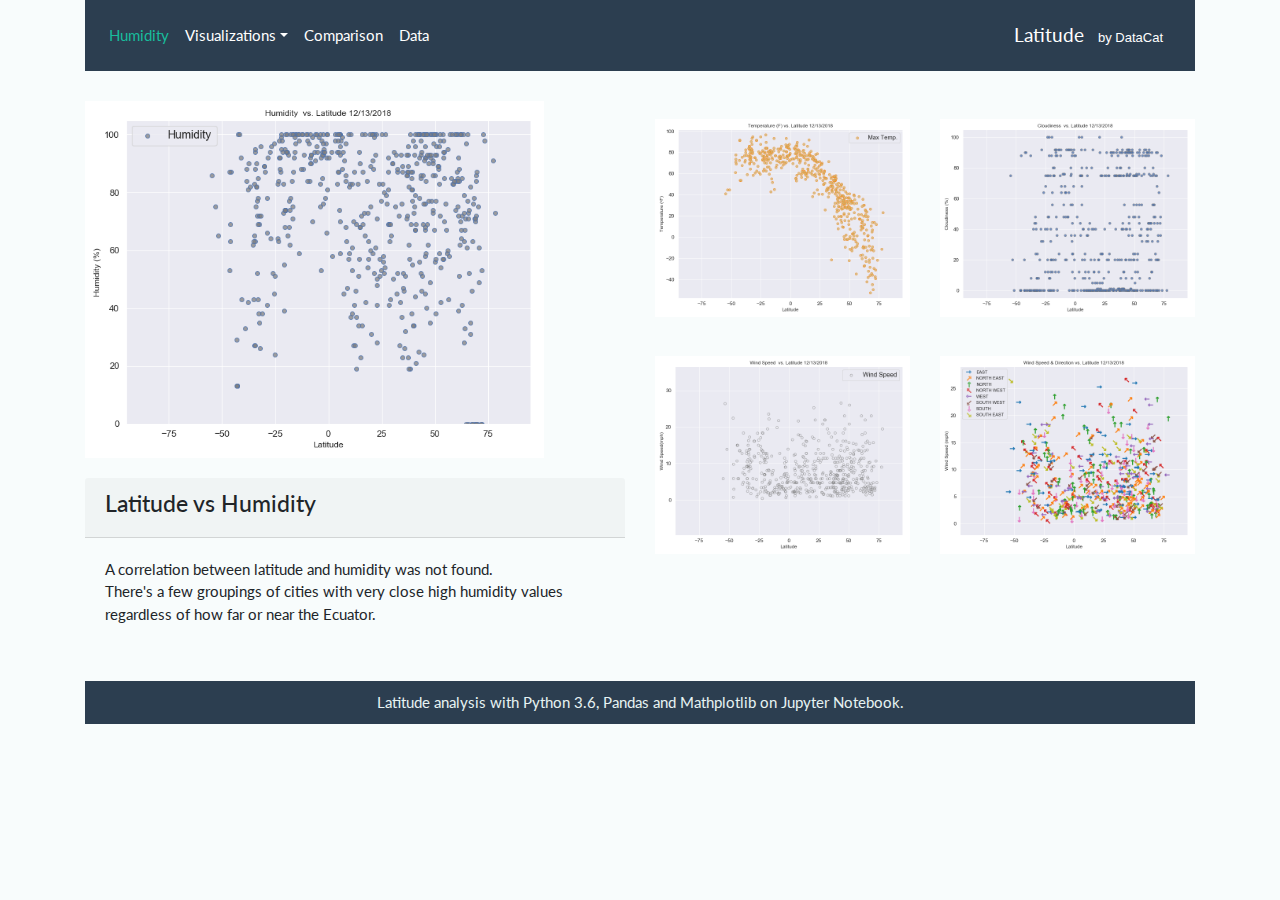
<file: humidity.html>
<!doctype html>
<html lang="en">
    <!doctype html>
    <html lang="en">
      <head>
        <meta charset="utf-8">
        <meta name="viewport" content="width=device-width, initial-scale=1, shrink-to-fit=no">
        <!-- bootswatch. Bootstrap CSS -->
        <link type="text/css"  href="styles/bootstrap.css" rel="stylesheet">
        <!--
        <link type="text/css"  href="styles/bootstrap.min.css" rel="stylesheet">-->
        <link type="text/css"  href="styles/latitudeStyles.css" rel="stylesheet">
    
        <title>Humidity</title>
      </head>
      <body>
            <div class="container">
    
                <nav class="navbar navbar-expand-lg navbar-dark bg-primary">
                    
                    <button class="navbar-toggler" type="button" data-toggle="collapse" data-target="#navbarColor01" aria-controls="navbarColor01" aria-expanded="false" aria-label="Toggle navigation">
                        <span class="navbar-toggler-icon"></span>
                    </button>
                    <div class="collapse navbar-collapse" id="navbarColor01">
                        <ul class="navbar-nav mr-auto">
                            <li class="nav-item active">
                                <a class="nav-link" href="humidity.html">Humidity <span class="sr-only">(current)</span></a>
                            </li>
                            <li class="nav-item dropdown">
                                <a class="nav-link dropdown-toggle" data-toggle="dropdown" href="#" role="button" aria-haspopup="true" aria-expanded="false">Visualizations</a>
                                <div class="dropdown-menu" x-placement="bottom-start" style="position: absolute; will-change: transform; top: 0px; left: 0px; transform: translate3d(0px, 40px, 0px);">
                                    <a class="dropdown-item" href="maxTemp.html">Max. Temperature</a>
                                    <a class="dropdown-item" href="coludiness.html">Cloudiness</a>
                                    <a class="dropdown-item" href="humidity.html">Humidity</a>
                                    <a class="dropdown-item" href="windspeed.html">Wind Speed</a>
                                    <div class="dropdown-divider"></div>
                                    <a class="dropdown-item" href="windspeedDir.html">Wind Speed with Direction</a>
                                </div>  
                            </li>
                            <li class="nav-item">
                                <a class="nav-link" href="comparison.html">Comparison</a>
                            </li>
                            <li class="nav-item">
                                <a class="nav-link" href="data.html">Data</a>
                            </li>
                        </ul>
                    </div>
                    <a class="navbar-brand" href="index.html">Latitude  
                            <!-- <img src="dataCatLogo.gif" alt="DataCat logo">-->
                            &nbsp;<span style="font-family: 'Lucida Sans', 'Lucida Sans Regular', 'Lucida Grande', 'Lucida Sans Unicode', Geneva, Verdana, sans-serif ; font-size: small"> by DataCat</span></a>
                   
                </nav>



                <div class="row abovePadLanding" >
                    <div class="col-lg-6">
             
                        <img src="Plots/CorrelationLatVsHumidity.png" class="img-fluid belowMainPlots visImage" alt="Latitude vs Temperature"/> 
                    <div class=" mb-3 cardborder " >
                        <div class="card-header"><h4>Latitude vs Humidity</h4></div>
                        <div class="card-body">
                          
                          <p class="card-text">     
                              A correlation between latitude and humidity was not found.<br />There's a few groupings of cities with very close high humidity values regardless of how far or near the Ecuator.</p>
                        </div>
                    </div>
                  </div>

                  <div class="col-lg-6" >
                      <p>&nbsp;</p>
                    <div class="row">
                      <div class="col-lg-6 col-md-6 col-xs-12 ">
                        <a href="maxTemp.html">
                        <img src="Plots/CorrelationLatVsTemp.png" class="img-fluid " alt="Latitude vs Max. Temp.">  </a>
                      </div>
                      <div class="col-lg-6 col-md-6 col-xs-12 ">
                        <a href="coludiness.html">
                        <img src="Plots/CorrelationLatVsCloud.png" class="img-fluid " alt="Latitude vs Humidity"></a>
                      </div>
                      </div><!-- ROw inside col6-->
                      <p>&nbsp;</p>
                      <div class="row">
                        <div class="col-lg-6 col-md-6 col-xs-12">
                          <a href="windspeed.html">
                          <img src="Plots/CorrelationLatVsWindSpeed.png" class="img-fluid " alt="Latitude vs Wind Speed"></a>
                        </div>
                      <div class="col-lg-6 col-md-6 col-xs-12">
                        <a href="windspeedDir.html">
                        <img src="Plots/CorrelationLatVsWindSpeedwDir.png" class="img-fluid  " alt="Latitude vs Wind Speed with direction"></a>
                      </div>
                    </div>
                </div>
                </div>


        
            <!-- footer-->
            <div class="row abovePadLanding " >
                <div class="col-lg-12 lat_footer ">
                    <p class="lat_footer_text">
                                Latitude analysis with Python 3.6, Pandas and Mathplotlib on  Jupyter Notebook.
                    </p>
                </div>
                </div><!-- row-->


            </div>



        <!-- Optional JavaScript -->
        <!-- jQuery first, then Popper.js, then Bootstrap JS -->
        <script src="https://code.jquery.com/jquery-3.3.1.slim.min.js" integrity="sha384-q8i/X+965DzO0rT7abK41JStQIAqVgRVzpbzo5smXKp4YfRvH+8abtTE1Pi6jizo" crossorigin="anonymous"></script>
        <script src="https://cdnjs.cloudflare.com/ajax/libs/popper.js/1.14.6/umd/popper.min.js" integrity="sha384-wHAiFfRlMFy6i5SRaxvfOCifBUQy1xHdJ/yoi7FRNXMRBu5WHdZYu1hA6ZOblgut" crossorigin="anonymous"></script>
        <script src="https://stackpath.bootstrapcdn.com/bootstrap/4.2.1/js/bootstrap.min.js" integrity="sha384-B0UglyR+jN6CkvvICOB2joaf5I4l3gm9GU6Hc1og6Ls7i6U/mkkaduKaBhlAXv9k" crossorigin="anonymous"></script>



    </body>
</html>
</file>
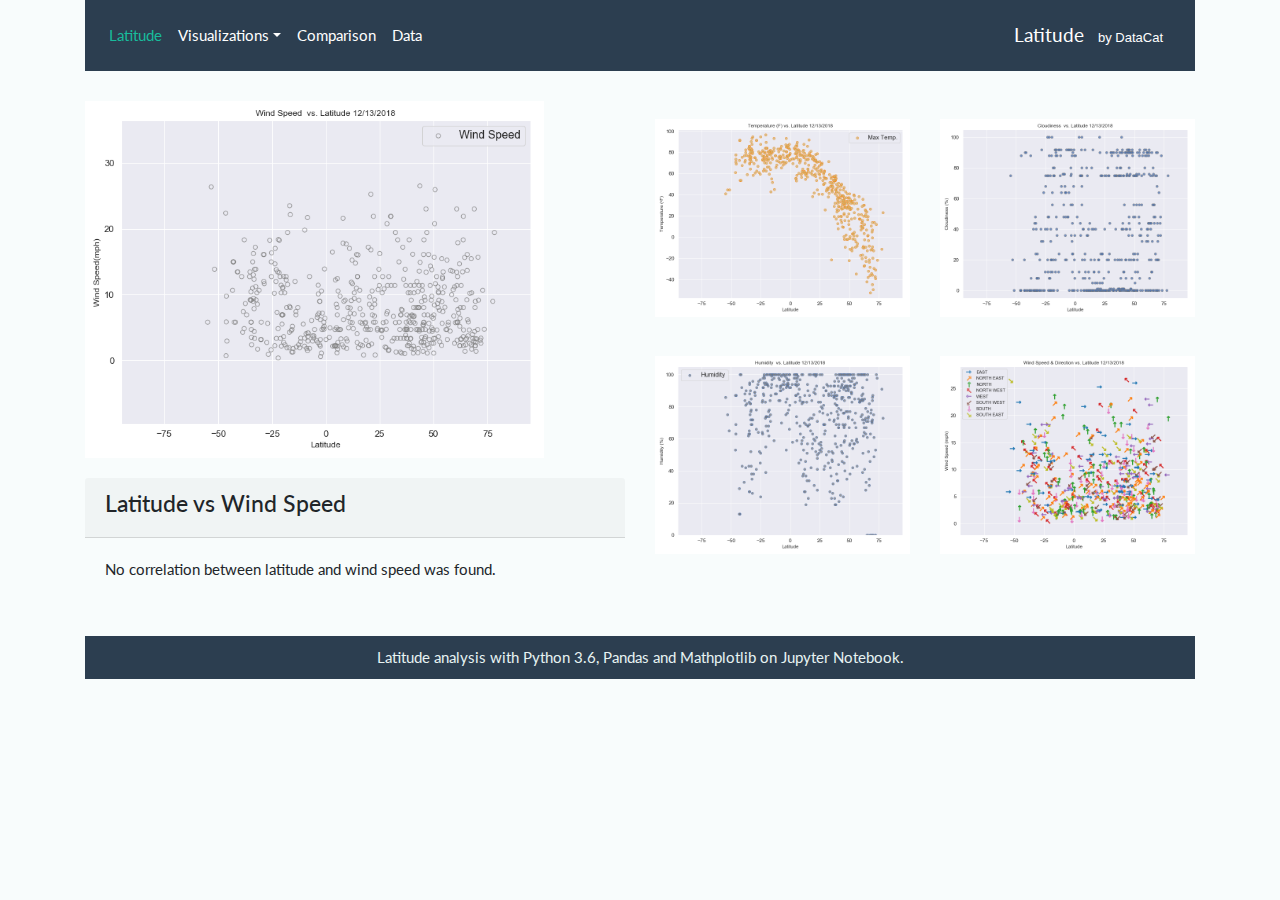
<file: windspeed.html>
<!doctype html>
<html lang="en">
    <!doctype html>
    <html lang="en">
      <head>
        <meta charset="utf-8">
        <meta name="viewport" content="width=device-width, initial-scale=1, shrink-to-fit=no">
        <!-- bootswatch. Bootstrap CSS -->
        <link type="text/css"  href="styles/bootstrap.css" rel="stylesheet">
        <!--
        <link type="text/css"  href="styles/bootstrap.min.css" rel="stylesheet">-->
        <link type="text/css"  href="styles/latitudeStyles.css" rel="stylesheet">
    
        <title>Wind Speed</title>
      </head>
      <body>
            <div class="container">
    
                <nav class="navbar navbar-expand-lg navbar-dark bg-primary">
                    
                    <button class="navbar-toggler" type="button" data-toggle="collapse" data-target="#navbarColor01" aria-controls="navbarColor01" aria-expanded="false" aria-label="Toggle navigation">
                        <span class="navbar-toggler-icon"></span>
                    </button>
                    <div class="collapse navbar-collapse" id="navbarColor01">
                        <ul class="navbar-nav mr-auto">
                            <li class="nav-item active">
                                <a class="nav-link" href="index.html">Latitude <span class="sr-only">(current)</span></a>
                            </li>
                            <li class="nav-item dropdown">
                                <a class="nav-link dropdown-toggle" data-toggle="dropdown" href="#" role="button" aria-haspopup="true" aria-expanded="false">Visualizations</a>
                                <div class="dropdown-menu" x-placement="bottom-start" style="position: absolute; will-change: transform; top: 0px; left: 0px; transform: translate3d(0px, 40px, 0px);">
                                    <a class="dropdown-item" href="maxTemp.html">Max. Temperature</a>
                                    <a class="dropdown-item" href="coludiness.html">Cloudiness</a>
                                    <a class="dropdown-item" href="humidity.html">Humidity</a>
                                    <!--
                                    <a class="dropdown-item" href="windspeed.html">Wind Speed</a>-->
                                    <div class="dropdown-divider"></div>
                                    <a class="dropdown-item" href="windspeedDir.html">Wind Speed with Direction</a>
                                </div>  
                            </li>
                            <li class="nav-item">
                                <a class="nav-link" href="comparison.html">Comparison</a>
                            </li>
                            <li class="nav-item">
                                <a class="nav-link" href="data.html">Data</a>
                            </li>
                        </ul>
                    </div>
                    <a class="navbar-brand" href="index.html">Latitude
                            <!-- <img src="dataCatLogo.gif" alt="DataCat logo">-->
                            &nbsp;<span style="font-family: 'Lucida Sans', 'Lucida Sans Regular', 'Lucida Grande', 'Lucida Sans Unicode', Geneva, Verdana, sans-serif ; font-size: small"> by DataCat</span> </a>
                    
                </nav>



                <div class="row abovePadLanding" >
                    <div class="col-lg-6 ">
             
                        <img src="Plots/CorrelationLatVsWindSpeed.png" class="img-fluid belowMainPlots visImage" alt="Latitude vs Temperature"/> 
                    <div class=" mb-3 cardborder " >
                        <div class="card-header"><h4>Latitude vs Wind Speed</h4></div>
                        <div class="card-body">
                          
                          <p class="card-text">     
                              No correlation between latitude and wind speed was found.</p>
                        </div>
                    </div>
                  </div>

                  <div class="col-lg-6" >
                      <p>&nbsp;</p>
                    <div class="row">
                      <div class="col-lg-6 col-md-6 col-xs-12 ">
                        <a href="maxTemp.html">
                        <img src="Plots/CorrelationLatVsTemp.png" class="img-fluid " alt="Latitude vs Max. Temp.">  </a>
                      </div>
                      <div class="col-lg-6 col-md-6 col-xs-12 ">
                        <a href="coludiness.html">
                        <img src="Plots/CorrelationLatVsCloud.png" class="img-fluid " alt="Latitude vs Humidity"></a>
                      </div>
                      </div><!-- ROw inside col6-->
                      <p>&nbsp;</p>
                      <div class="row">
                        <div class="col-lg-6 col-md-6 col-xs-12">
                          <a href="humidity.html">
                          <img src="Plots/CorrelationLatVsHumidity.png" class="img-fluid " alt="Latitude vs Wind Speed"></a>
                        </div>
                      <div class="col-lg-6 col-md-6 col-xs-12">
                        <a href="windspeedDir.html">
                        <img src="Plots/CorrelationLatVsWindSpeedwDir.png" class="img-fluid  " alt="Latitude vs Wind Speed with direction"></a>
                      </div>
                    </div>
                </div>
                </div>



  
        
            <!-- footer-->
            <div class="row abovePadLanding " >
                <div class="col-lg-12 lat_footer ">
                    <p class="lat_footer_text">
                                Latitude analysis  with Python 3.6, Pandas and Mathplotlib on  Jupyter Notebook.
                    </p>
                </div>
                </div><!-- row-->


            </div>
    </body>
</html>
</file>
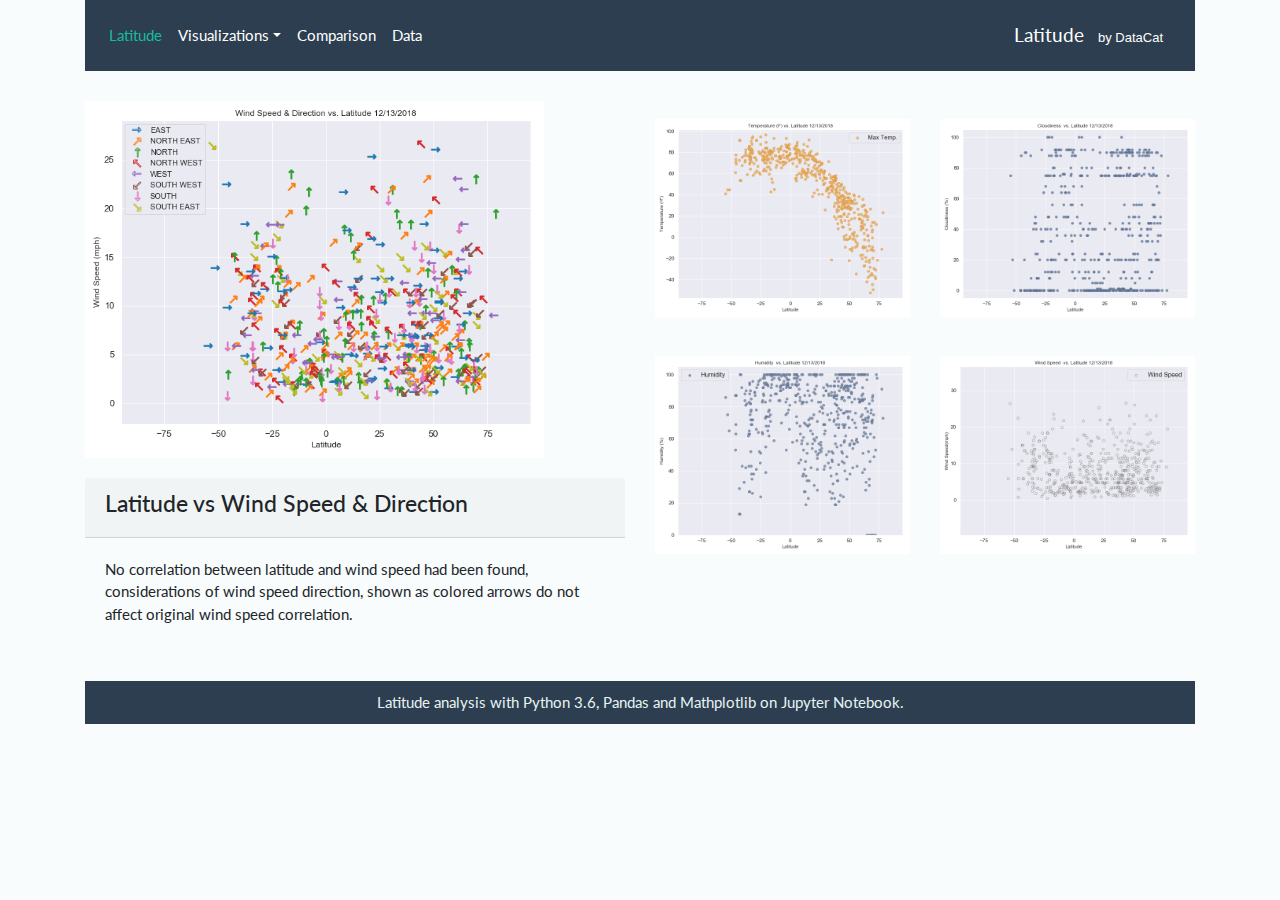
<file: windspeedDir.html>
<!doctype html>
<html lang="en">
    <!doctype html>
    <html lang="en">
      <head>
        <meta charset="utf-8">
        <meta name="viewport" content="width=device-width, initial-scale=1, shrink-to-fit=no">
        <!-- bootswatch. Bootstrap CSS -->
        <link type="text/css"  href="styles/bootstrap.css" rel="stylesheet">
        <!--
        <link type="text/css"  href="styles/bootstrap.min.css" rel="stylesheet">-->
        <link type="text/css"  href="styles/latitudeStyles.css" rel="stylesheet">
    
        <title>Wind Speed & Direction </title>
      </head>
      <body>
            <div class="container">
    
                <nav class="navbar navbar-expand-lg navbar-dark bg-primary">
                    
                    <button class="navbar-toggler" type="button" data-toggle="collapse" data-target="#navbarColor01" aria-controls="navbarColor01" aria-expanded="false" aria-label="Toggle navigation">
                        <span class="navbar-toggler-icon"></span>
                    </button>
                    <div class="collapse navbar-collapse" id="navbarColor01">
                        <ul class="navbar-nav mr-auto">
                            <li class="nav-item active">
                                <a class="nav-link" href="index.html">Latitude <span class="sr-only">(current)</span></a>
                            </li>
                            <li class="nav-item dropdown">
                                <a class="nav-link dropdown-toggle" data-toggle="dropdown" href="#" role="button" aria-haspopup="true" aria-expanded="false">Visualizations</a>
                                <div class="dropdown-menu" x-placement="bottom-start" style="position: absolute; will-change: transform; top: 0px; left: 0px; transform: translate3d(0px, 40px, 0px);">
                                    <a class="dropdown-item" href="maxTemp.html">Max. Temperature</a>
                                    <a class="dropdown-item" href="coludiness.html">Cloudiness</a>
                                    <a class="dropdown-item" href="humidity.html">Humidity</a>
                                    <a class="dropdown-item" href="windspeed.html">Wind Speed</a>
                                    <!--
                                    <div class="dropdown-divider"></div>
                                    <a class="dropdown-item" href="windspeedDir.html">Wind Speed with Direction</a>
                                </div>  -->
                            </li>
                            <li class="nav-item">
                                <a class="nav-link" href="comparison.html">Comparison</a>
                            </li>
                            <li class="nav-item">
                                <a class="nav-link" href="data.html">Data</a>
                            </li>
                        </ul>
                    </div>
                    <a class="navbar-brand" href="index.html">Latitude   
                            <!-- <img src="dataCatLogo.gif" alt="DataCat logo">-->
                            &nbsp;<span style="font-family: 'Lucida Sans', 'Lucida Sans Regular', 'Lucida Grande', 'Lucida Sans Unicode', Geneva, Verdana, sans-serif ; font-size: small"> by DataCat</span></a>
                  
                </nav>

                <div class="row abovePadLanding" >
                        <div class="col-lg-6 ">
                 
                            <img src="Plots/CorrelationLatVsWindSpeedwDir.png" class="img-fluid belowMainPlots visImage" alt="Latitude vs Temperature"/> 
                        <div class=" mb-3 cardborder " >
                            <div class="card-header"><h4>Latitude vs Wind Speed & Direction</h4></div>
                            <div class="card-body">
                              
                              <p class="card-text">     
                                    No correlation between latitude and wind speed had been found, considerations of  wind speed direction, shown as colored arrows do not affect original wind speed correlation.</p>
                            </div>
                        </div>
                      </div>
    
                      <div class="col-lg-6" >
                          <p>&nbsp;</p>
                        <div class="row">
                          <div class="col-lg-6 col-md-6 col-xs-12 ">
                            <a href="maxTemp.html">
                            <img src="Plots/CorrelationLatVsTemp.png" class="img-fluid " alt="Latitude vs Max. Temp.">  </a>
                          </div>
                          <div class="col-lg-6 col-md-6 col-xs-12 ">
                            <a href="coludiness.html">
                            <img src="Plots/CorrelationLatVsCloud.png" class="img-fluid " alt="Latitude vs Cloudiness"></a>
                          </div>
                          </div><!-- ROw inside col6-->
                          <p>&nbsp;</p>
                          <div class="row">
                            <div class="col-lg-6 col-md-6 col-xs-12">
                              <a href="humidity.html">
                              <img src="Plots/CorrelationLatVsHumidity.png" class="img-fluid " alt="Latitude vs Humidty"></a>
                            </div>
                          <div class="col-lg-6 col-md-6 col-xs-12">
                            <a href="windspeed.html">
                            <img src="Plots/CorrelationLatVsWindSpeed.png" class="img-fluid  " alt="Latitude vs Wind Speed"></a>
                          </div>
                        </div>
                    </div>
                    </div>
    
    
    
      




        
            <!-- footer-->
            <div class="row abovePadLanding " >
                <div class="col-lg-12 lat_footer ">
                    <p class="lat_footer_text">
                                Latitude analysis with Python 3.6, Pandas and Mathplotlib on  Jupyter Notebook.
                    </p>
                </div>
                </div><!-- row-->


            </div>
    </body>
</html>
</file>
<file: styles/latitudeStyles.css>
body{
    background-color:#f8fcfc;
}
.landtext{
    font-size: 14px;
    padding-top: 2%;
    text-align: justify;
}
.landingMaintext{
    vertical-align: middle;
}
@media only screen and (max-width: 600px) {
    .bg-primary{
      background-color:#5d5d5d;
    }
  }

.lat_footer{
    text-align:center;
    width: 100%
}
.lat_footer_text{
    margin-top: 10px;
    padding-top: 10px;
    padding-bottom: 10px;
    padding-left : 5px;
    padding-right:5px;
    color:#e7f3f3;
    text-align: center; 
    background-color: #2C3E50 ;
}

.plotOnLanding{
  
    border-radius:5%;
    overflow:hidden;  
    padding-left: 20px; 
    padding-top:15%;

}

.abovePadLanding{
    padding-top: 10px;
}
.belowMainPlots{
    padding-top: 20px;
}

.cardborder{ 
    margin-top: 20PX;
}

.visImage{
    max-width: 85%;
    
}
.centerContents{
    align-items: center;    
}
tr:nth-child(even){background-color: #f8fcfc}
</file>
